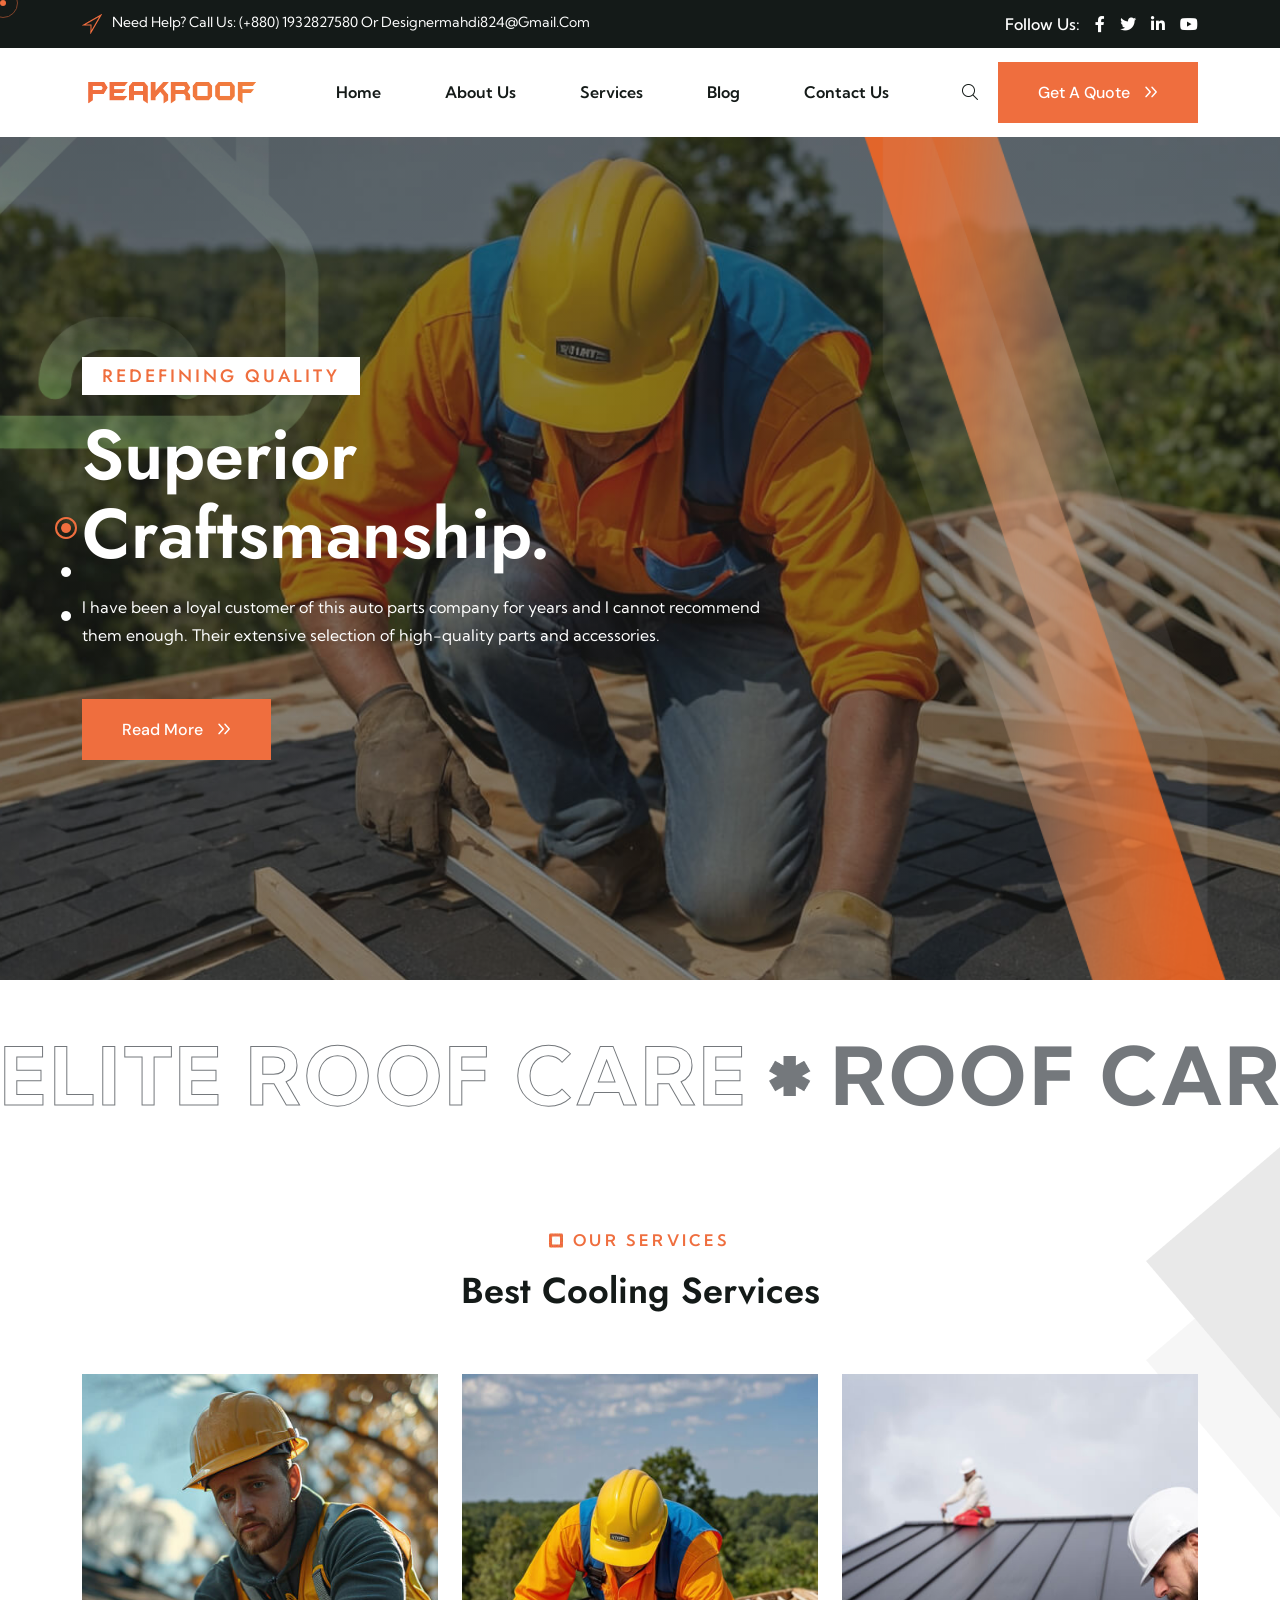
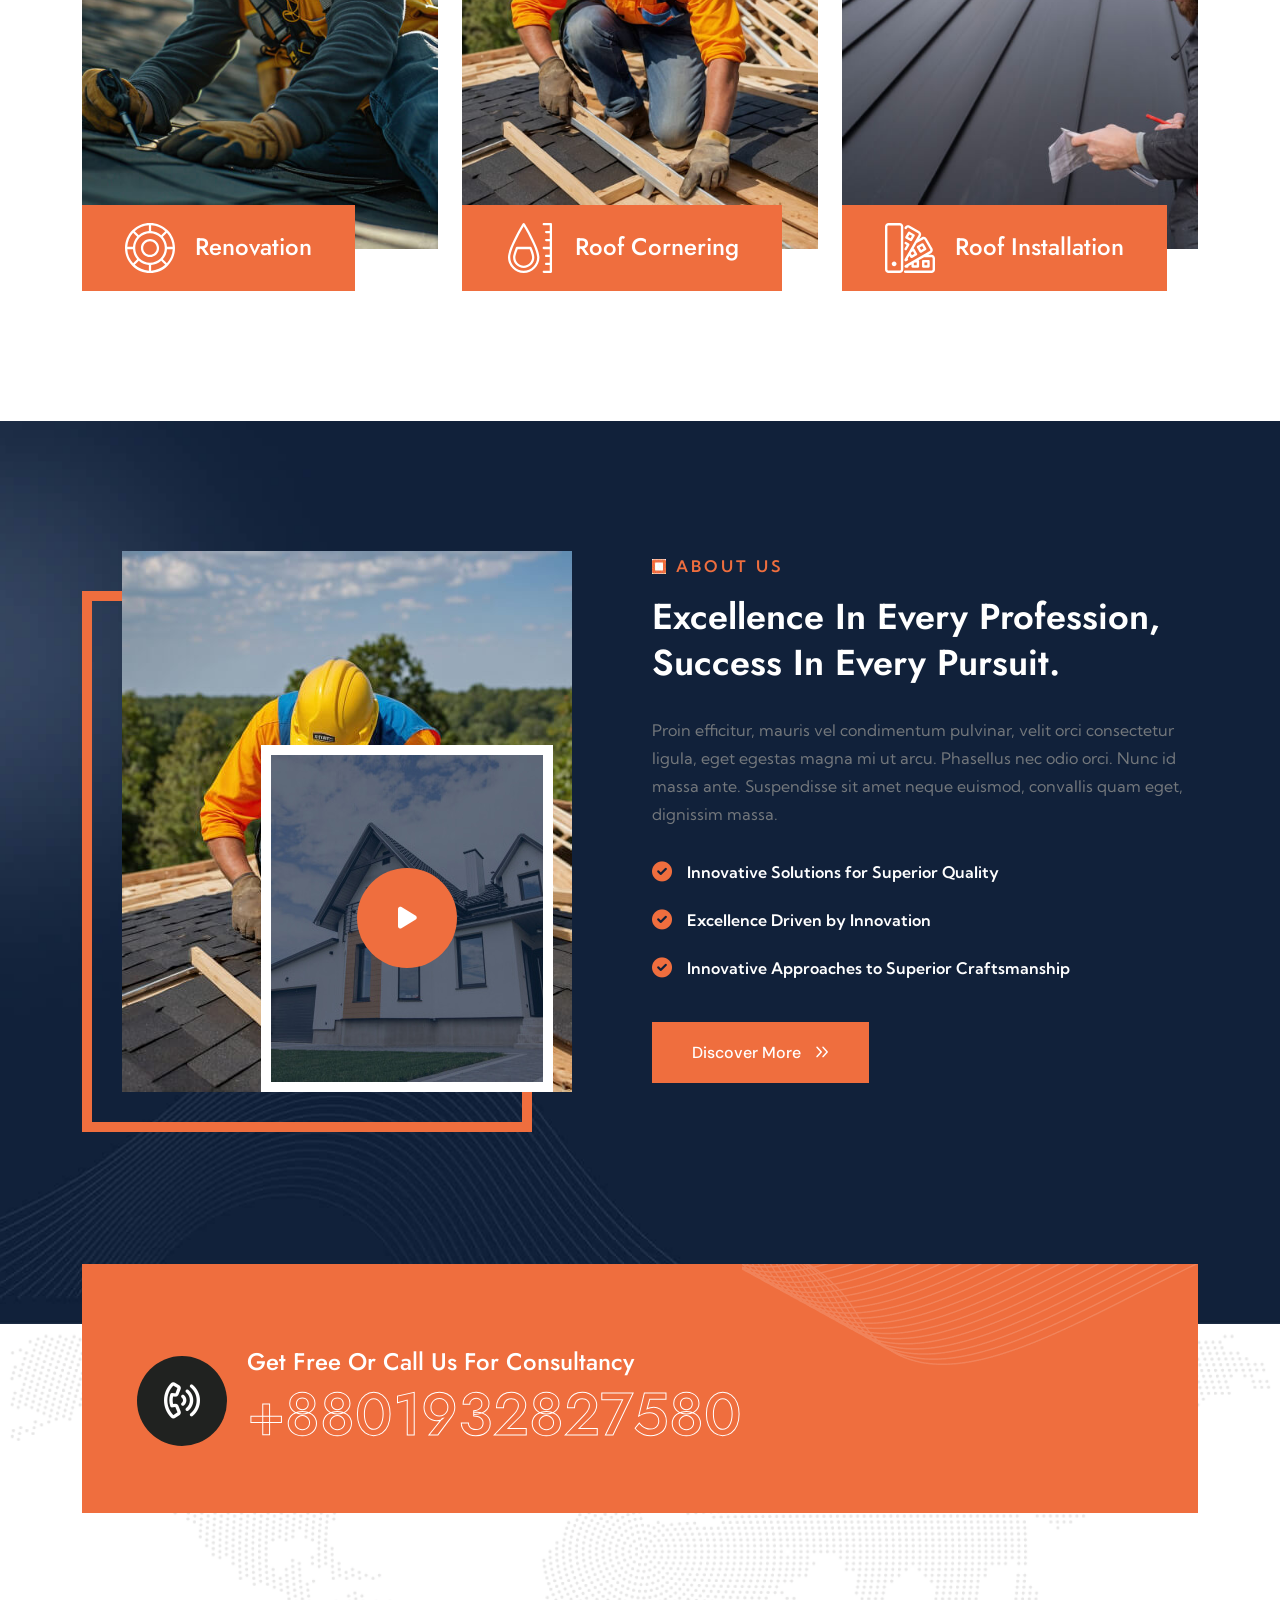
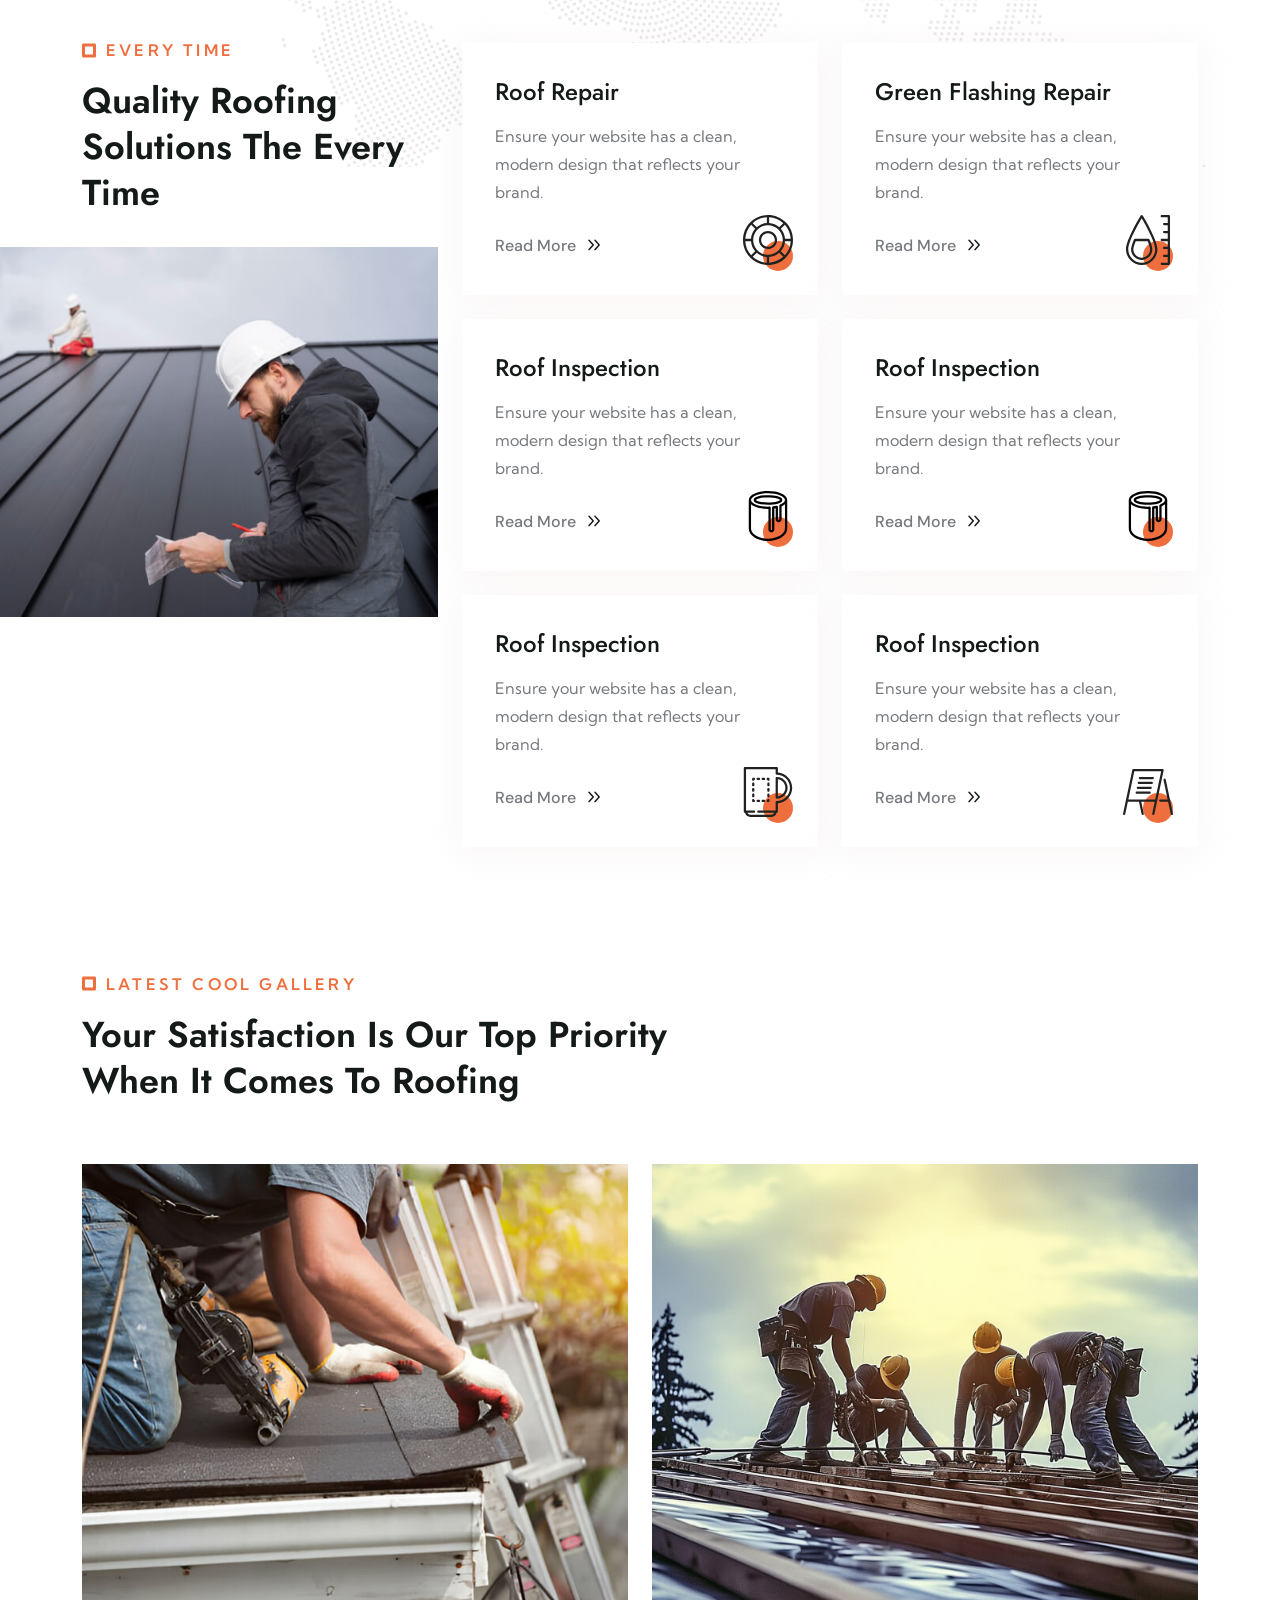
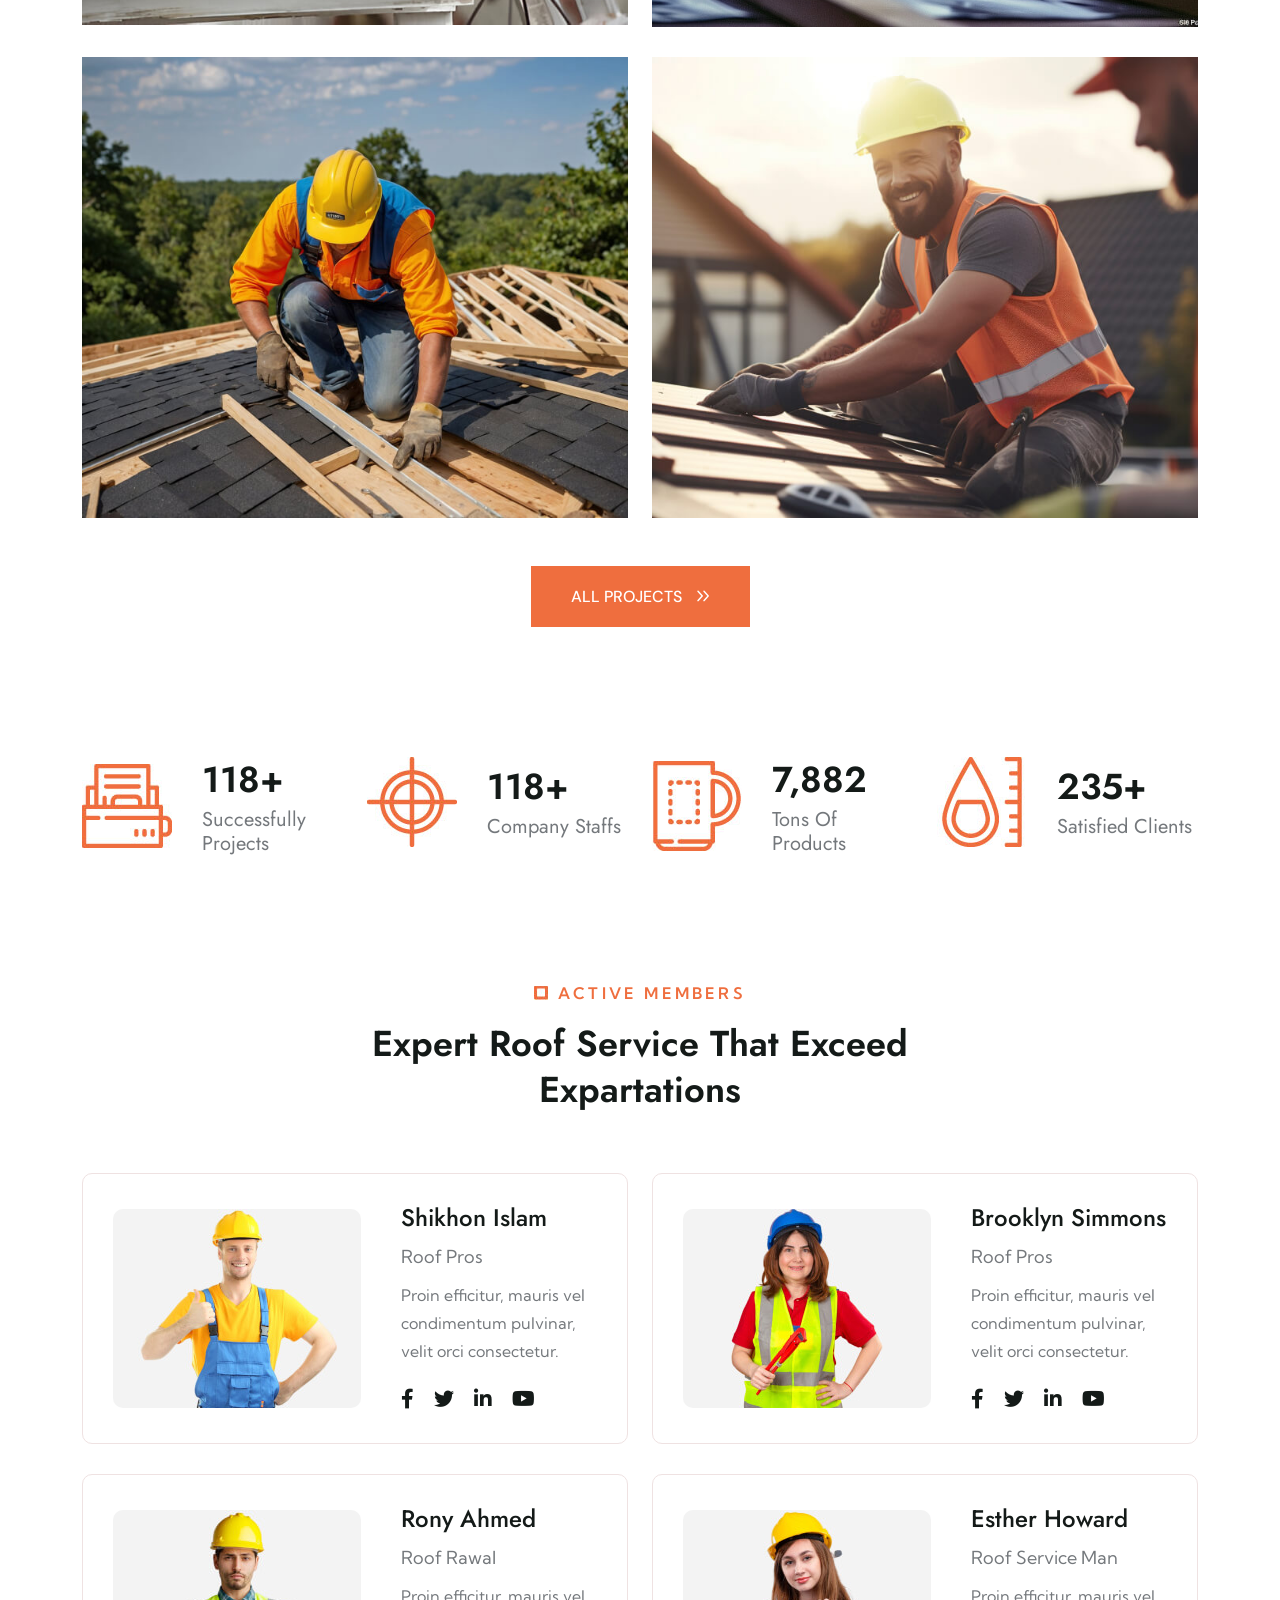
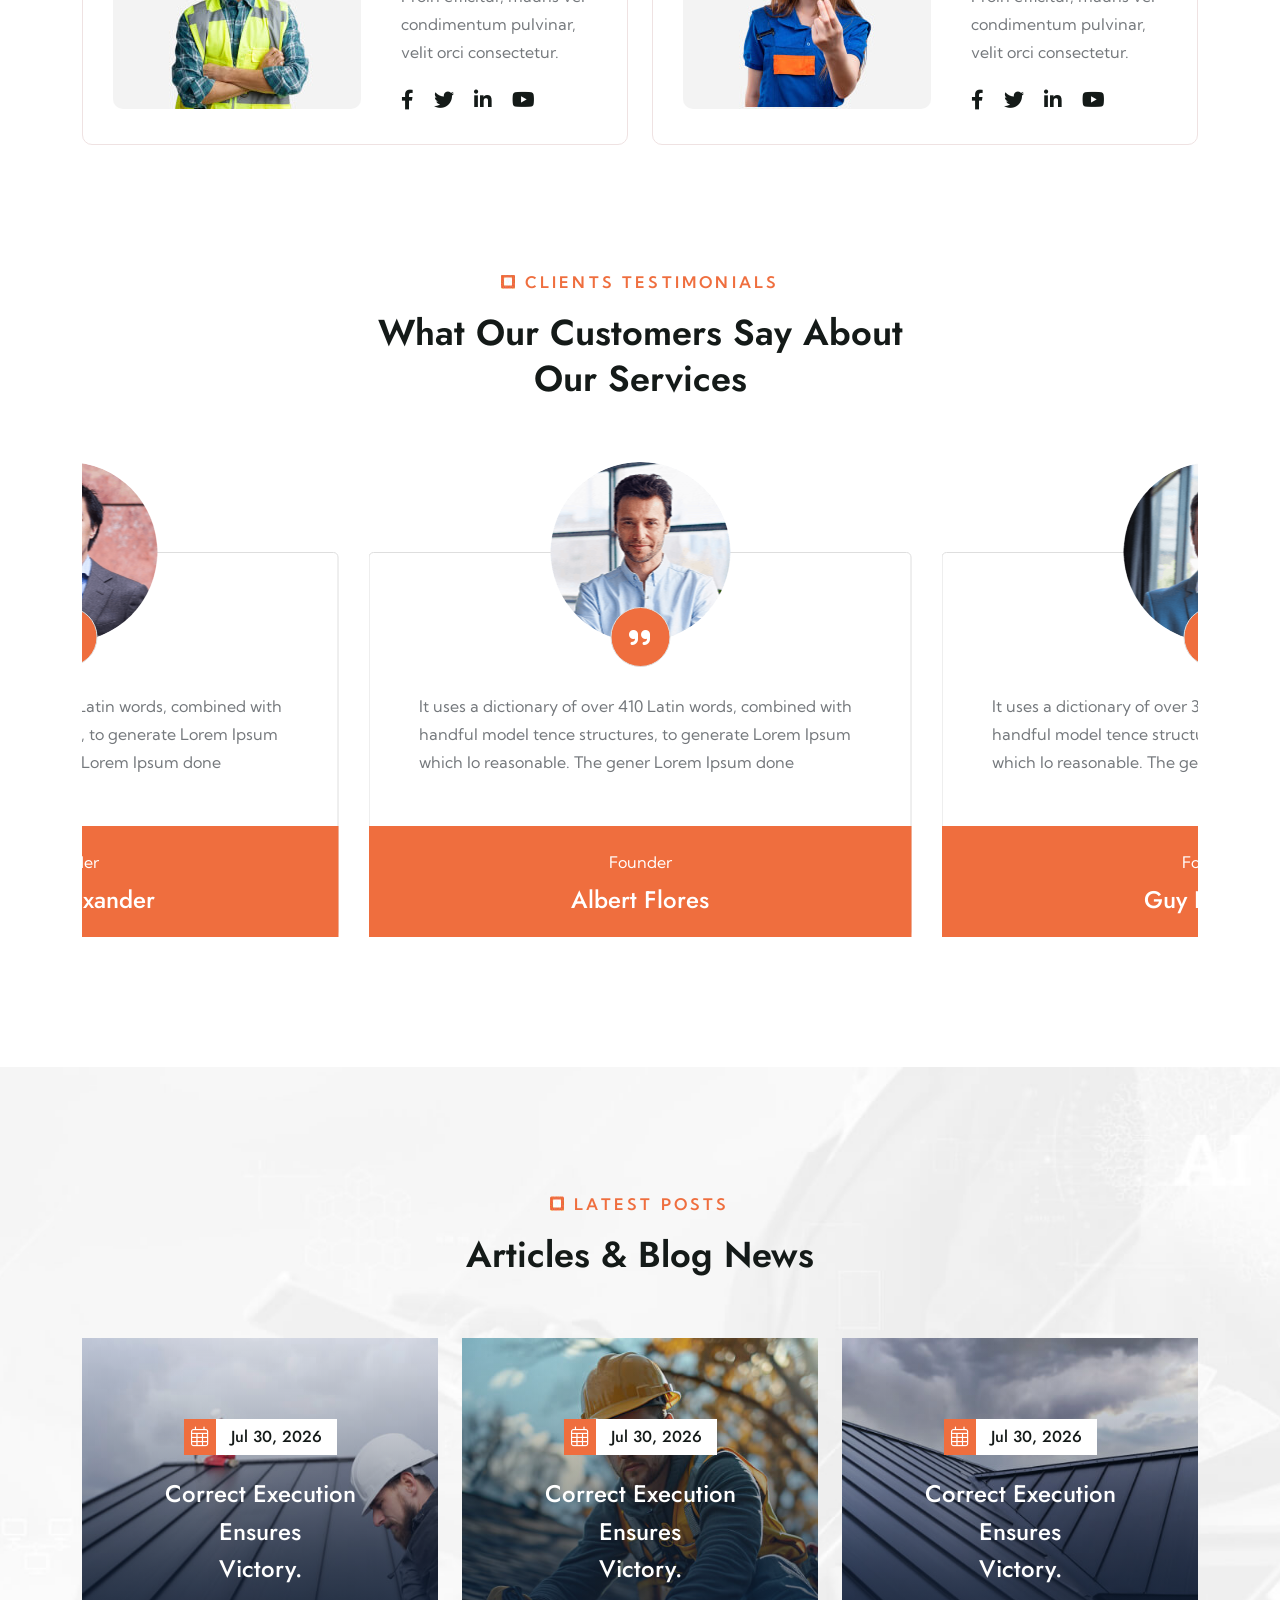
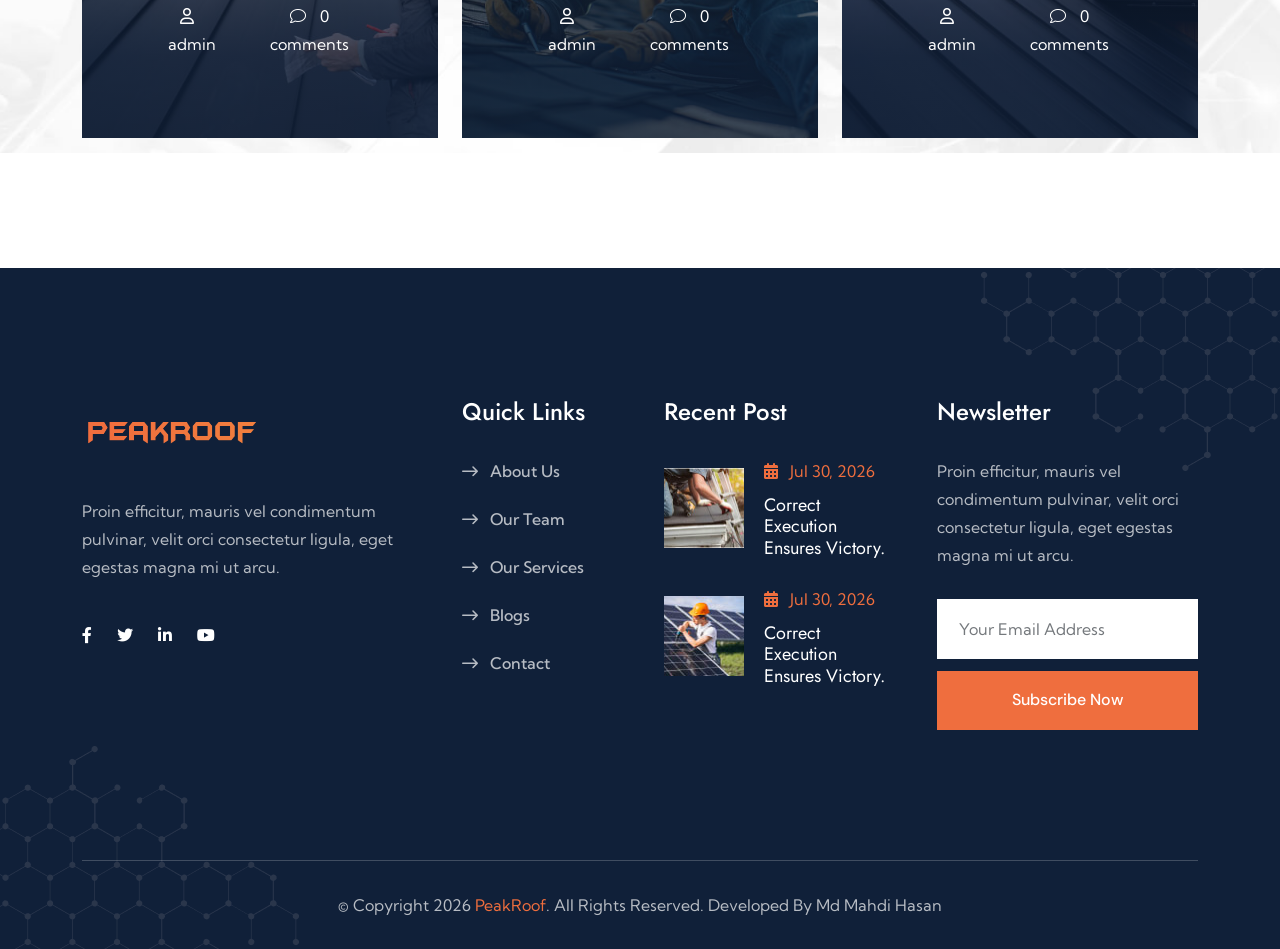
<file: index.html>
<!DOCTYPE html>
<html lang="en">
<!--<< Header Area >>-->

<head>
    <!-- ========== Meta Tags ========== -->
    <meta charset="UTF-8">
    <meta http-equiv="X-UA-Compatible" content="IE=edge">
    <meta name="viewport" content="width=device-width, initial-scale=1">
    <meta name="author" content="Md Mahdi Hasan">
    <meta name="description" content="PeakRoof - Professional Roofing and Construction Services Website Template">
    <!-- ======== Page title ============ -->
    <title>PeakRoof - Roofing & Construction Services</title>
    <!--<< Favcion >>-->
    <link rel="shortcut icon" href="assets/img/favicon.svg">
    <!--<< Bootstrap min.css >>-->
    <link rel="stylesheet" href="assets/css/bootstrap.min.css">
    <!--<< All Min Css >>-->
    <link rel="stylesheet" href="assets/css/all.min.css">
    <!--<< Animate.css >>-->
    <link rel="stylesheet" href="assets/css/animate.css">
    <!--<< Magnific Popup.css >>-->
    <link rel="stylesheet" href="assets/css/magnific-popup.css">
    <!--<< MeanMenu.css >>-->
    <link rel="stylesheet" href="assets/css/meanmenu.css">
    <!--<< Swiper Bundle.css >>-->
    <link rel="stylesheet" href="assets/css/swiper-bundle.min.css">
    <!--<< Nice Select.css >>-->
    <link rel="stylesheet" href="assets/css/nice-select.css">
    <!--<< Color.css >>-->
    <link rel="stylesheet" href="assets/css/color.css">
    <!--<< Main.css >>-->
    <link rel="stylesheet" href="assets/css/main.css">
</head>

<body>

    <!-- Preloader Start -->
    <div id="preloader" class="preloader">
        <div class="animation-preloader">
            <div class="spinner">
            </div>
            <div class="txt-loading">
                <span data-text-preloader="P" class="letters-loading">
                        P
                    </span>
                <span data-text-preloader="E" class="letters-loading">
                        E
                    </span>
                <span data-text-preloader="A" class="letters-loading">
                        A
                    </span>
                <span data-text-preloader="K" class="letters-loading">
                        K
                    </span>
                <span data-text-preloader="R" class="letters-loading">
                        R
                    </span>
                <span data-text-preloader="O" class="letters-loading">
                        O
                    </span>
                <span data-text-preloader="O" class="letters-loading">
                        O
                    </span>
                <span data-text-preloader="F" class="letters-loading">
                        F
                    </span>
            </div>
            <p class="text-center">Loading</p>
        </div>
        <div class="loader">
            <div class="row">
                <div class="col-3 loader-section section-left">
                    <div class="bg"></div>
                </div>
                <div class="col-3 loader-section section-left">
                    <div class="bg"></div>
                </div>
                <div class="col-3 loader-section section-right">
                    <div class="bg"></div>
                </div>
                <div class="col-3 loader-section section-right">
                    <div class="bg"></div>
                </div>
            </div>
        </div>
    </div>

    <!-- Back To Top Start -->
    <button id="back-top" class="back-to-top">
            <i class="fa-regular fa-arrow-up"></i>
        </button>

    <!--<< Mouse Cursor Start >>-->
    <div class="mouse-cursor cursor-outer"></div>
    <div class="mouse-cursor cursor-inner"></div>

    <!-- Offcanvas Area Start -->
    <div class="fix-area">
        <div class="offcanvas__info">
            <div class="offcanvas__wrapper">
                <div class="offcanvas__content">
                    <div class="offcanvas__top mb-5 d-flex justify-content-between align-items-center">
                        <div class="offcanvas__logo">
                            <a href='/'>
                                    <img src="assets/img/logo/black-logo.svg" alt="logo-img">
                                </a>
                        </div>
                        <div class="offcanvas__close">
                            <button>
                                <i class="fas fa-times"></i>
                                </button>
                        </div>
                    </div>
                    <p class="text d-none d-xl-block">
                        Nullam dignissim, ante scelerisque the is euismod fermentum odio sem semper the is erat, a feugiat leo urna eget eros. Duis Aenean a imperdiet risus.
                    </p>
                    <div class="mobile-menu fix mb-3"></div>
                    <div class="offcanvas__contact">
                        <h4>Contact Info</h4>
                        <ul>
                            <li class="d-flex align-items-center">
                                <div class="offcanvas__contact-icon">
                                    <i class="fal fa-map-marker-alt"></i>
                                </div>
                                <div class="offcanvas__contact-text">
                                    <a target="_blank" href="#">North Bishil, Mirpur-1, Dhaka-1216</a>
                                </div>
                            </li>
                            <li class="d-flex align-items-center">
                                <div class="offcanvas__contact-icon mr-15">
                                    <i class="fal fa-envelope"></i>
                                </div>
                                <div class="offcanvas__contact-text">
                                    <a href="mailto:designermahdi824@gmail.com"><span class="mailto:designermahdi824@gmail.com">designermahdi824@gmail.com</span></a>
                                </div>
                            </li>
                            <li class="d-flex align-items-center">
                                <div class="offcanvas__contact-icon mr-15">
                                    <i class="fal fa-clock"></i>
                                </div>
                                <div class="offcanvas__contact-text">
                                    <a target="_blank" href="#">Mon-friday, 09am -05pm</a>
                                </div>
                            </li>
                            <li class="d-flex align-items-center">
                                <div class="offcanvas__contact-icon mr-15">
                                    <i class="far fa-phone"></i>
                                </div>
                                <div class="offcanvas__contact-text">
                                    <a href="tel:+8801932827580">+8801932827580</a>
                                </div>
                            </li>
                        </ul>
                        <div class="header-button mt-4">
                            <a class='theme-btn text-center' href='/contact'>
                                    <span>get A Quote<i class="fa-solid fa-arrow-right-long"></i></span>
                                </a>
                        </div>
                        <div class="social-icon d-flex align-items-center">
                            <a href="#"><i class="fab fa-facebook-f"></i></a>
                            <a href="#"><i class="fab fa-twitter"></i></a>
                            <a href="#"><i class="fab fa-youtube"></i></a>
                            <a href="#"><i class="fab fa-linkedin-in"></i></a>
                        </div>
                    </div>
                </div>
            </div>
        </div>
    </div>
    <div class="offcanvas__overlay"></div>

    <!-- Header Top Section Start -->
    <div class="header-top-section fix">
        <div class="container">
            <div class="header-top-wrapper style-2">
                <h6><img src="assets/img/logo/location.png" alt="">Need help? Call us: <a href="tel:+8001234567890">(+880) 1932827580</a> or <a href="mailto:designermahdi824@gmail.com">designermahdi824@gmail.com</a></h6>
                <div class="top-right">
                    <div class="social-icon d-flex align-items-center">
                        <span>Follow Us:</span>
                        <a href="#"><i class="fab fa-facebook-f"></i></a>
                        <a href="#"><i class="fab fa-twitter"></i></a>
                        <a href="#"><i class="fa-brands fa-linkedin-in"></i></a>
                        <a href="#"><i class="fa-brands fa-youtube"></i></a>
                    </div>
                </div>
            </div>
        </div>
    </div>

    <!-- Header Section Start -->
    <header id="header-sticky" class="header-2">
        <div class="container">
            <div class="mega-menu-wrapper">
                <div class="header-main">
                    <div class="logo">
                        <a class='header-logo' href='/'>
                            <img style="width: 180px;" src="assets/img/logo/boom-logo.png" alt="logo-img">
                        </a>
                    </div>
                    <div class="header-left">
                        <div class="mean__menu-wrapper">
                            <div class="main-menu">
                                <nav id="mobile-menu">
                                    <ul>
                                        <li class="has-dropdown active menu-thumb">
                                            <a href='index.html'>Home</a></li>

                                        <li class="has-dropdown active d-xl-none">
                                            <a class='border-none' href='/team'>
                                            Home</a></li>

                                        <li><a href='about.html'>About Us</a></li>
                                        <li><a href='service.html'>Services</a></li>
                                        <li><a href='blog.html'>Blog</a></li>
                                        <li><a href='contact.html'>Contact Us</a></li>
                                    </ul>
                                </nav>
                            </div>
                        </div>
                    </div>
                    <div class="header-right d-flex justify-content-end align-items-center">
                        <a href="#0" class="search-trigger search-icon"><i class="fal fa-search"></i></a>
                        <div class="header-button">
                            <a class='theme-btn' href='/contact'>
                                <span>
                                    Get a quote
                                    <i class="fa-regular fa-angles-right"></i>
                                </span>
                                </a>
                        </div>
                        <div class="header__hamburger d-xl-none my-auto">
                            <div class="sidebar__toggle">
                                <img src="assets/img/logo/bar.png" alt="img">
                            </div>
                        </div>
                    </div>
                </div>
            </div>
        </div>
    </header>

    <!-- Search Area Start -->
    <div class="search-wrap">
        <div class="search-inner">
            <i class="fas fa-times search-close" id="search-close"></i>
            <div class="search-cell">
                <form method="get">
                    <div class="search-field-holder">
                        <input type="search" class="main-search-input" placeholder="Search...">
                    </div>
                </form>
            </div>
        </div>
    </div>

    <!-- Hero Section Start -->
    <section class="hero-section fix hero-2">
        <div class="swiper-dot-2">
            <div class="dot-2"></div>
        </div>
        <div class="swiper hero-slider">
            <div class="swiper-wrapper">
                <div class="swiper-slide">
                    <div class="slider-image bg-cover" style="background-image: url('assets/img/hero/hero-1.jpg');">
                        <div class="shape-1" data-animation="slideInUp" data-duration="3s" data-delay="2s">
                            <img src="assets/img/hero/shape-1.png" alt="img">
                        </div>
                        <div class="shape-2" data-animation="slideInRight" data-duration="3s" data-delay="2s">
                            <img src="assets/img/hero/shape-2.png" alt="img">
                        </div>
                        <div class="shape-3" data-animation="slideInRight" data-duration="3s" data-delay="2.3s">
                            <img src="assets/img/hero/shape-3.png" alt="img">
                        </div>
                    </div>
                    <div class="container">
                        <div class="row g-4 align-items-center">
                            <div class="col-lg-8">
                                <div class="hero-content">
                                    <h3 data-animation="slideInRight" data-duration="2s" data-delay=".3s">Redefining Quality</h3>
                                    <h1 data-animation="slideInRight" data-duration="2s" data-delay=".5s">
                                        Superior Craftsmanship.
                                    </h1>
                                    <p data-animation="slideInRight" data-duration="2s" data-delay=".9s">
                                        I have been a loyal customer of this auto parts company for years and I cannot recommend <br> them enough. Their extensive selection of high-quality parts and accessories.
                                    </p>
                                    <div class="hero-button">
                                        <a class='theme-btn' data-animation='slideInRight' data-delay='.9s' data-duration='2s' href='/about'>
                                                Read More <i class="fa-regular fa-angles-right"></i>
                                            </a>
                                    </div>
                                </div>
                            </div>
                        </div>
                    </div>
                </div>
                <div class="swiper-slide">
                    <div class="slider-image bg-cover" style="background-image: url('assets/img/hero/hero-2.jpg');">
                        <div class="shape-1" data-animation="slideInUp" data-duration="3s" data-delay="2s">
                            <img src="assets/img/hero/shape-1.png" alt="img">
                        </div>
                        <div class="shape-2" data-animation="slideInRight" data-duration="3s" data-delay="2s">
                            <img src="assets/img/hero/shape-2.png" alt="img">
                        </div>
                        <div class="shape-3" data-animation="slideInRight" data-duration="3s" data-delay="2.3s">
                            <img src="assets/img/hero/shape-3.png" alt="img">
                        </div>
                    </div>
                    <div class="container">
                        <div class="row g-4 align-items-center">
                            <div class="col-lg-8">
                                <div class="hero-content">
                                    <h3 data-animation="slideInRight" data-duration="2s" data-delay=".3s">Redefining Quality</h3>
                                    <h1 data-animation="slideInRight" data-duration="2s" data-delay=".5s">
                                        Superior Craftsmanship.
                                    </h1>
                                    <p data-animation="slideInRight" data-duration="2s" data-delay=".9s">
                                        I have been a loyal customer of this auto parts company for years and I cannot recommend <br> them enough. Their extensive selection of high-quality parts and accessories.
                                    </p>
                                    <div class="hero-button">
                                        <a class='theme-btn' data-animation='slideInRight' data-delay='.9s' data-duration='2s' href='/about'>
                                                Read More <i class="fa-regular fa-angles-right"></i>
                                            </a>
                                    </div>
                                </div>
                            </div>
                        </div>
                    </div>
                </div>
                <div class="swiper-slide">
                    <div class="slider-image bg-cover" style="background-image: url('assets/img/hero/hero-3.jpg');">
                        <div class="shape-1" data-animation="slideInUp" data-duration="3s" data-delay="2s">
                            <img src="assets/img/hero/shape-1.png" alt="img">
                        </div>
                        <div class="shape-2" data-animation="slideInRight" data-duration="3s" data-delay="2s">
                            <img src="assets/img/hero/shape-2.png" alt="img">
                        </div>
                        <div class="shape-3" data-animation="slideInRight" data-duration="3s" data-delay="2.3s">
                            <img src="assets/img/hero/shape-3.png" alt="img">
                        </div>
                    </div>
                    <div class="container">
                        <div class="row g-4 align-items-center">
                            <div class="col-lg-8">
                                <div class="hero-content">
                                    <h3 data-animation="slideInRight" data-duration="2s" data-delay=".3s">Redefining Quality</h3>
                                    <h1 data-animation="slideInRight" data-duration="2s" data-delay=".5s">
                                        Superior Craftsmanship.
                                    </h1>
                                    <p data-animation="slideInRight" data-duration="2s" data-delay=".9s">
                                        I have been a loyal customer of this auto parts company for years and I cannot recommend <br> them enough. Their extensive selection of high-quality parts and accessories.
                                    </p>
                                    <div class="hero-button">
                                        <a class='theme-btn' data-animation='slideInRight' data-delay='.9s' data-duration='2s' href='/about'>
                                                Read More <i class="fa-regular fa-angles-right"></i>
                                            </a>
                                    </div>
                                </div>
                            </div>
                        </div>
                    </div>
                </div>
            </div>
        </div>
    </section>

    <!-- Marque Section Start -->
    <div class="marquee-section mt-5">
        <div class="mycustom-marque style-2">
            <div class="scrolling-wrap">
                <div class="comm">
                    <div class="cmn-textslide textitalick text-custom-storke">ELITE ROOF CARE</div>
                    <div><img src="assets/img/Asterisk2.png" alt="img"></div>
                    <div class="cmn-textslide textitalick">ROOF CARE</div>
                    <div><img src="assets/img/Asterisk2.png" alt="img"></div>
                    <div class="cmn-textslide textitalick text-custom-storke">EXCELLENCE</div>
                    <div><img src="assets/img/Asterisk2.png" alt="img"></div>
                    <div class="cmn-textslide textitalick text-custom-storke">SUPERIOR</div>
                </div>
                <div class="comm">
                    <div class="cmn-textslide textitalick text-custom-storke">ELITE ROOF CARE</div>
                    <div><img src="assets/img/Asterisk2.png" alt="img"></div>
                    <div class="cmn-textslide textitalick">ROOF CARE</div>
                    <div><img src="assets/img/Asterisk2.png" alt="img"></div>
                    <div class="cmn-textslide textitalick text-custom-storke">EXCELLENCE</div>
                    <div><img src="assets/img/Asterisk2.png" alt="img"></div>
                    <div class="cmn-textslide textitalick text-custom-storke">SUPERIOR</div>
                </div>
                <div class="comm">
                    <div class="cmn-textslide textitalick text-custom-storke">ELITE ROOF CARE</div>
                    <div><img src="assets/img/Asterisk2.png" alt="img"></div>
                    <div class="cmn-textslide textitalick">ROOF CARE</div>
                    <div><img src="assets/img/Asterisk2.png" alt="img"></div>
                    <div class="cmn-textslide textitalick text-custom-storke">EXCELLENCE</div>
                    <div><img src="assets/img/Asterisk2.png" alt="img"></div>
                    <div class="cmn-textslide textitalick text-custom-storke">SUPERIOR</div>
                </div>
            </div>
        </div>
    </div>

    <!-- Service Section Start -->
    <section class="service-section-2 fix section-padding">
        <div class="arrow-shape">
            <img src="assets/img/arrow-shape.png" alt="img">
        </div>
        <div class="container">
            <div class="section-title text-center">
                <span class="justify-content-center wow fadeInUp"><img src="assets/img/icon/07.jpg" alt="img">our services</span>
                <h2 class="wow fadeInUp" data-wow-delay=".3s">Best Cooling Services</h2>
            </div>
            <div class="row g-4">
                <div class="col-xl-4 col-lg-6 col-md-6 wow fadeInUp" data-wow-delay=".3s">
                    <div class="service-card-items">
                        <div class="service-image">
                            <img src="assets/img/service/01.jpg" alt="img">
                            <div class="service-content">
                                <div class="icon">
                                    <img src="assets/img/icon/16.svg" alt="img">
                                </div>
                                <h3><a href='/service-details'>Renovation</a></h3>
                                <a class='arrow-icon' href='/service-details'>
                                        <i class="fa-regular fa-arrow-right-long"></i>
                                    </a>
                            </div>
                        </div>
                    </div>
                </div>
                <div class="col-xl-4 col-lg-6 col-md-6 wow fadeInUp" data-wow-delay=".5s">
                    <div class="service-card-items">
                        <div class="service-image">
                            <img src="assets/img/service/02.jpg" alt="img">
                            <div class="service-content">
                                <div class="icon">
                                    <img src="assets/img/icon/17.svg" alt="img">
                                </div>
                                <h3><a href='/service-details'>Roof Cornering</a></h3>
                                <a class='arrow-icon' href='/service-details'>
                                        <i class="fa-regular fa-arrow-right-long"></i>
                                    </a>
                            </div>
                        </div>
                    </div>
                </div>
                <div class="col-xl-4 col-lg-6 col-md-6 wow fadeInUp" data-wow-delay=".7s">
                    <div class="service-card-items">
                        <div class="service-image">
                            <img src="assets/img/service/03.jpg" alt="img">
                            <div class="service-content">
                                <div class="icon">
                                    <img src="assets/img/icon/18.svg" alt="img">
                                </div>
                                <h3><a href='/service-details'>Roof Installation</a></h3>
                                <a class='arrow-icon' href='/service-details'>
                                        <i class="fa-regular fa-arrow-right-long"></i>
                                    </a>
                            </div>
                        </div>
                    </div>
                </div>
            </div>
        </div>
    </section>

    <!-- About Section Start -->
    <section class="about-section fix section-padding bg-cover" style="background-image: url('assets/img/about/about-bg.jpg');">
        <div class="container">
            <div class="about-wrapper-2">
                <div class="row g-4 align-items-center">
                    <div class="col-lg-6">
                        <div class="about-image">
                            <img src="assets/img/about/03.jpg" alt="img" class="wow fadeInUp">
                            <div class="about-image-2 wow fadeInUp" data-wow-delay=".5s">
                                <img src="assets/img/about/04.jpg" alt="img">
                                <a href="https://www.youtube.com/watch?v=Cn4G2lZ_g2I" class="video-btn ripple video-popup">
                                        <i class="fa-solid fa-play"></i>
                                    </a>
                            </div>
                        </div>
                    </div>
                    <div class="col-lg-6">
                        <div class="about-content">
                            <div class="section-title">
                                <span class="wow fadeInUp"><img src="assets/img/icon/07.jpg" alt="img">About Us</span>
                                <h2 class="text-white wow fadeInUp" data-wow-delay=".3s">Excellence in every profession, <br> success in every pursuit.</h2>
                            </div>
                            <p class="mt-3 mt-md-0 wow fadeInUp" data-wow-delay=".5s">
                                Proin efficitur, mauris vel condimentum pulvinar, velit orci consectetur ligula, eget egestas magna mi ut arcu. Phasellus nec odio orci. Nunc id massa ante. Suspendisse sit amet neque euismod, convallis quam eget, dignissim massa.
                            </p>
                            <ul class="about-list wow fadeInUp" data-wow-delay=".3s">
                                <li>
                                    <i class="fa-solid fa-circle-check"></i> Innovative Solutions for Superior Quality
                                </li>
                                <li>
                                    <i class="fa-solid fa-circle-check"></i> Excellence Driven by Innovation
                                </li>
                                <li>
                                    <i class="fa-solid fa-circle-check"></i> Innovative Approaches to Superior Craftsmanship
                                </li>
                            </ul>
                            <a class='theme-btn wow fadeInUp' data-wow-delay='.5s' href='/about'>Discover More <i class="fa-regular fa-angles-right"></i></a>
                        </div>
                    </div>
                </div>
            </div>
        </div>
    </section>

    <!-- Contact Info Section Start -->
    <section class="contact-info-section">
        <div class="container">
            <div class="contact-info-wrapper">
                <div class="contact-img">
                    <img src="assets/img/contact-info-img.png" alt="img">
                </div>
                <div class="line-shape-2">
                    <img src="assets/img/line-shape-2.png" alt="img">
                </div>
                <div class="row g-4">
                    <div class="col-sm-6"></div>
                    <div class="col-xxl-6">
                        <div class="contact-info-items">
                            <div class="icon">
                                <i class="fa-sharp fa-regular fa-phone-volume"></i>
                            </div>
                            <div class="content">
                                <h3 class="wow fadeInUp">Get Free or call us for Consultancy</h3>
                                <h2 class="wow fadeInUp" data-wow-delay=".3s"><a href="tel:+012345678900">+8801932827580</a></h2>
                            </div>
                        </div>
                    </div>
                </div>
            </div>
        </div>
    </section>

    <!-- Service Section Start -->
    <section class="service-section-3 section-padding pb-0">
        <div class="service-bg-shape">
            <img src="assets/img/service/service-bg.png" alt="img">
        </div>
        <div class="container">
            <div class="service-wrapper-2">
                <div class="row g-4">
                    <div class="col-xl-4">
                        <div class="service-left-item">
                            <div class="section-title">
                                <span class="wow fadeInUp"><img src="assets/img/icon/07.jpg" alt="img">Every Time</span>
                                <h2 class="wow fadeInUp" data-wow-delay=".3s">Quality Roofing Solutions The Every Time</h2>
                            </div>
                            <div class="service-image mt-3 mt-md-0 wow fadeInUp" data-wow-delay=".5s">
                                <img src="assets/img/service/04.jpg" alt="img">
                            </div>
                        </div>
                    </div>
                    <div class="col-xl-8">
                        <div class="row g-4">
                            <div class="col-xxl-4 col-xl-6 col-lg-6 col-md-6 wow fadeInUp" data-wow-delay=".3s">
                                <div class="service-box-items style-2 mt-0">
                                    <div class="content">
                                        <h3><a href='/service-details'>Roof Repair</a></h3>
                                        <p>Ensure your website has a clean, modern design that reflects your brand.</p>
                                        <a href="service-details" class="link-btn">Read More <i class="fa-regular fa-angles-right"></i></a>
                                    </div>
                                    <div class="icon">
                                        <img src="assets/img/icon/01.svg" alt="img">
                                    </div>
                                </div>
                            </div>
                            <div class="col-xxl-4 col-xl-6 col-lg-6 col-md-6 wow fadeInUp" data-wow-delay=".5s">
                                <div class="service-box-items style-2 mt-0">
                                    <div class="content">
                                        <h3><a href='/service-details'>Green Flashing Repair</a></h3>
                                        <p>Ensure your website has a clean, modern design that reflects your brand.</p>
                                        <a href="service-details" class="link-btn">Read More <i class="fa-regular fa-angles-right"></i></a>
                                    </div>
                                    <div class="icon">
                                        <img src="assets/img/icon/02.svg" alt="img">
                                    </div>
                                </div>
                            </div>
                            <div class="col-xxl-4 col-xl-6 col-lg-6 col-md-6 wow fadeInUp" data-wow-delay=".7s">
                                <div class="service-box-items style-2 mt-0">
                                    <div class="content">
                                        <h3><a href='/service-details'>Roof Inspection</a></h3>
                                        <p>Ensure your website has a clean, modern design that reflects your brand.</p>
                                        <a href="service-details" class="link-btn">Read More <i class="fa-regular fa-angles-right"></i></a>
                                    </div>
                                    <div class="icon">
                                        <img src="assets/img/icon/04.svg" alt="img">
                                    </div>
                                </div>
                            </div>
                            <div class="col-xxl-4 col-xl-6 col-lg-6 col-md-6 wow fadeInUp" data-wow-delay=".3s">
                                <div class="service-box-items style-2 mt-0">
                                    <div class="content">
                                        <h3><a href='/service-details'>Roof Inspection</a></h3>
                                        <p>Ensure your website has a clean, modern design that reflects your brand.</p>
                                        <a href="service-details" class="link-btn">Read More <i class="fa-regular fa-angles-right"></i></a>
                                    </div>
                                    <div class="icon">
                                        <img src="assets/img/icon/04.svg" alt="img">
                                    </div>
                                </div>
                            </div>
                            <div class="col-xxl-4 col-xl-6 col-lg-6 col-md-6 wow fadeInUp" data-wow-delay=".5s">
                                <div class="service-box-items style-2 mt-0">
                                    <div class="content">
                                        <h3><a href='/service-details'>Roof Inspection</a></h3>
                                        <p>Ensure your website has a clean, modern design that reflects your brand.</p>
                                        <a href="service-details" class="link-btn">Read More <i class="fa-regular fa-angles-right"></i></a>
                                    </div>
                                    <div class="icon">
                                        <img src="assets/img/icon/19.svg" alt="img">
                                    </div>
                                </div>
                            </div>
                            <div class="col-xxl-4 col-xl-6 col-lg-6 col-md-6 wow fadeInUp" data-wow-delay=".7s">
                                <div class="service-box-items style-2 mt-0">
                                    <div class="content">
                                        <h3><a href='/service-details'>Roof Inspection</a></h3>
                                        <p>Ensure your website has a clean, modern design that reflects your brand.</p>
                                        <a href="service-details" class="link-btn">Read More <i class="fa-regular fa-angles-right"></i></a>
                                    </div>
                                    <div class="icon">
                                        <img src="assets/img/icon/20.svg" alt="img">
                                    </div>
                                </div>
                            </div>
                        </div>
                    </div>
                </div>
            </div>
        </div>
    </section>

    <!-- Project Section Start -->
    <section class="project-section fix section-padding">
        <div class="container">
            <div class="section-title">
                <span class="wow fadeInUp"><img src="assets/img/icon/07.jpg" alt="img">Latest Cool Gallery</span>
                <h2 class="wow fadeInUp" data-wow-delay=".3s">Your satisfaction is our top priority <br> when it comes to roofing</h2>
            </div>
            <div class="row">
                <div class="col-xl-6 col-lg-6 wow fadeInUp" data-wow-delay=".3s">
                    <div class="project-items">
                        <div class="project-image">
                            <img src="assets/img/project/05.jpg" alt="project-img">
                            <div class="project-content">
                                <h3>
                                    <a href='/project-details'>Modified Roofing</a>
                                </h3>
                                <a class='icon' href='/project-details'>
                                        <i class="fa-regular fa-arrow-right-long"></i>
                                    </a>
                            </div>
                        </div>
                    </div>
                </div>
                <div class="col-xl-6 col-lg-6 wow fadeInUp" data-wow-delay=".5s">
                    <div class="project-items">
                        <div class="project-image">
                            <img src="assets/img/project/06.jpg" alt="project-img">
                            <div class="project-content">
                                <h3>
                                    <a href='/project-details'>Modified Roofing</a>
                                </h3>
                                <a class='icon' href='/project-details'>
                                        <i class="fa-regular fa-arrow-right-long"></i>
                                    </a>
                            </div>
                        </div>
                    </div>
                </div>
                <div class="col-xl-6 col-lg-6 wow fadeInUp" data-wow-delay=".3s">
                    <div class="project-items">
                        <div class="project-image">
                            <img src="assets/img/project/07.jpg" alt="project-img">
                            <div class="project-content">
                                <h3>
                                    <a href='/project-details'>Modified Roofing</a>
                                </h3>
                                <a class='icon' href='/project-details'>
                                        <i class="fa-regular fa-arrow-right-long"></i>
                                    </a>
                            </div>
                        </div>
                    </div>
                </div>
                <div class="col-xl-6 col-lg-6 wow fadeInUp" data-wow-delay=".5s">
                    <div class="project-items">
                        <div class="project-image">
                            <img src="assets/img/project/08.jpg" alt="project-img">
                            <div class="project-content">
                                <h3>
                                    <a href='/project-details'>Modified Roofing</a>
                                </h3>
                                <a class='icon' href='/project-details'>
                                        <i class="fa-regular fa-arrow-right-long"></i>
                                    </a>
                            </div>
                        </div>
                    </div>
                </div>
            </div>
            <div class="project-button text-center mt-5 wow fadeInUp" data-wow-delay=".3s">
                <a class='theme-btn' href='/project'>
                        ALL PROJECTS
                        <i class="fa-regular fa-angles-right"></i>
                    </a>
            </div>
        </div>
    </section>

    <!-- Counter Section Start -->
    <section class="counter-section fix section-padding pt-0">
        <div class="container">
            <div class="row g-4">
                <div class="col-xl-3 col-lg-4 col-md-6 wow fadeInUp" data-wow-delay=".2s">
                    <div class="counter-items">
                        <div class="icon">
                            <img src="assets/img/icon/12.jpg" alt="img">
                        </div>
                        <div class="content">
                            <h2><span class="count">500</span>+</h2>
                            <h3>Successfully Projects</h3>
                        </div>
                    </div>
                </div>
                <div class="col-xl-3 col-lg-4 col-md-6 wow fadeInUp" data-wow-delay=".4s">
                    <div class="counter-items">
                        <div class="icon">
                            <img src="assets/img/icon/13.jpg" alt="img">
                        </div>
                        <div class="content">
                            <h2><span class="count">500</span>+</h2>
                            <h3> Company Staffs</h3>
                        </div>
                    </div>
                </div>
                <div class="col-xl-3 col-lg-4 col-md-6 wow fadeInUp" data-wow-delay=".6s">
                    <div class="counter-items">
                        <div class="icon">
                            <img src="assets/img/icon/14.jpg" alt="img">
                        </div>
                        <div class="content">
                            <h2><span class="count">3,3541</span></h2>
                            <h3>Tons of Products</h3>
                        </div>
                    </div>
                </div>
                <div class="col-xl-3 col-lg-4 col-md-6 wow fadeInUp" data-wow-delay=".8s">
                    <div class="counter-items">
                        <div class="icon">
                            <img src="assets/img/icon/15.jpg" alt="img">
                        </div>
                        <div class="content">
                            <h2><span class="count">1000</span>+</h2>
                            <h3>Satisfied Clients</h3>
                        </div>
                    </div>
                </div>
            </div>
        </div>
    </section>

    <!-- Team Section Start -->
    <section class="team-section fix section-padding pt-0">
        <div class="container">
            <div class="section-title text-center">
                <span class=" justify-content-center wow fadeInUp"><img src="assets/img/icon/07.jpg" alt="img">active MEMBERS </span>
                <h2 class="wow fadeInUp" data-wow-delay=".3s">Expert Roof Service That Exceed <br> Expartations </h2>
            </div>
            <div class="row">
                <div class="col-xl-6 wow fadeInUp" data-wow-delay=".3s">
                    <div class="team-box-items">
                        <div class="team-image">
                            <img src="assets/img/team/01.jpg" alt="img">
                        </div>
                        <div class="team-content">
                            <h3><a href='/team-details'>Shikhon Islam</a></h3>
                            <span>Roof Pros</span>
                            <p>Proin efficitur, mauris vel condimentum pulvinar, velit orci consectetur.</p>
                            <div class="social-icon d-flex align-items-center">
                                <a href="#"><i class="fab fa-facebook-f"></i></a>
                                <a href="#"><i class="fab fa-twitter"></i></a>
                                <a href="#"><i class="fa-brands fa-linkedin-in"></i></a>
                                <a href="#"><i class="fa-brands fa-youtube"></i></a>
                            </div>
                        </div>
                    </div>
                </div>
                <div class="col-xl-6 wow fadeInUp" data-wow-delay=".5s">
                    <div class="team-box-items">
                        <div class="team-image">
                            <img src="assets/img/team/02.jpg" alt="img">
                        </div>
                        <div class="team-content">
                            <h3><a href='/team-details'>Brooklyn Simmons</a></h3>
                            <span>Roof Pros</span>
                            <p>Proin efficitur, mauris vel condimentum pulvinar, velit orci consectetur.</p>
                            <div class="social-icon d-flex align-items-center">
                                <a href="#"><i class="fab fa-facebook-f"></i></a>
                                <a href="#"><i class="fab fa-twitter"></i></a>
                                <a href="#"><i class="fa-brands fa-linkedin-in"></i></a>
                                <a href="#"><i class="fa-brands fa-youtube"></i></a>
                            </div>
                        </div>
                    </div>
                </div>
                <div class="col-xl-6 wow fadeInUp" data-wow-delay=".3s">
                    <div class="team-box-items">
                        <div class="team-image">
                            <img src="assets/img/team/03.jpg" alt="img">
                        </div>
                        <div class="team-content">
                            <h3><a href='/team-details'>Rony Ahmed</a></h3>
                            <span>Roof Rawal</span>
                            <p>Proin efficitur, mauris vel condimentum pulvinar, velit orci consectetur.</p>
                            <div class="social-icon d-flex align-items-center">
                                <a href="#"><i class="fab fa-facebook-f"></i></a>
                                <a href="#"><i class="fab fa-twitter"></i></a>
                                <a href="#"><i class="fa-brands fa-linkedin-in"></i></a>
                                <a href="#"><i class="fa-brands fa-youtube"></i></a>
                            </div>
                        </div>
                    </div>
                </div>
                <div class="col-xl-6 wow fadeInUp" data-wow-delay=".5s">
                    <div class="team-box-items">
                        <div class="team-image">
                            <img src="assets/img/team/04.jpg" alt="img">
                        </div>
                        <div class="team-content">
                            <h3><a href='/team-details'>Esther Howard</a></h3>
                            <span>Roof  Service Man</span>
                            <p>Proin efficitur, mauris vel condimentum pulvinar, velit orci consectetur.</p>
                            <div class="social-icon d-flex align-items-center">
                                <a href="#"><i class="fab fa-facebook-f"></i></a>
                                <a href="#"><i class="fab fa-twitter"></i></a>
                                <a href="#"><i class="fa-brands fa-linkedin-in"></i></a>
                                <a href="#"><i class="fa-brands fa-youtube"></i></a>
                            </div>
                        </div>
                    </div>
                </div>
            </div>
        </div>
    </section>

    <!-- Testimonial Section Start -->
    <section class="testimonial-section fix section-padding pt-0">
        <div class="container">
            <div class="section-title text-center">
                <span class="justify-content-center wow fadeInUp"><img src="assets/img/icon/07.jpg" alt="img">Clients Testimonials</span>
                <h2 class="wow fadeInUp" data-wow-delay=".3s">What Our Customers Say About <br> Our Services</h2>
            </div>
            <div class="swiper testimonial-slider">
                <div class="swiper-wrapper">
                    <div class="swiper-slide">
                        <div class="testimonial-card-items">
                            <div class="client-img bg-cover" style="background-image: url('assets/img/testimonial/client-1.png');">
                                <div class="icon">
                                    <i class="fas fa-quote-right"></i>
                                </div>
                            </div>
                            <p>
                                It uses a dictionary of over 200 Latin words, combined with handful model tence structures, to generate Lorem Ipsum which lo reasonable. The gener Lorem Ipsum done
                            </p>
                            <div class="client-info">
                                <span>Founder</span>
                                <h3>Leslie Alexander</h3>
                            </div>
                        </div>
                    </div>
                    <div class="swiper-slide">
                        <div class="testimonial-card-items">
                            <div class="client-img bg-cover" style="background-image: url('assets/img/testimonial/client-2.png');">
                                <div class="icon">
                                    <i class="fas fa-quote-right"></i>
                                </div>
                            </div>
                            <p>
                                It uses a dictionary of over 410 Latin words, combined with handful model tence structures, to generate Lorem Ipsum which lo reasonable. The gener Lorem Ipsum done
                            </p>
                            <div class="client-info">
                                <span>Founder</span>
                                <h3>Albert Flores</h3>
                            </div>
                        </div>
                    </div>
                    <div class="swiper-slide">
                        <div class="testimonial-card-items">
                            <div class="client-img bg-cover" style="background-image: url('assets/img/testimonial/client-3.png');">
                                <div class="icon">
                                    <i class="fas fa-quote-right"></i>
                                </div>
                            </div>
                            <p>
                                It uses a dictionary of over 300 Latin words, combined with handful model tence structures, to generate Lorem Ipsum which lo reasonable. The gener Lorem Ipsum done
                            </p>
                            <div class="client-info">
                                <span>Founder</span>
                                <h3>Guy Hawkins</h3>
                            </div>
                        </div>
                    </div>
                </div>
            </div>
        </div>
    </section>

    <!-- News Section Start -->
    <section class="news-section section-padding fix bg-cover" style="background-image: url('assets/img/news/news-bg.jpg');">
        <div class="container">
            <div class="section-title text-center">
                <span class="justify-content-center wow fadeInUp"><img src="assets/img/icon/07.jpg" alt="img">Latest Posts</span>
                <h2 class="wow fadeInUp" data-wow-delay=".3s">Articles & Blog News</h2>
            </div>
            <div class="row">
                <div class="col-xl-4 col-lg-6 col-md-6 wow fadeInUp" data-wow-delay=".3s">
                    <div class="news-card-items">
                        <div class="news-image">
                            <img src="assets/img/news/01.jpg" alt="img">
                            <div class="news-content">
                                <div class="post-date">
                                    <i class="fa-light fa-calendar-days"></i> Jul 30, 2026
                                </div>
                                <h3><a href='/news-details'>Correct Execution Ensures <br> Victory.</a></h3>
                                <ul class="post-items">
                                    <li>
                                        <a href='/news-details'> <i class="fa-regular fa-user"></i>
                                             admin</a>
                                    </li>
                                    <li>
                                        <a href='/news-details'><i class="fa-light fa-comment"></i>
                                                 0 comments</a>
                                    </li>
                                </ul>
                            </div>
                        </div>
                    </div>
                </div>
                <div class="col-xl-4 col-lg-6 col-md-6 wow fadeInUp" data-wow-delay=".5s">
                    <div class="news-card-items">
                        <div class="news-image">
                            <img src="assets/img/news/02.jpg" alt="img">
                            <div class="news-content">
                                <div class="post-date">
                                    <i class="fa-light fa-calendar-days"></i> Jul 30, 2026
                                </div>
                                <h3><a href='/news-details'>Correct Execution Ensures <br> Victory.</a></h3>
                                <ul class="post-items">
                                    <li>
                                        <a href='/news-details'> <i class="fa-regular fa-user"></i>
                                             admin</a>
                                    </li>
                                    <li>
                                        <a href='/news-details'><i class="fa-light fa-comment"></i>
                                                 0 comments</a>
                                    </li>
                                </ul>
                            </div>
                        </div>
                    </div>
                </div>
                <div class="col-xl-4 col-lg-6 col-md-6 wow fadeInUp" data-wow-delay=".7s">
                    <div class="news-card-items">
                        <div class="news-image">
                            <img src="assets/img/news/03.jpg" alt="img">
                            <div class="news-content">
                                <div class="post-date">
                                    <i class="fa-light fa-calendar-days"></i> Jul 30, 2026
                                </div>
                                <h3><a href='/news-details'>Correct Execution Ensures <br> Victory.</a></h3>
                                <ul class="post-items">
                                    <li>
                                        <a href='/news-details'> <i class="fa-regular fa-user"></i>
                                             admin</a>
                                    </li>
                                    <li>
                                        <a href='/news-details'><i class="fa-light fa-comment"></i>
                                                 0 comments</a>
                                    </li>
                                </ul>
                            </div>
                        </div>
                    </div>
                </div>
            </div>
        </div>
    </section>

    <!-- Footer Section Start -->
    <footer class="footer-section fix section-bg">
        <div class="shape-1">
            <img src="assets/img/footer/shape-1.png" alt="img">
        </div>
        <div class="shape-2">
            <img src="assets/img/footer/shape-2.png" alt="img">
        </div>
        <div class="container">
            <div class="footer-widgets-wrapper style-2">
                <div class="row">
                    <div class="col-xl-4 col-sm-6 col-md-6 col-lg-4 wow fadeInUp" data-wow-delay=".2s">
                        <div class="single-footer-widget">
                            <div class="widget-head">
                                <a href='/'>
                                    <img style="width: 180px;" src="assets/img/logo/boom-logo.png" alt="logo-img">
                                </a>
                            </div>
                            <div class="footer-content">
                                <p>
                                    Proin efficitur, mauris vel condimentum <br> pulvinar, velit orci consectetur ligula, eget <br> egestas magna mi ut arcu.
                                </p>
                                <div class="social-icon d-flex align-items-center">
                                    <a href="#"><i class="fab fa-facebook-f"></i></a>
                                    <a href="#"><i class="fab fa-twitter"></i></a>
                                    <a href="#"><i class="fa-brands fa-linkedin-in"></i></a>
                                    <a href="#"><i class="fa-brands fa-youtube"></i></a>
                                </div>
                            </div>
                        </div>
                    </div>
                    <div class="col-xl-2 col-sm-6 col-md-6 col-lg-4 wow fadeInUp" data-wow-delay=".4s">
                        <div class="single-footer-widget">
                            <div class="widget-head">
                                <h3>Quick Links</h3>
                            </div>
                            <ul class="list-items">
                                <li>
                                    <a href='/about'>
                                        <i class="fa-regular fa-arrow-right-long"></i>
                                        About Us
                                    </a>
                                </li>
                                <li>
                                    <a href='/team'>
                                        <i class="fa-regular fa-arrow-right-long"></i>
                                        Our Team
                                    </a>
                                </li>
                                <li>
                                    <a href='/service'>
                                        <i class="fa-regular fa-arrow-right-long"></i>
                                        Our Services
                                    </a>
                                </li>
                                <li>
                                    <a href='/news'>
                                        <i class="fa-regular fa-arrow-right-long"></i>
                                        Blogs
                                    </a>
                                </li>
                                <li>
                                    <a href='/contact'>
                                        <i class="fa-regular fa-arrow-right-long"></i>
                                        Contact
                                    </a>
                                </li>
                            </ul>
                        </div>
                    </div>
                    <div class="col-xl-3 ps-lg-4 col-sm-6 col-md-6 col-lg-4 wow fadeInUp" data-wow-delay=".6s">
                        <div class="single-footer-widget">
                            <div class="widget-head">
                                <h3>Recent Post</h3>
                            </div>
                            <div class="recent-post-area">
                                <div class="recent-post-items">
                                    <div class="thumb">
                                        <a href='/news-details'><img src="assets/img/news/pp1.jpg" alt="post-img"></a>
                                    </div>
                                    <div class="content">
                                        <ul class="post-date">
                                            <li>
                                                <i class="fa-solid fa-calendar-days me-2"></i> Jul 30, 2026
                                            </li>
                                        </ul>
                                        <h6>
                                            <a href='/news-details'>
                                                Correct Execution Ensures Victory.
                                            </a>
                                        </h6>
                                    </div>
                                </div>
                                <div class="recent-post-items mb-0">
                                    <div class="thumb">
                                        <a href='/news-details'><img src="assets/img/news/pp2.jpg" alt="post-img"></a>
                                    </div>
                                    <div class="content">
                                        <ul class="post-date">
                                            <li>
                                                <i class="fa-solid fa-calendar-days me-2"></i> Jul 30, 2026
                                            </li>
                                        </ul>
                                        <h6>
                                            <a href='/news-details'>
                                                Correct Execution Ensures Victory.
                                            </a>
                                        </h6>
                                    </div>
                                </div>
                            </div>
                        </div>
                    </div>
                    <div class="col-xl-3 col-sm-6 col-md-6 col-lg-4 wow fadeInUp" data-wow-delay=".8s">
                        <div class="single-footer-widget">
                            <div class="widget-head">
                                <h3>Newsletter</h3>
                            </div>
                            <div class="footer-content">
                                <p>
                                    Proin efficitur, mauris vel condimentum pulvinar, velit orci consectetur ligula, eget egestas magna mi ut arcu.
                                </p>
                                <div class="footer-input">
                                    <input type="email" id="email" placeholder="Your email address">
                                    <button class="theme-btn" type="submit">
                                        Subscribe Now
                                    </button>
                                </div>
                            </div>
                        </div>
                    </div>
                </div>
            </div>
            <div class="footer-bottom">
                <div class="container">
                    <div class="footer-bottom-wrapper">
                        <p>
                            © Copyright 2026 <a href='/'>PeakRoof</a>. All rights Reserved. Developed by Md Mahdi Hasan
                        </p>
                    </div>
                </div>
            </div>
        </div>
    </footer>

    <!--<< All JS Plugins >>-->
    <script src="assets/js/jquery-3.7.1.min.js"></script>
    <!--<< Viewport Js >>-->
    <script src="assets/js/viewport.jquery.js"></script>
    <!--<< Bootstrap Js >>-->
    <script src="assets/js/bootstrap.bundle.min.js"></script>
    <!--<< Nice Select Js >>-->
    <script src="assets/js/jquery.nice-select.min.js"></script>
    <!--<< Waypoints Js >>-->
    <script src="assets/js/jquery.waypoints.js"></script>
    <!--<< Counterup Js >>-->
    <script src="assets/js/jquery.counterup.min.js"></script>
    <!--<< Swiper Slider Js >>-->
    <script src="assets/js/swiper-bundle.min.js"></script>
    <!--<< MeanMenu Js >>-->
    <script src="assets/js/jquery.meanmenu.min.js"></script>
    <!--<< Magnific Popup Js >>-->
    <script src="assets/js/jquery.magnific-popup.min.js"></script>
    <!--<< Wow Animation Js >>-->
    <script src="assets/js/wow.min.js"></script>
    <!--<< Main.js >>-->
    <script src="assets/js/main.js"></script>
</body>

</html>
</file>
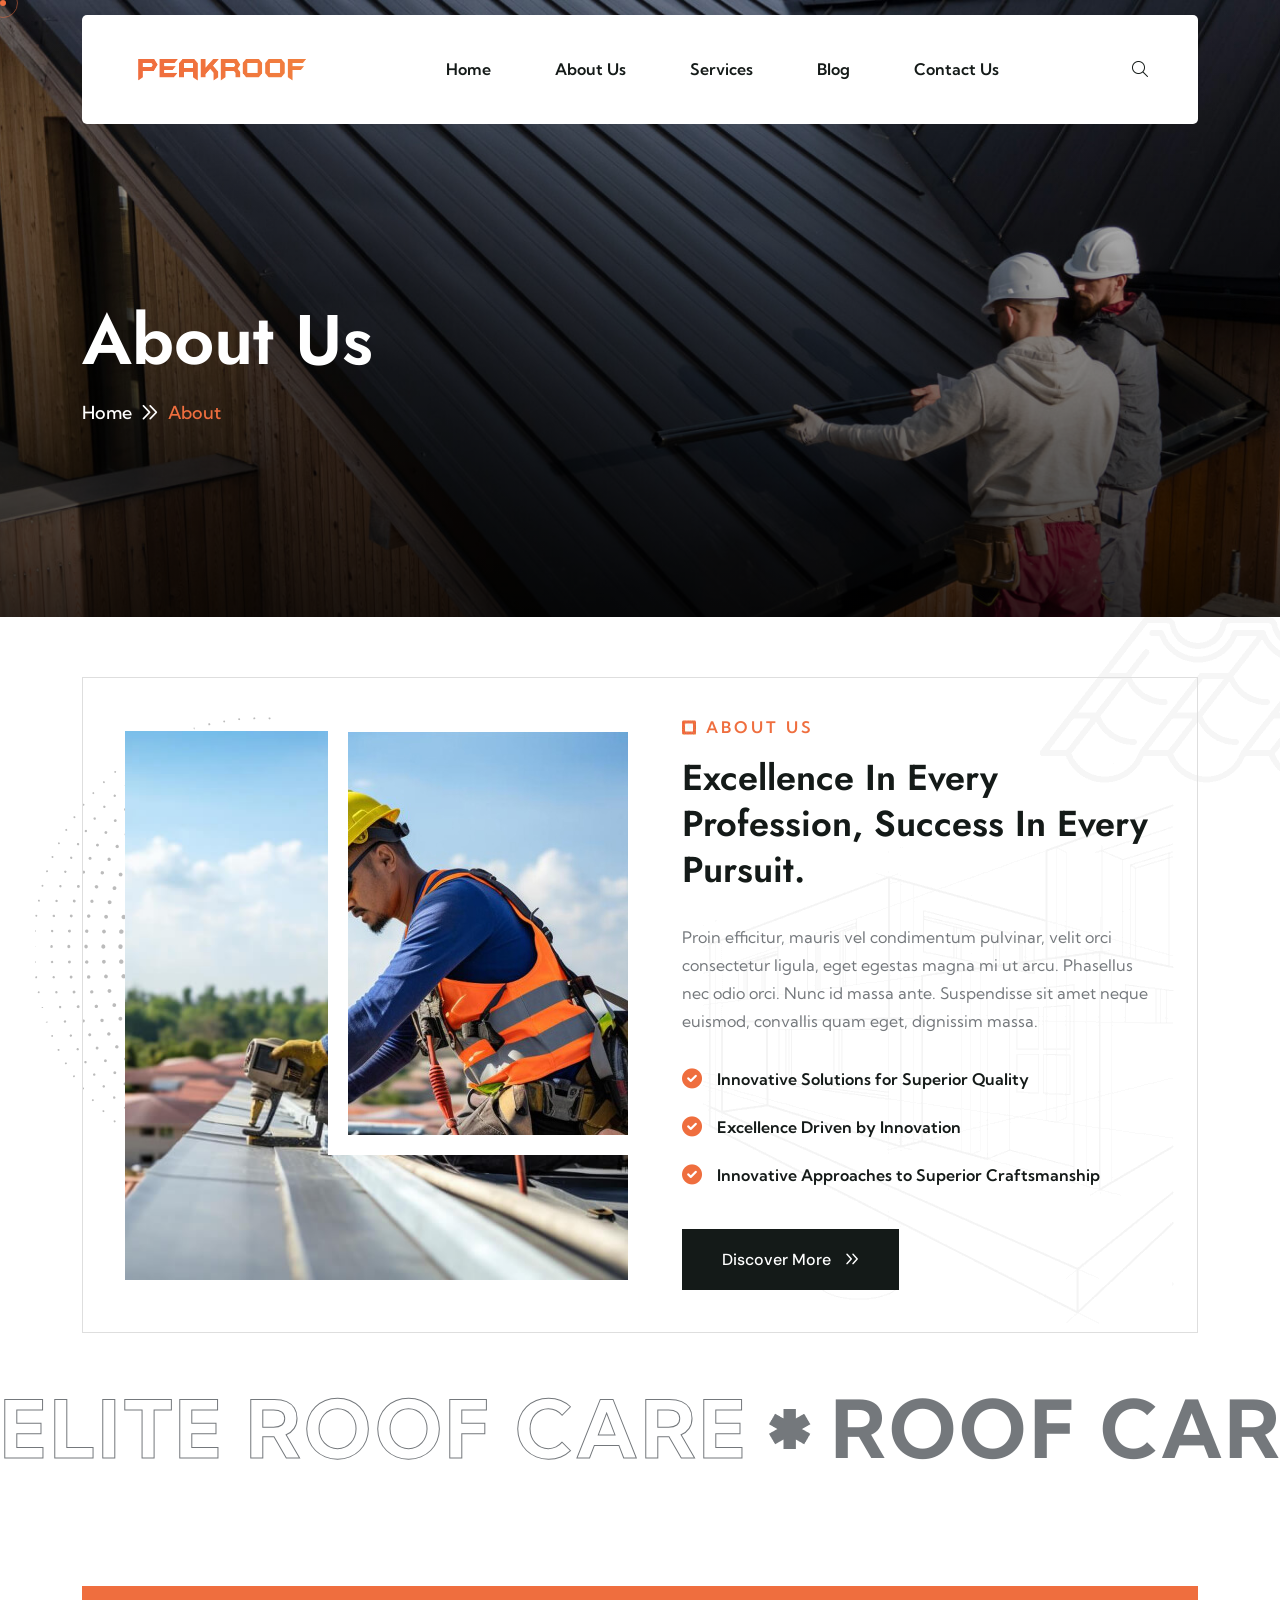
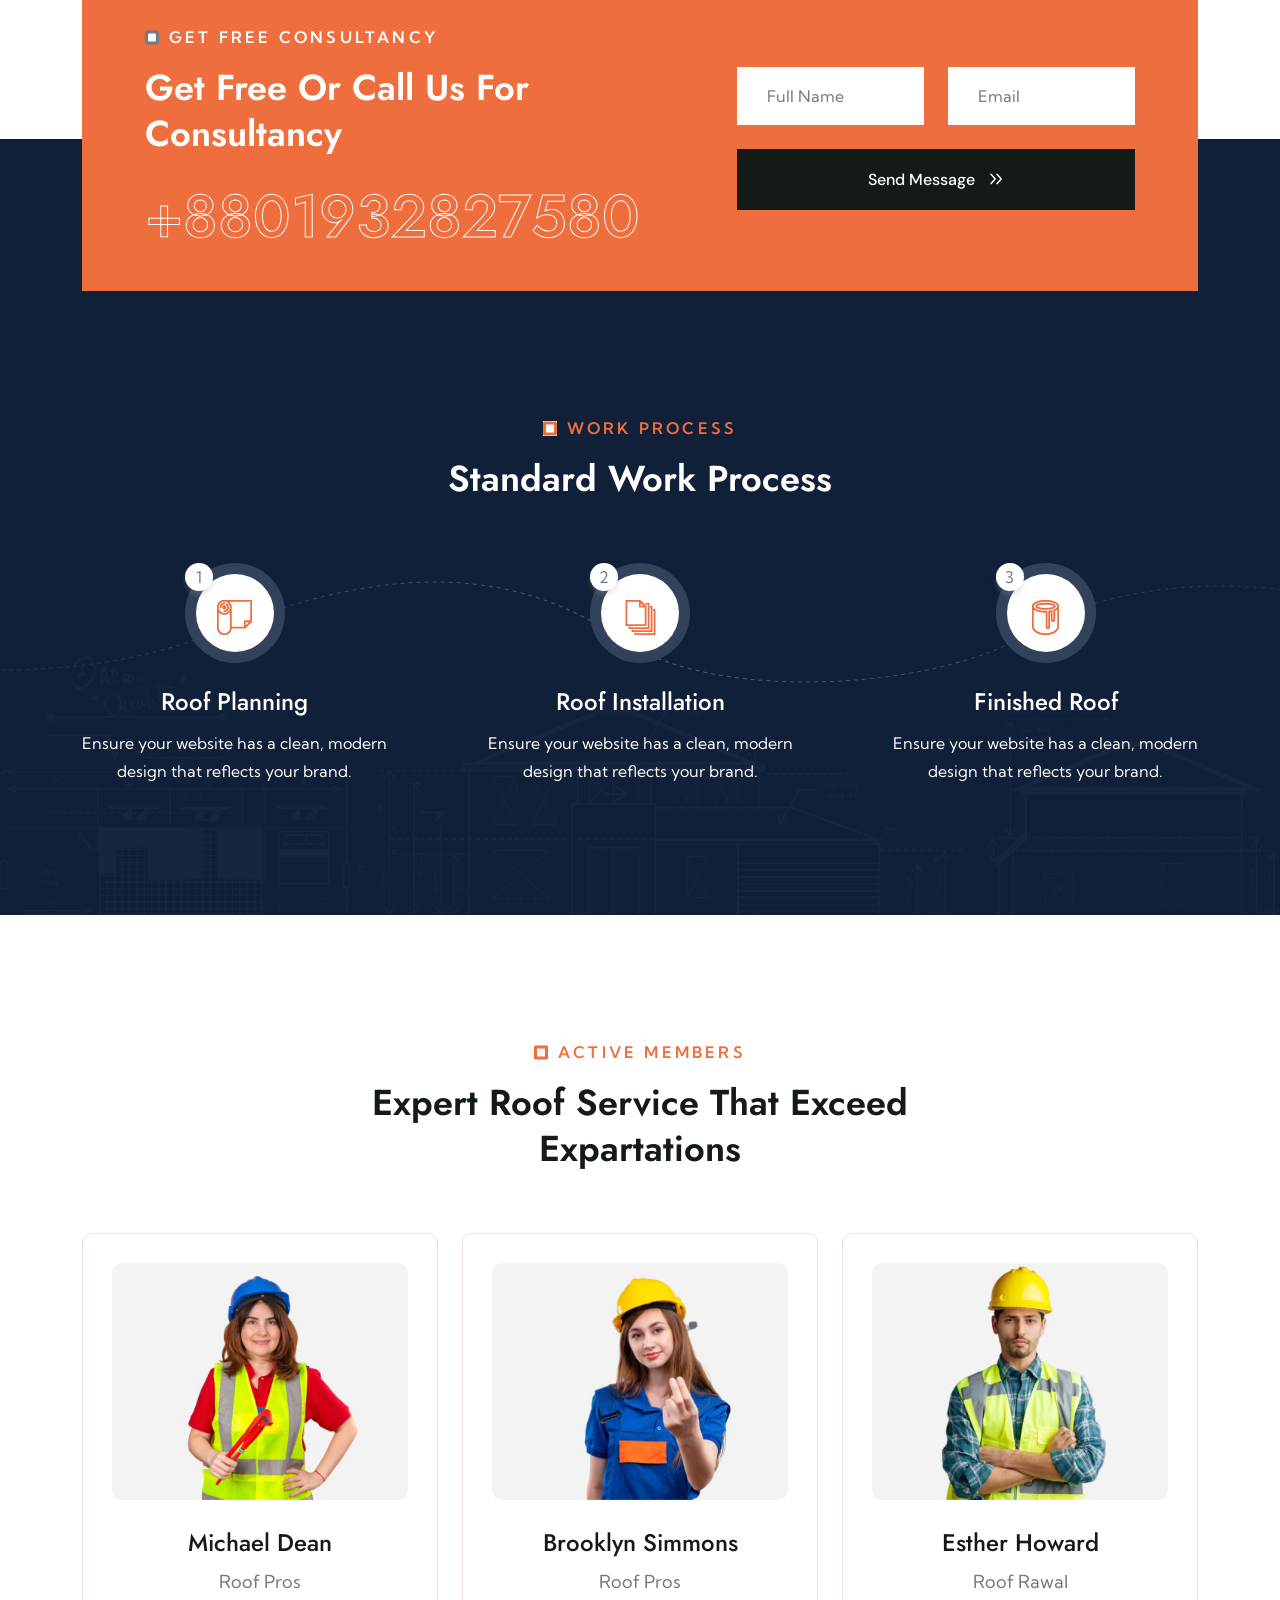
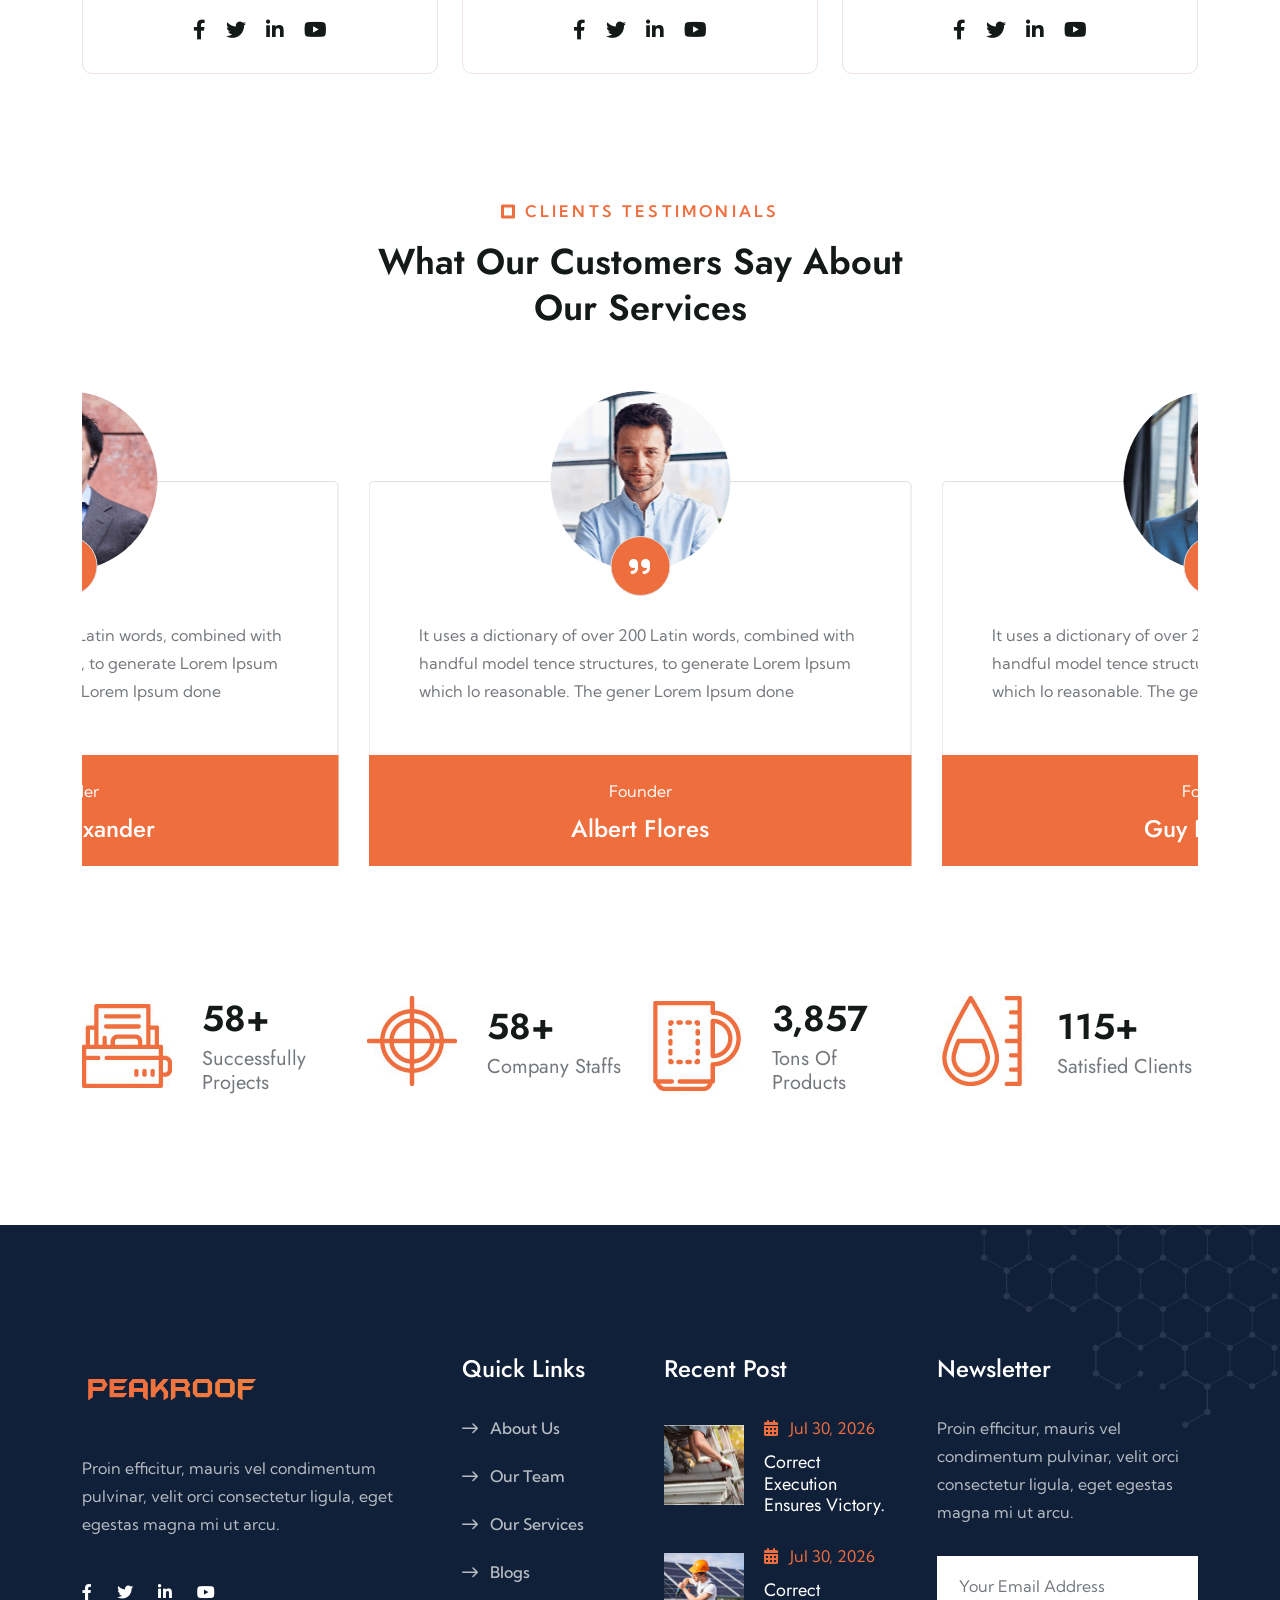
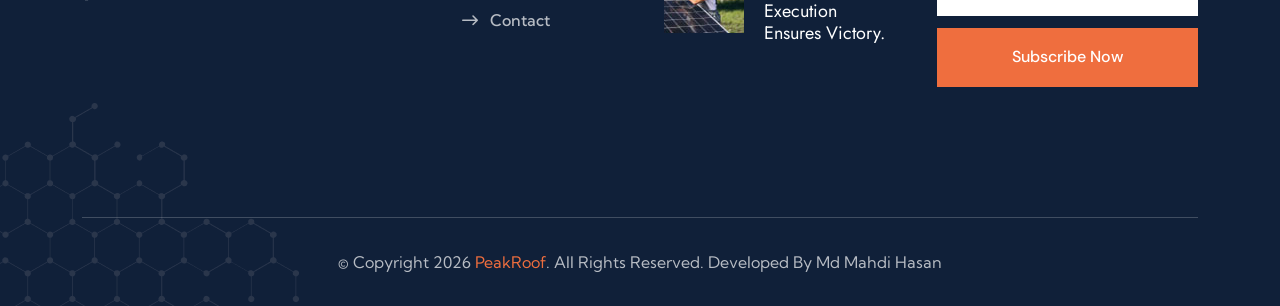
<file: about.html>
<!DOCTYPE html>
<html lang="en">
<!--<< Header Area >>-->

<head>
    <!-- ========== Meta Tags ========== -->
    <meta charset="UTF-8">
    <meta http-equiv="X-UA-Compatible" content="IE=edge">
    <meta name="viewport" content="width=device-width, initial-scale=1">
    <meta name="author" content="Md Mahdi Hasan">
    <meta name="description" content="PeakRoof - Professional Roofing and Construction Services Website Template">
    <!-- ======== Page title ============ -->
    <title>PeakRoof - Roofing & Construction Services</title>
    <!--<< Favcion >>-->
    <link rel="shortcut icon" href="assets/img/favicon.svg">
    <!--<< Bootstrap min.css >>-->
    <link rel="stylesheet" href="assets/css/bootstrap.min.css">
    <!--<< All Min Css >>-->
    <link rel="stylesheet" href="assets/css/all.min.css">
    <!--<< Animate.css >>-->
    <link rel="stylesheet" href="assets/css/animate.css">
    <!--<< Magnific Popup.css >>-->
    <link rel="stylesheet" href="assets/css/magnific-popup.css">
    <!--<< MeanMenu.css >>-->
    <link rel="stylesheet" href="assets/css/meanmenu.css">
    <!--<< Swiper Bundle.css >>-->
    <link rel="stylesheet" href="assets/css/swiper-bundle.min.css">
    <!--<< Nice Select.css >>-->
    <link rel="stylesheet" href="assets/css/nice-select.css">
    <!--<< Color.css >>-->
    <link rel="stylesheet" href="assets/css/color.css">
    <!--<< Main.css >>-->
    <link rel="stylesheet" href="assets/css/main.css">
</head>

<body>

    <!-- Preloader Start -->
    <div id="preloader" class="preloader">
        <div class="animation-preloader">
            <div class="spinner">
            </div>
            <div class="txt-loading">
                <span data-text-preloader="N" class="letters-loading">
                <span data-text-preloader="P" class="letters-loading">
                        P
                    </span>
                <span data-text-preloader="E" class="letters-loading">
                        E
                    </span>
                <span data-text-preloader="A" class="letters-loading">
                        A
                    </span>
                <span data-text-preloader="K" class="letters-loading">
                        K
                    </span>
                <span data-text-preloader="R" class="letters-loading">
                        R
                    </span>
                <span data-text-preloader="O" class="letters-loading">
                        O
                    </span>
                <span data-text-preloader="O" class="letters-loading">
                        O
                    </span>
                <span data-text-preloader="F" class="letters-loading">
                        F
                    </span>
            </div>
            <p class="text-center">Loading</p>
        </div>
        <div class="loader">
            <div class="row">
                <div class="col-3 loader-section section-left">
                    <div class="bg"></div>
                </div>
                <div class="col-3 loader-section section-left">
                    <div class="bg"></div>
                </div>
                <div class="col-3 loader-section section-right">
                    <div class="bg"></div>
                </div>
                <div class="col-3 loader-section section-right">
                    <div class="bg"></div>
                </div>
            </div>
        </div>
    </div>

    <!-- Back To Top Start -->
    <button id="back-top" class="back-to-top">
            <i class="fa-regular fa-arrow-up"></i>
        </button>

    <!--<< Mouse Cursor Start >>-->
    <div class="mouse-cursor cursor-outer"></div>
    <div class="mouse-cursor cursor-inner"></div>

    <!-- Offcanvas Area Start -->
    <div class="fix-area">
        <div class="offcanvas__info">
            <div class="offcanvas__wrapper">
                <div class="offcanvas__content">
                    <div class="offcanvas__top mb-5 d-flex justify-content-between align-items-center">
                        <div class="offcanvas__logo">
                            <a href='/'>
                                    <img src="assets/img/logo/black-logo.svg" alt="logo-img">
                                </a>
                        </div>
                        <div class="offcanvas__close">
                            <button>
                                <i class="fas fa-times"></i>
                                </button>
                        </div>
                    </div>
                    <p class="text d-none d-xl-block">
                        Nullam dignissim, ante scelerisque the is euismod fermentum odio sem semper the is erat, a feugiat leo urna eget eros. Duis Aenean a imperdiet risus.
                    </p>
                    <div class="mobile-menu fix mb-3"></div>
                    <div class="offcanvas__contact">
                        <h4>Contact Info</h4>
                        <ul>
                            <li class="d-flex align-items-center">
                                <div class="offcanvas__contact-icon">
                                    <i class="fal fa-map-marker-alt"></i>
                                </div>
                                <div class="offcanvas__contact-text">
                                    <a target="_blank" href="#">North Bishil, Mirpur-1, Dhaka-1216</a>
                                </div>
                            </li>
                            <li class="d-flex align-items-center">
                                <div class="offcanvas__contact-icon mr-15">
                                    <i class="fal fa-envelope"></i>
                                </div>
                                <div class="offcanvas__contact-text">
                                    <a href="mailto:designermahdi824@gmail.com"><span class="mailto:designermahdi824@gmail.com">designermahdi824@gmail.com</span></a>
                                </div>
                            </li>
                            <li class="d-flex align-items-center">
                                <div class="offcanvas__contact-icon mr-15">
                                    <i class="fal fa-clock"></i>
                                </div>
                                <div class="offcanvas__contact-text">
                                    <a target="_blank" href="#">Mon-friday, 09am -05pm</a>
                                </div>
                            </li>
                            <li class="d-flex align-items-center">
                                <div class="offcanvas__contact-icon mr-15">
                                    <i class="far fa-phone"></i>
                                </div>
                                <div class="offcanvas__contact-text">
                                    <a href="tel:+8801932827580">+8801932827580</a>
                                </div>
                            </li>
                        </ul>
                        <div class="header-button mt-4">
                            <a class='theme-btn text-center' href='/contact'>
                                    <span>get A Quote<i class="fa-solid fa-arrow-right-long"></i></span>
                                </a>
                        </div>
                        <div class="social-icon d-flex align-items-center">
                            <a href="#"><i class="fab fa-facebook-f"></i></a>
                            <a href="#"><i class="fab fa-twitter"></i></a>
                            <a href="#"><i class="fab fa-youtube"></i></a>
                            <a href="#"><i class="fab fa-linkedin-in"></i></a>
                        </div>
                    </div>
                </div>
            </div>
        </div>
    </div>
    <div class="offcanvas__overlay"></div>

    <!-- Header Section Start -->
    <header id="header-sticky" class="header-2 style-2">
        <div class="container">
            <div class="mega-menu-wrapper">
                <div class="header-main">
                    <div class="logo">
                        <a class='header-logo' href='/'>
                            <img style="width: 180px;" src="assets/img/logo/boom-logo.png" alt="logo-img">
                        </a>
                    </div>
                    <div class="header-left">
                        <div class="mean__menu-wrapper">
                            <div class="main-menu">
                                <nav id="mobile-menu">
                                    <ul>
                                        <li class="has-dropdown active menu-thumb">
                                            <a href='index.html'>Home</a></li>

                                        <li class="has-dropdown active d-xl-none">
                                            <a class='border-none' href='/team'>
                                            Home</a></li>

                                        <li><a href='about.html'>About Us</a></li>
                                        <li><a href='service.html'>Services</a></li>
                                        <li><a href='blog.html'> Blog</a></li>
                                        <li><a href='contact.html'>Contact Us</a></li>
                                    </ul>
                                </nav>
                            </div>
                        </div>
                    </div>
                    <div class="header-right d-flex justify-content-end align-items-center">
                        <a href="#0" class="search-trigger search-icon"><i class="fal fa-search"></i></a>
                        <div class="header-button">
                            <a class='theme-btn' href='/contact'>
                                <span>
                                    Get a quote
                                    <i class="fa-regular fa-angles-right"></i>
                                </span>
                                </a>
                        </div>
                        <div class="header__hamburger d-xl-none my-auto">
                            <div class="sidebar__toggle">
                                <img src="assets/img/logo/bar.png" alt="img">
                            </div>
                        </div>
                    </div>
                </div>
            </div>
        </div>
    </header>

    <!-- Search Area Start -->
    <div class="search-wrap">
        <div class="search-inner">
            <i class="fas fa-times search-close" id="search-close"></i>
            <div class="search-cell">
                <form method="get">
                    <div class="search-field-holder">
                        <input type="search" class="main-search-input" placeholder="Search...">
                    </div>
                </form>
            </div>
        </div>
    </div>

    <!-- Footer Section Start -->
    <div class="breadcrumb-wrapper bg-cover" style="background-image: url('assets/img/breadcrumb/about-breadcrumb.jpg');">
        <div class="container">
            <div class="page-heading">
                <h1 class="wow fadeInUp" data-wow-delay=".3s">About Us</h1>
                <ul class="breadcrumb-items wow fadeInUp" data-wow-delay=".5s">
                    <li>
                        <a href='/'>
                                Home
                            </a>
                    </li>
                    <li>
                        <i class="fa-regular fa-chevrons-right"></i>
                    </li>
                    <li>
                        About
                    </li>
                </ul>
            </div>
        </div>
    </div>

    <!-- About Section Start -->
    <section class="about-section fix section-padding pb-0">
        <div class="about-shape">
            <img src="assets/img/about/about-shape.png" alt="shape-img">
        </div>
        <div class="about-right-shape">
            <img src="assets/img/about/about-right.png" alt="shape-img">
        </div>
        <div class="container">
            <div class="about-wrapper">
                <div class="about-bg-shape">
                    <img src="assets/img/about/about-bg-shape.png" alt="img">
                </div>
                <div class="row g-4 align-items-center">
                    <div class="col-lg-6 wow fadeInUp" data-wow-delay=".3s">
                        <div class="about-image">
                            <img src="assets/img/about/07.jpg" alt="img">
                            <div class="about-image-2">
                                <img src="assets/img/about/08.jpg" alt="img">
                            </div>
                        </div>
                    </div>
                    <div class="col-lg-6">
                        <div class="about-content">
                            <div class="section-title">
                                <span class="wow fadeInUp"><img src="assets/img/icon/07.jpg" alt="img">About Us</span>
                                <h2 class="wow fadeInUp" data-wow-delay=".3s">Excellence in every profession, success in every pursuit.</h2>
                            </div>
                            <p class="mt-3 mt-md-0 wow fadeInUp" data-wow-delay=".5s">
                                 Proin efficitur, mauris vel condimentum pulvinar, velit orci consectetur ligula, eget egestas magna mi ut arcu. Phasellus nec odio orci. Nunc id massa ante. Suspendisse sit amet neque euismod, convallis quam eget, dignissim massa.
                            </p>
                            <ul class="about-list wow fadeInUp" data-wow-delay=".3s">
                                <li>
                                    <i class="fa-solid fa-circle-check"></i> Innovative Solutions for Superior Quality
                                </li>
                                <li>
                                    <i class="fa-solid fa-circle-check"></i> Excellence Driven by Innovation
                                </li>
                                <li>
                                    <i class="fa-solid fa-circle-check"></i> Innovative Approaches to Superior Craftsmanship
                                </li>
                            </ul>
                            <a class='theme-btn header-bg wow fadeInUp' data-wow-delay='.5s' href='/about'>Discover More <i class="fa-regular fa-angles-right"></i></a>
                        </div>
                    </div>
                </div>
            </div>
        </div>
    </section>

    <!-- Marque Section Start -->
    <div class="marquee-section mt-5">
        <div class="mycustom-marque style-2">
            <div class="scrolling-wrap">
                <div class="comm">
                    <div class="cmn-textslide textitalick text-custom-storke">ELITE ROOF CARE</div>
                    <div><img src="assets/img/Asterisk2.png" alt="img"></div>
                    <div class="cmn-textslide textitalick">ROOF CARE</div>
                    <div><img src="assets/img/Asterisk2.png" alt="img"></div>
                    <div class="cmn-textslide textitalick text-custom-storke">EXCELLENCE</div>
                    <div><img src="assets/img/Asterisk2.png" alt="img"></div>
                    <div class="cmn-textslide textitalick text-custom-storke">SUPERIOR</div>
                </div>
                <div class="comm">
                    <div class="cmn-textslide textitalick text-custom-storke">ELITE ROOF CARE</div>
                    <div><img src="assets/img/Asterisk2.png" alt="img"></div>
                    <div class="cmn-textslide textitalick">ROOF CARE</div>
                    <div><img src="assets/img/Asterisk2.png" alt="img"></div>
                    <div class="cmn-textslide textitalick text-custom-storke">EXCELLENCE</div>
                    <div><img src="assets/img/Asterisk2.png" alt="img"></div>
                    <div class="cmn-textslide textitalick text-custom-storke">SUPERIOR</div>
                </div>
                <div class="comm">
                    <div class="cmn-textslide textitalick text-custom-storke">ELITE ROOF CARE</div>
                    <div><img src="assets/img/Asterisk2.png" alt="img"></div>
                    <div class="cmn-textslide textitalick">ROOF CARE</div>
                    <div><img src="assets/img/Asterisk2.png" alt="img"></div>
                    <div class="cmn-textslide textitalick text-custom-storke">EXCELLENCE</div>
                    <div><img src="assets/img/Asterisk2.png" alt="img"></div>
                    <div class="cmn-textslide textitalick text-custom-storke">SUPERIOR</div>
                </div>
            </div>
        </div>
    </div>

    <!-- Cta Contact Section Start -->
    <section class="cta-contact-section style-2 fix section-padding">
        <div class="container">
            <div class="cta-contact-wrapper">
                <div class="row g-4 justify-content-between align-items-center">
                    <div class="col-xl-6 col-lg-6">
                        <div class="cta-contact-content">
                            <div class="section-title">
                                <span class="text-white wow fadeInUp"><img src="assets/img/icon/08.svg" alt="img">Get Free Consultancy </span>
                                <h2 class="text-white wow fadeInUp" data-wow-delay=".3s">Get Free Or Call Us For Consultancy</h2>
                            </div>
                            <h3 class="mt-3 mt-md-0 wow fadeInUp" data-wow-delay=".5s"><a href="tel:+012345678900">+8801932827580</a></h3>
                        </div>
                    </div>
                    <div class="col-xl-5 col-lg-6">
                        <div class="contact-into-items">
                            <form action="#" id="contact-form" method="POST">
                                <div class="row g-4">
                                    <div class="col-lg-6 wow fadeInUp" data-wow-delay=".3s">
                                        <div class="form-clt">
                                            <input type="text" name="name" id="name" placeholder="Full Name">
                                        </div>
                                    </div>
                                    <div class="col-lg-6 wow fadeInUp" data-wow-delay=".5s">
                                        <div class="form-clt">
                                            <input type="text" name="email" id="email12" placeholder="Email">
                                        </div>
                                    </div>
                                    <div class="col-lg-12 wow fadeInUp" data-wow-delay=".5s">
                                        <button type="submit" class="theme-btn">
                                                Send Message <i class="fa-regular fa-angles-right"></i>
                                            </button>
                                    </div>
                                </div>
                            </form>
                        </div>
                    </div>
                </div>
            </div>
        </div>
    </section>

    <!-- Work Process Section Start -->
    <section class="work-process-section fix section-bg">
        <div class="shape-image">
            <img src="assets/img/work-process-shape.png" alt="img">
        </div>
        <div class="container">
            <div class="section-title text-center">
                <span class="wow fadeInUp justify-content-center"><img src="assets/img/icon/07.jpg" alt="img">Work Process</span>
                <h2 class="text-white wow fadeInUp" data-wow-delay=".3s">Standard Work Process</h2>
            </div>
            <div class="work-process-wrapper section-padding pt-0">
                <div class="line-shape">
                    <img src="assets/img/line-shape.png" alt="shape-img">
                </div>
                <div class="work-process-items wow fadeInUp" data-wow-delay=".3s">
                    <div class="icon">
                        <img src="assets/img/icon/09.png" alt="img">
                        <div class="number">
                            1
                        </div>
                    </div>
                    <div class="content">
                        <h3>Roof Planning</h3>
                        <p>Ensure your website has a clean, modern <br> design that reflects your brand.</p>
                    </div>
                </div>
                <div class="work-process-items wow fadeInUp" data-wow-delay=".5s">
                    <div class="icon">
                        <img src="assets/img/icon/10.png" alt="img">
                        <div class="number">
                            2
                        </div>
                    </div>
                    <div class="content">
                        <h3>Roof Installation</h3>
                        <p>Ensure your website has a clean, modern <br> design that reflects your brand.</p>
                    </div>
                </div>
                <div class="work-process-items wow fadeInUp" data-wow-delay=".7s">
                    <div class="icon">
                        <img src="assets/img/icon/11.png" alt="img">
                        <div class="number">
                            3
                        </div>
                    </div>
                    <div class="content">
                        <h3>Finished Roof</h3>
                        <p>Ensure your website has a clean, modern <br> design that reflects your brand.</p>
                    </div>
                </div>
            </div>
        </div>
    </section>

    <!-- Team Section Start -->
    <section class="team-section fix section-padding">
        <div class="container">
            <div class="section-title text-center">
                <span class=" justify-content-center wow fadeInUp"><img src="assets/img/icon/07.jpg" alt="img">active mEMBERS </span>
                <h2 class="wow fadeInUp" data-wow-delay=".3s">Expert Roof Service That Exceed <br> Expartations </h2>
            </div>
            <div class="row">
                <div class="col-xl-4 col-lg-6 col-md-6 wow fadeInUp" data-wow-delay=".3s">
                    <div class="team-box-items-2">
                        <div class="team-image">
                            <img src="assets/img/team/05.jpg" alt="img">
                        </div>
                        <div class="team-content">
                            <h3><a href='/team-details'>Michael Dean</a></h3>
                            <span>Roof Pros</span>
                            <div class="social-icon d-flex align-items-center">
                                <a href="#"><i class="fab fa-facebook-f"></i></a>
                                <a href="#"><i class="fab fa-twitter"></i></a>
                                <a href="#"><i class="fa-brands fa-linkedin-in"></i></a>
                                <a href="#"><i class="fa-brands fa-youtube"></i></a>
                            </div>
                        </div>
                    </div>
                </div>
                <div class="col-xl-4 col-lg-6 col-md-6 wow fadeInUp" data-wow-delay=".5s">
                    <div class="team-box-items-2">
                        <div class="team-image">
                            <img src="assets/img/team/06.jpg" alt="img">
                        </div>
                        <div class="team-content">
                            <h3><a href='/team-details'>Brooklyn Simmons</a></h3>
                            <span>Roof Pros</span>
                            <div class="social-icon d-flex align-items-center">
                                <a href="#"><i class="fab fa-facebook-f"></i></a>
                                <a href="#"><i class="fab fa-twitter"></i></a>
                                <a href="#"><i class="fa-brands fa-linkedin-in"></i></a>
                                <a href="#"><i class="fa-brands fa-youtube"></i></a>
                            </div>
                        </div>
                    </div>
                </div>
                <div class="col-xl-4 col-lg-6 col-md-6 wow fadeInUp" data-wow-delay=".7s">
                    <div class="team-box-items-2">
                        <div class="team-image">
                            <img src="assets/img/team/07.jpg" alt="img">
                        </div>
                        <div class="team-content">
                            <h3><a href='/team-details'>Esther Howard</a></h3>
                            <span>Roof Rawal</span>
                            <div class="social-icon d-flex align-items-center">
                                <a href="#"><i class="fab fa-facebook-f"></i></a>
                                <a href="#"><i class="fab fa-twitter"></i></a>
                                <a href="#"><i class="fa-brands fa-linkedin-in"></i></a>
                                <a href="#"><i class="fa-brands fa-youtube"></i></a>
                            </div>
                        </div>
                    </div>
                </div>
            </div>
        </div>
    </section>

    <!-- Testimonial Section Start -->
    <section class="testimonial-section fix">
        <div class="container">
            <div class="section-title text-center">
                <span class="justify-content-center wow fadeInUp"><img src="assets/img/icon/07.jpg" alt="img">Clients Testimonials</span>
                <h2 class="wow fadeInUp" data-wow-delay=".3s">What Our Customers Say About <br> Our Services</h2>
            </div>
            <div class="swiper testimonial-slider">
                <div class="swiper-wrapper">
                    <div class="swiper-slide">
                        <div class="testimonial-card-items">
                            <div class="client-img bg-cover" style="background-image: url('assets/img/testimonial/client-1.png');">
                                <div class="icon">
                                    <i class="fas fa-quote-right"></i>
                                </div>
                            </div>
                            <p>
                                It uses a dictionary of over 200 Latin words, combined with handful model tence structures, to generate Lorem Ipsum which lo reasonable. The gener Lorem Ipsum done
                            </p>
                            <div class="client-info">
                                <span>Founder</span>
                                <h3>Leslie Alexander</h3>
                            </div>
                        </div>
                    </div>
                    <div class="swiper-slide">
                        <div class="testimonial-card-items">
                            <div class="client-img bg-cover" style="background-image: url('assets/img/testimonial/client-2.png');">
                                <div class="icon">
                                    <i class="fas fa-quote-right"></i>
                                </div>
                            </div>
                            <p>
                                It uses a dictionary of over 200 Latin words, combined with handful model tence structures, to generate Lorem Ipsum which lo reasonable. The gener Lorem Ipsum done
                            </p>
                            <div class="client-info">
                                <span>Founder</span>
                                <h3>Albert Flores</h3>
                            </div>
                        </div>
                    </div>
                    <div class="swiper-slide">
                        <div class="testimonial-card-items">
                            <div class="client-img bg-cover" style="background-image: url('assets/img/testimonial/client-3.png');">
                                <div class="icon">
                                    <i class="fas fa-quote-right"></i>
                                </div>
                            </div>
                            <p>
                                It uses a dictionary of over 200 Latin words, combined with handful model tence structures, to generate Lorem Ipsum which lo reasonable. The gener Lorem Ipsum done
                            </p>
                            <div class="client-info">
                                <span>Founder</span>
                                <h3>Guy Hawkins</h3>
                            </div>
                        </div>
                    </div>
                </div>
            </div>
        </div>
    </section>

    <!-- Counter Section Start -->
    <section class="counter-section fix section-padding">
        <div class="container">
            <div class="row g-4">
                <div class="col-xl-3 col-lg-4 col-md-6 wow fadeInUp" data-wow-delay=".2s">
                    <div class="counter-items">
                        <div class="icon">
                            <img src="assets/img/icon/12.jpg" alt="img">
                        </div>
                        <div class="content">
                            <h2><span class="count">500</span>+</h2>
                            <h3>Successfully Projects</h3>
                        </div>
                    </div>
                </div>
                <div class="col-xl-3 col-lg-4 col-md-6 wow fadeInUp" data-wow-delay=".4s">
                    <div class="counter-items">
                        <div class="icon">
                            <img src="assets/img/icon/13.jpg" alt="img">
                        </div>
                        <div class="content">
                            <h2><span class="count">500</span>+</h2>
                            <h3> Company Staffs</h3>
                        </div>
                    </div>
                </div>
                <div class="col-xl-3 col-lg-4 col-md-6 wow fadeInUp" data-wow-delay=".6s">
                    <div class="counter-items">
                        <div class="icon">
                            <img src="assets/img/icon/14.jpg" alt="img">
                        </div>
                        <div class="content">
                            <h2><span class="count">3,3541</span></h2>
                            <h3>Tons of Products</h3>
                        </div>
                    </div>
                </div>
                <div class="col-xl-3 col-lg-4 col-md-6 wow fadeInUp" data-wow-delay=".8s">
                    <div class="counter-items">
                        <div class="icon">
                            <img src="assets/img/icon/15.jpg" alt="img">
                        </div>
                        <div class="content">
                            <h2><span class="count">1000</span>+</h2>
                            <h3>Satisfied Clients</h3>
                        </div>
                    </div>
                </div>
            </div>
        </div>
    </section>

    <!-- Footer Section Start -->
    <footer class="footer-section fix section-bg">
        <div class="shape-1">
            <img src="assets/img/footer/shape-1.png" alt="img">
        </div>
        <div class="shape-2">
            <img src="assets/img/footer/shape-2.png" alt="img">
        </div>
        <div class="container">
            <div class="footer-widgets-wrapper style-2">
                <div class="row">
                    <div class="col-xl-4 col-sm-6 col-md-6 col-lg-4 wow fadeInUp" data-wow-delay=".2s">
                        <div class="single-footer-widget">
                            <div class="widget-head">
                                <a href='/'>
                                        <img style="width: 180px;" src="assets/img/logo/boom-logo.png" alt="logo-img">
                                    </a>
                            </div>
                            <div class="footer-content">
                                <p>
                                    Proin efficitur, mauris vel condimentum <br> pulvinar, velit orci consectetur ligula, eget <br> egestas magna mi ut arcu.
                                </p>
                                <div class="social-icon d-flex align-items-center">
                                    <a href="#"><i class="fab fa-facebook-f"></i></a>
                                    <a href="#"><i class="fab fa-twitter"></i></a>
                                    <a href="#"><i class="fa-brands fa-linkedin-in"></i></a>
                                    <a href="#"><i class="fa-brands fa-youtube"></i></a>
                                </div>
                            </div>
                        </div>
                    </div>
                    <div class="col-xl-2 col-sm-6 col-md-6 col-lg-4 wow fadeInUp" data-wow-delay=".4s">
                        <div class="single-footer-widget">
                            <div class="widget-head">
                                <h3>Quick Links</h3>
                            </div>
                            <ul class="list-items">
                                <li>
                                    <a href='/about'>
                                            <i class="fa-regular fa-arrow-right-long"></i>
                                            About Us
                                        </a>
                                </li>
                                <li>
                                    <a href='/team'>
                                            <i class="fa-regular fa-arrow-right-long"></i>
                                            Our Team
                                        </a>
                                </li>
                                <li>
                                    <a href='/service'>
                                            <i class="fa-regular fa-arrow-right-long"></i>
                                            Our Services
                                        </a>
                                </li>
                                <li>
                                    <a href='/news'>
                                            <i class="fa-regular fa-arrow-right-long"></i>
                                            Blogs
                                        </a>
                                </li>
                                <li>
                                    <a href='/contact'>
                                            <i class="fa-regular fa-arrow-right-long"></i>
                                            Contact
                                        </a>
                                </li>
                            </ul>
                        </div>
                    </div>
                    <div class="col-xl-3 ps-lg-4 col-sm-6 col-md-6 col-lg-4 wow fadeInUp" data-wow-delay=".6s">
                        <div class="single-footer-widget">
                            <div class="widget-head">
                                <h3>Recent Post</h3>
                            </div>
                            <div class="recent-post-area">
                                <div class="recent-post-items">
                                    <div class="thumb">
                                        <a href='/news-details'><img src="assets/img/news/pp1.jpg" alt="post-img"></a>
                                    </div>
                                    <div class="content">
                                        <ul class="post-date">
                                            <li>
                                                <i class="fa-solid fa-calendar-days me-2"></i> Jul 30, 2026
                                            </li>
                                        </ul>
                                        <h6>
                                            <a href='/news-details'>
                                                Correct Execution Ensures Victory.
                                            </a>
                                        </h6>
                                    </div>
                                </div>
                                <div class="recent-post-items mb-0">
                                    <div class="thumb">
                                        <a href='/news-details'><img src="assets/img/news/pp2.jpg" alt="post-img"></a>
                                    </div>
                                    <div class="content">
                                        <ul class="post-date">
                                            <li>
                                                <i class="fa-solid fa-calendar-days me-2"></i> Jul 30, 2026
                                            </li>
                                        </ul>
                                        <h6>
                                            <a href='/news-details'>
                                                Correct Execution Ensures Victory.
                                            </a>
                                        </h6>
                                    </div>
                                </div>
                            </div>
                        </div>
                    </div>
                    <div class="col-xl-3 col-sm-6 col-md-6 col-lg-4 wow fadeInUp" data-wow-delay=".8s">
                        <div class="single-footer-widget">
                            <div class="widget-head">
                                <h3>Newsletter</h3>
                            </div>
                            <div class="footer-content">
                                <p>
                                    Proin efficitur, mauris vel condimentum pulvinar, velit orci consectetur ligula, eget egestas magna mi ut arcu.
                                </p>
                                <form action="#" id="contact-form" method="POST" class="footer-input">
                                    <input type="email" id="email" placeholder="Your email address">
                                    <button class="theme-btn" type="submit">
                                            Subscribe Now
                                        </button>
                                </form>
                            </div>
                        </div>
                    </div>
                </div>
            </div>
            <div class="footer-bottom">
                <div class="container">
                    <div class="footer-bottom-wrapper">
                        <p>
                            © Copyright 2026 <a href='/'>PeakRoof</a>. All rights Reserved. Developed by Md Mahdi Hasan
                        </p>
                    </div>
                </div>
            </div>
        </div>
    </footer>

    <!--<< All JS Plugins >>-->
    <script src="assets/js/jquery-3.7.1.min.js"></script>
    <!--<< Viewport Js >>-->
    <script src="assets/js/viewport.jquery.js"></script>
    <!--<< Bootstrap Js >>-->
    <script src="assets/js/bootstrap.bundle.min.js"></script>
    <!--<< Nice Select Js >>-->
    <script src="assets/js/jquery.nice-select.min.js"></script>
    <!--<< Waypoints Js >>-->
    <script src="assets/js/jquery.waypoints.js"></script>
    <!--<< Counterup Js >>-->
    <script src="assets/js/jquery.counterup.min.js"></script>
    <!--<< Swiper Slider Js >>-->
    <script src="assets/js/swiper-bundle.min.js"></script>
    <!--<< MeanMenu Js >>-->
    <script src="assets/js/jquery.meanmenu.min.js"></script>
    <!--<< Magnific Popup Js >>-->
    <script src="assets/js/jquery.magnific-popup.min.js"></script>
    <!--<< Wow Animation Js >>-->
    <script src="assets/js/wow.min.js"></script>
    <!--<< Main.js >>-->
    <script src="assets/js/main.js"></script>
</body>

</html>
</file>
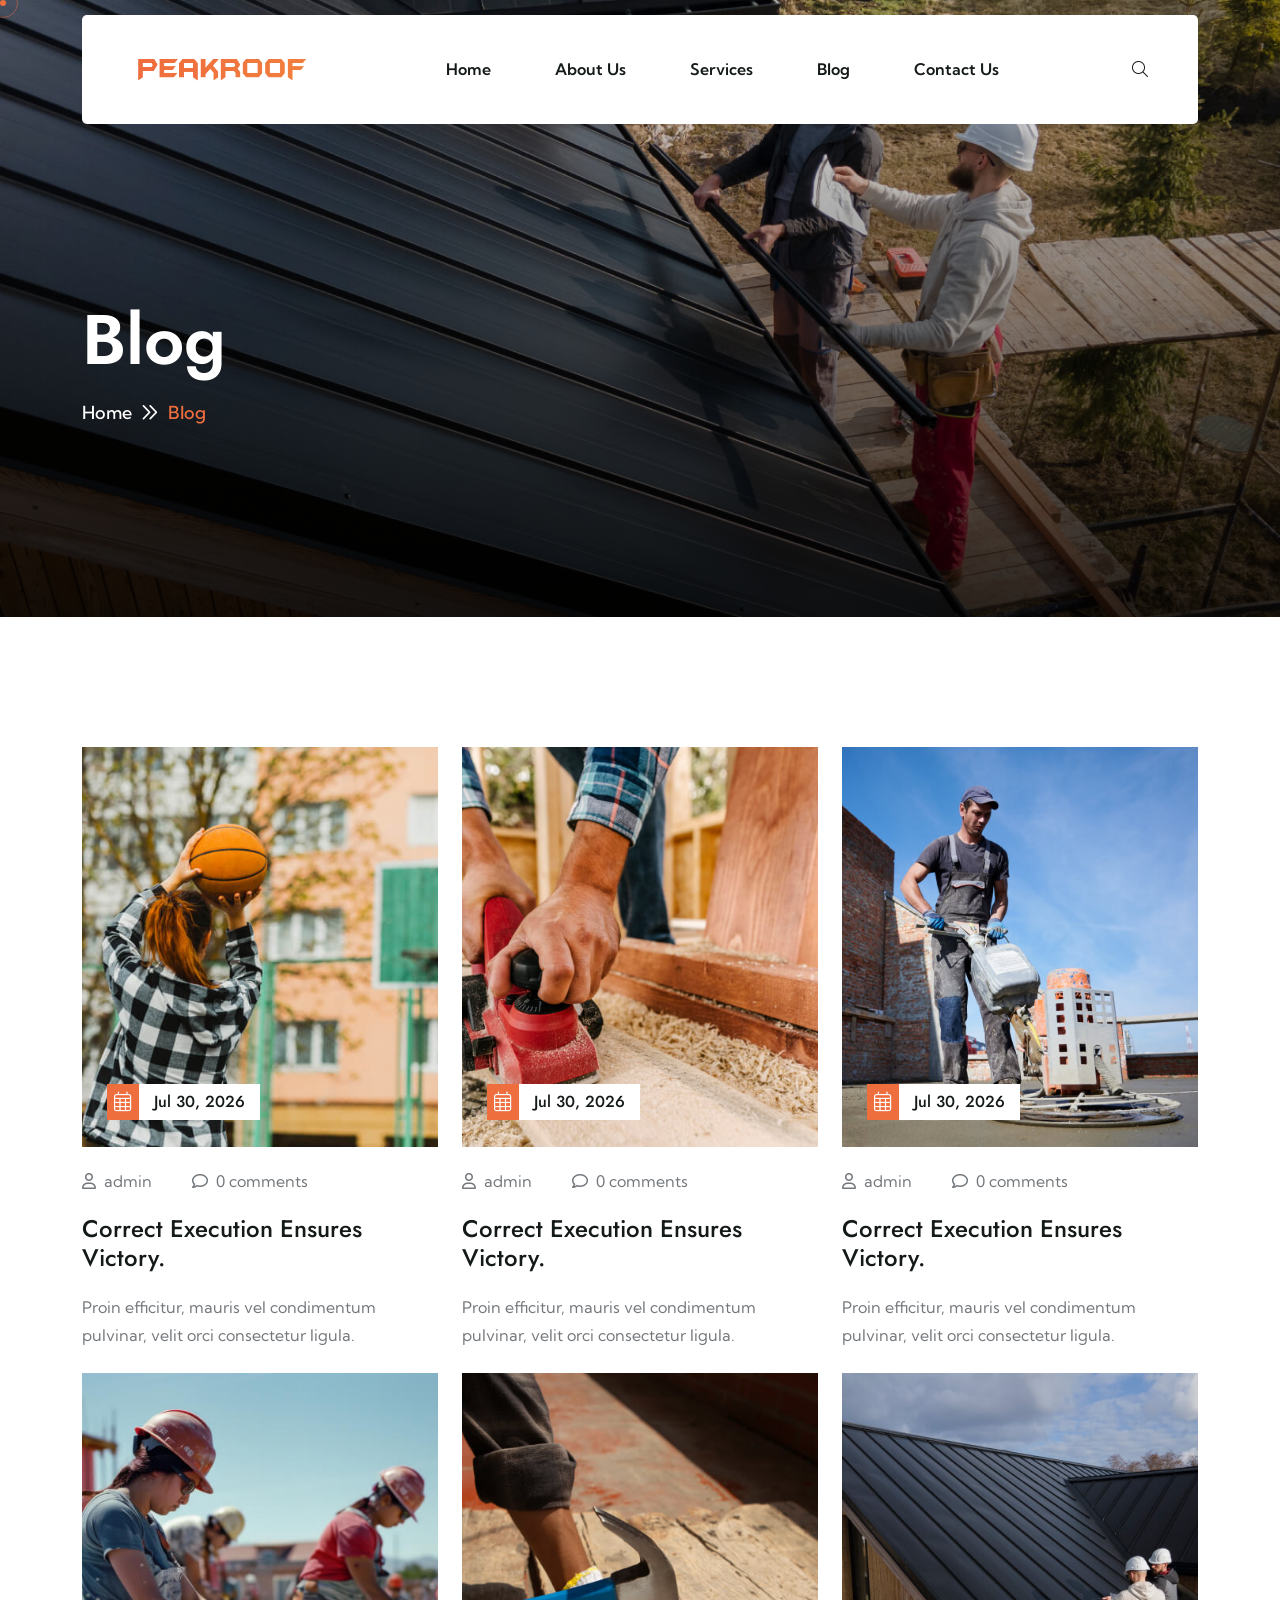
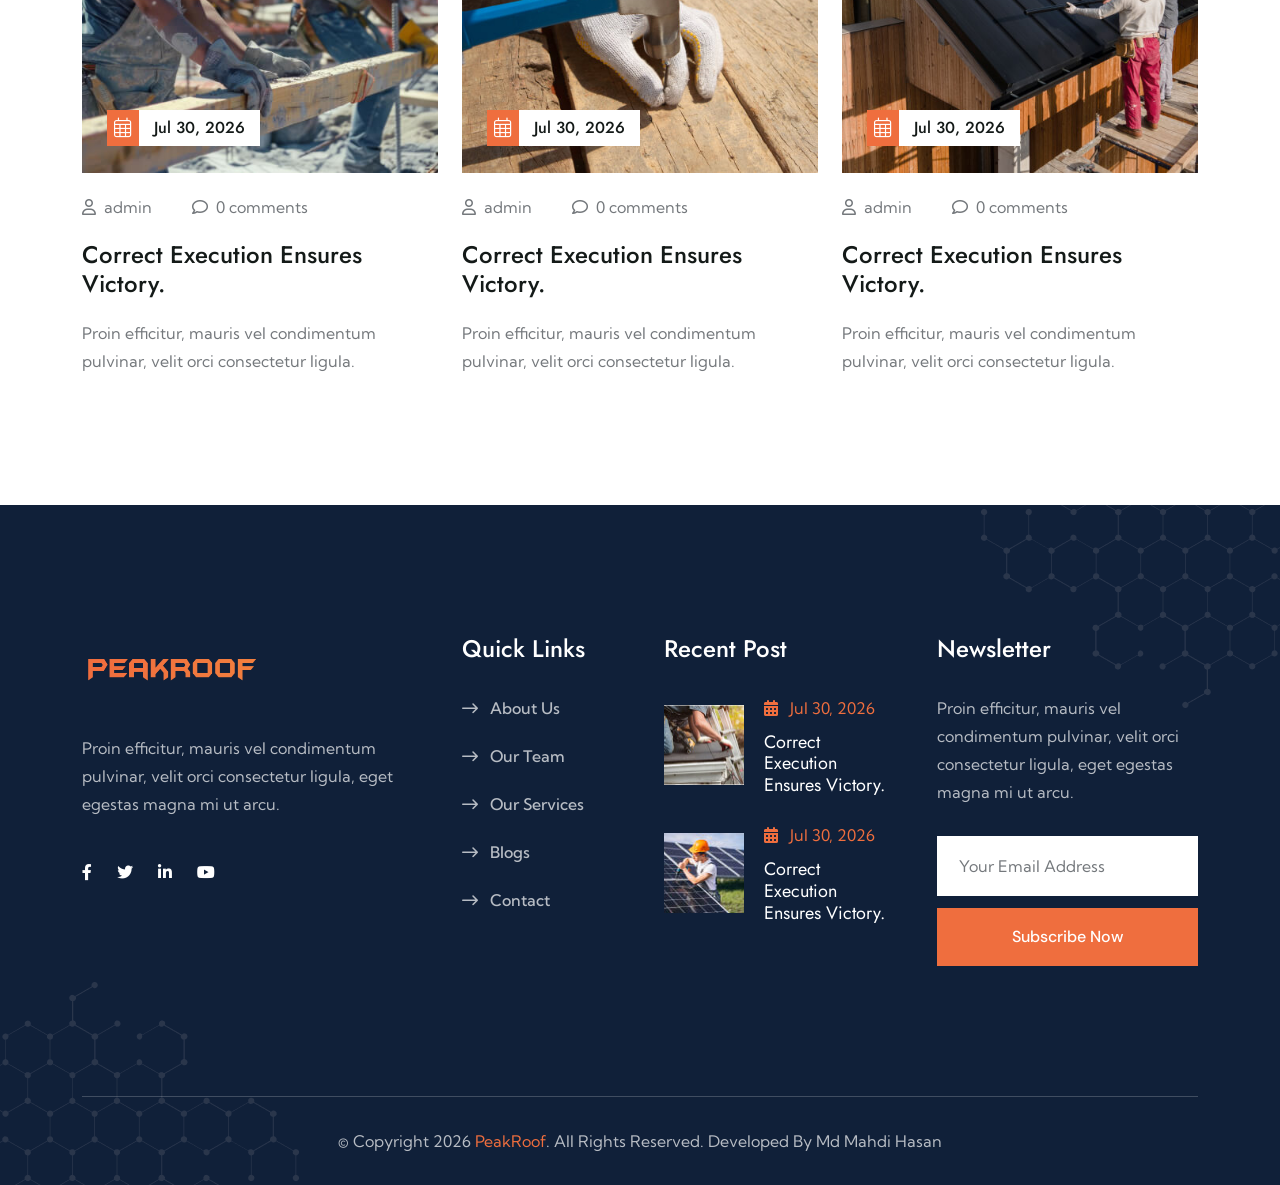
<file: blog.html>
<!DOCTYPE html>
<html lang="en">
<!--<< Header Area >>-->

<head>
    <!-- ========== Meta Tags ========== -->
    <meta charset="UTF-8">
    <meta http-equiv="X-UA-Compatible" content="IE=edge">
    <meta name="viewport" content="width=device-width, initial-scale=1">
    <meta name="author" content="Md Mahdi Hasan">
    <meta name="description" content="PeakRoof - Professional Roofing and Construction Services Website Template">
    <!-- ======== Page title ============ -->
    <title>PeakRoof - Roofing & Construction Services</title>
    <!--<< Favcion >>-->
    <link rel="shortcut icon" href="assets/img/favicon.svg">
    <!--<< Bootstrap min.css >>-->
    <link rel="stylesheet" href="assets/css/bootstrap.min.css">
    <!--<< All Min Css >>-->
    <link rel="stylesheet" href="assets/css/all.min.css">
    <!--<< Animate.css >>-->
    <link rel="stylesheet" href="assets/css/animate.css">
    <!--<< Magnific Popup.css >>-->
    <link rel="stylesheet" href="assets/css/magnific-popup.css">
    <!--<< MeanMenu.css >>-->
    <link rel="stylesheet" href="assets/css/meanmenu.css">
    <!--<< Swiper Bundle.css >>-->
    <link rel="stylesheet" href="assets/css/swiper-bundle.min.css">
    <!--<< Nice Select.css >>-->
    <link rel="stylesheet" href="assets/css/nice-select.css">
    <!--<< Color.css >>-->
    <link rel="stylesheet" href="assets/css/color.css">
    <!--<< Main.css >>-->
    <link rel="stylesheet" href="assets/css/main.css">
</head>

<body>

    <!-- Preloader Start -->
    <div id="preloader" class="preloader">
        <div class="animation-preloader">
            <div class="spinner">
            </div>
            <div class="txt-loading">
                <span data-text-preloader="P" class="letters-loading">
                        P
                    </span>
                <span data-text-preloader="E" class="letters-loading">
                        E
                    </span>
                <span data-text-preloader="A" class="letters-loading">
                        A
                    </span>
                <span data-text-preloader="K" class="letters-loading">
                        K
                    </span>
                <span data-text-preloader="R" class="letters-loading">
                        R
                    </span>
                <span data-text-preloader="O" class="letters-loading">
                        O
                    </span>
                <span data-text-preloader="O" class="letters-loading">
                        O
                    </span>
                <span data-text-preloader="F" class="letters-loading">
                        F
                    </span>
            </div>
            <p class="text-center">Loading</p>
        </div>
        <div class="loader">
            <div class="row">
                <div class="col-3 loader-section section-left">
                    <div class="bg"></div>
                </div>
                <div class="col-3 loader-section section-left">
                    <div class="bg"></div>
                </div>
                <div class="col-3 loader-section section-right">
                    <div class="bg"></div>
                </div>
                <div class="col-3 loader-section section-right">
                    <div class="bg"></div>
                </div>
            </div>
        </div>
    </div>

    <!-- Back To Top Start -->
    <button id="back-top" class="back-to-top">
            <i class="fa-regular fa-arrow-up"></i>
        </button>

    <!--<< Mouse Cursor Start >>-->
    <div class="mouse-cursor cursor-outer"></div>
    <div class="mouse-cursor cursor-inner"></div>

    <!-- Offcanvas Area Start -->
    <div class="fix-area">
        <div class="offcanvas__info">
            <div class="offcanvas__wrapper">
                <div class="offcanvas__content">
                    <div class="offcanvas__top mb-5 d-flex justify-content-between align-items-center">
                        <div class="offcanvas__logo">
                            <a href='/'>
                                    <img src="assets/img/logo/black-logo.svg" alt="logo-img">
                                </a>
                        </div>
                        <div class="offcanvas__close">
                            <button>
                                <i class="fas fa-times"></i>
                                </button>
                        </div>
                    </div>
                    <p class="text d-none d-xl-block">
                        Nullam dignissim, ante scelerisque the is euismod fermentum odio sem semper the is erat, a feugiat leo urna eget eros. Duis Aenean a imperdiet risus.
                    </p>
                    <div class="mobile-menu fix mb-3"></div>
                    <div class="offcanvas__contact">
                        <h4>Contact Info</h4>
                        <ul>
                            <li class="d-flex align-items-center">
                                <div class="offcanvas__contact-icon">
                                    <i class="fal fa-map-marker-alt"></i>
                                </div>
                                <div class="offcanvas__contact-text">
                                    <a target="_blank" href="#">North Bishil, Mirpur-1, Dhaka-1216</a>
                                </div>
                            </li>
                            <li class="d-flex align-items-center">
                                <div class="offcanvas__contact-icon mr-15">
                                    <i class="fal fa-envelope"></i>
                                </div>
                                <div class="offcanvas__contact-text">
                                    <a href="mailto:designermahdi824@gmail.com"><span class="mailto:designermahdi824@gmail.com">designermahdi824@gmail.com</span></a>
                                </div>
                            </li>
                            <li class="d-flex align-items-center">
                                <div class="offcanvas__contact-icon mr-15">
                                    <i class="fal fa-clock"></i>
                                </div>
                                <div class="offcanvas__contact-text">
                                    <a target="_blank" href="#">Mod-friday, 09am -05pm</a>
                                </div>
                            </li>
                            <li class="d-flex align-items-center">
                                <div class="offcanvas__contact-icon mr-15">
                                    <i class="far fa-phone"></i>
                                </div>
                                <div class="offcanvas__contact-text">
                                    <a href="tel:+8801932827580">+8801932827580</a>
                                </div>
                            </li>
                        </ul>
                        <div class="header-button mt-4">
                            <a class='theme-btn text-center' href='/contact'>
                                    <span>get A Quote<i class="fa-solid fa-arrow-right-long"></i></span>
                                </a>
                        </div>
                        <div class="social-icon d-flex align-items-center">
                            <a href="#"><i class="fab fa-facebook-f"></i></a>
                            <a href="#"><i class="fab fa-twitter"></i></a>
                            <a href="#"><i class="fab fa-youtube"></i></a>
                            <a href="#"><i class="fab fa-linkedin-in"></i></a>
                        </div>
                    </div>
                </div>
            </div>
        </div>
    </div>
    <div class="offcanvas__overlay"></div>

    <!-- Header Section Start -->
    <header id="header-sticky" class="header-2 style-2">
        <div class="container">
            <div class="mega-menu-wrapper">
                <div class="header-main">
                    <div class="logo">
                        <a class='header-logo' href='/'>
                            <img style="width: 180px;" src="assets/img/logo/boom-logo.png" alt="logo-img">
                        </a>
                    </div>
                    <div class="header-left">
                        <div class="mean__menu-wrapper">
                            <div class="main-menu">
                                <nav id="mobile-menu">
                                    <ul>
                                        <li class="has-dropdown active menu-thumb">
                                            <a href='index.html'>Home</a></li>

                                        <li class="has-dropdown active d-xl-none">
                                            <a class='border-none' href='/team'>
                                            Home</a></li>

                                        <li><a href='about.html'>About Us</a></li>
                                        <li><a href='service.html'>Services</a></li>
                                        <li><a href='blog.html'> Blog</a></li>
                                        <li><a href='contact.html'>Contact Us</a></li>
                                    </ul>
                                </nav>
                            </div>
                        </div>
                    </div>
                    <div class="header-right d-flex justify-content-end align-items-center">
                        <a href="#0" class="search-trigger search-icon"><i class="fal fa-search"></i></a>
                        <div class="header-button">
                            <a class='theme-btn' href='/contact'>
                                <span>
                                    Get a quote
                                    <i class="fa-regular fa-angles-right"></i>
                                </span>
                                </a>
                        </div>
                        <div class="header__hamburger d-xl-none my-auto">
                            <div class="sidebar__toggle">
                                <img src="assets/img/logo/bar.png" alt="img">
                            </div>
                        </div>
                    </div>
                </div>
            </div>
        </div>
    </header>

    <!-- Search Area Start -->
    <div class="search-wrap">
        <div class="search-inner">
            <i class="fas fa-times search-close" id="search-close"></i>
            <div class="search-cell">
                <form method="get">
                    <div class="search-field-holder">
                        <input type="search" class="main-search-input" placeholder="Search...">
                    </div>
                </form>
            </div>
        </div>
    </div>


    <!-- Bradcrumb Section Start -->
    <div class="breadcrumb-wrapper bg-cover" style="background-image: url('assets/img/breadcrumb/news-breadcrumb.jpg');">
        <div class="container">
            <div class="page-heading">
                <h1 class="wow fadeInUp" data-wow-delay=".3s">Blog</h1>
                <ul class="breadcrumb-items wow fadeInUp" data-wow-delay=".5s">
                    <li>
                        <a href='/'>
                                Home
                            </a>
                    </li>
                    <li>
                        <i class="fa-regular fa-chevrons-right"></i>
                    </li>
                    <li>
                        Blog
                    </li>
                </ul>
            </div>
        </div>
    </div>

    <!-- News Section Start -->
    <section class="news-section-3 section-padding fix">
        <div class="container">
            <div class="row g-4">
                <div class="col-xl-4 col-lg-6 col-md-6 wow fadeInUp" data-wow-delay=".3s">
                    <div class="news-box-item mt-0">
                        <div class="news-image">
                            <img src="assets/img/news/04.jpg" alt="img">
                            <div class="post-date">
                                <i class="fa-light fa-calendar-days"></i> Jul 30, 2026
                            </div>
                        </div>
                        <div class="news-content">
                            <ul class="news-list">
                                <li><i class="fa-regular fa-user"></i>admin</li>
                                <li><i class="fa-regular fa-comment"></i>0 comments</li>
                            </ul>
                            <h3><a href='/news-details'>Correct Execution Ensures Victory.</a></h3>
                            <p>Proin efficitur, mauris vel condimentum pulvinar, velit orci consectetur ligula.</p>
                        </div>
                    </div>
                </div>
                <div class="col-xl-4 col-lg-6 col-md-6 wow fadeInUp" data-wow-delay=".5s">
                    <div class="news-box-item mt-0">
                        <div class="news-image">
                            <img src="assets/img/news/05.jpg" alt="img">
                            <div class="post-date">
                                <i class="fa-light fa-calendar-days"></i> Jul 30, 2026
                            </div>
                        </div>
                        <div class="news-content">
                            <ul class="news-list">
                                <li><i class="fa-regular fa-user"></i>admin</li>
                                <li><i class="fa-regular fa-comment"></i>0 comments</li>
                            </ul>
                            <h3><a href='/news-details'>Correct Execution Ensures Victory.</a></h3>
                            <p>Proin efficitur, mauris vel condimentum pulvinar, velit orci consectetur ligula.</p>
                        </div>
                    </div>
                </div>
                <div class="col-xl-4 col-lg-6 col-md-6 wow fadeInUp" data-wow-delay=".7s">
                    <div class="news-box-item mt-0">
                        <div class="news-image">
                            <img src="assets/img/news/06.jpg" alt="img">
                            <div class="post-date">
                                <i class="fa-light fa-calendar-days"></i> Jul 30, 2026
                            </div>
                        </div>
                        <div class="news-content">
                            <ul class="news-list">
                                <li><i class="fa-regular fa-user"></i>admin</li>
                                <li><i class="fa-regular fa-comment"></i>0 comments</li>
                            </ul>
                            <h3><a href='/news-details'>Correct Execution Ensures Victory.</a></h3>
                            <p>Proin efficitur, mauris vel condimentum pulvinar, velit orci consectetur ligula.</p>
                        </div>
                    </div>
                </div>
                <div class="col-xl-4 col-lg-6 col-md-6 wow fadeInUp" data-wow-delay=".3s">
                    <div class="news-box-item mt-0">
                        <div class="news-image">
                            <img src="assets/img/news/10.jpg" alt="img">
                            <div class="post-date">
                                <i class="fa-light fa-calendar-days"></i> Jul 30, 2026
                            </div>
                        </div>
                        <div class="news-content">
                            <ul class="news-list">
                                <li><i class="fa-regular fa-user"></i>admin</li>
                                <li><i class="fa-regular fa-comment"></i>0 comments</li>
                            </ul>
                            <h3><a href='/news-details'>Correct Execution Ensures Victory.</a></h3>
                            <p>Proin efficitur, mauris vel condimentum pulvinar, velit orci consectetur ligula.</p>
                        </div>
                    </div>
                </div>
                <div class="col-xl-4 col-lg-6 col-md-6 wow fadeInUp" data-wow-delay=".5s">
                    <div class="news-box-item mt-0">
                        <div class="news-image">
                            <img src="assets/img/news/11.jpg" alt="img">
                            <div class="post-date">
                                <i class="fa-light fa-calendar-days"></i> Jul 30, 2026
                            </div>
                        </div>
                        <div class="news-content">
                            <ul class="news-list">
                                <li><i class="fa-regular fa-user"></i>admin</li>
                                <li><i class="fa-regular fa-comment"></i>0 comments</li>
                            </ul>
                            <h3><a href='/news-details'>Correct Execution Ensures Victory.</a></h3>
                            <p>Proin efficitur, mauris vel condimentum pulvinar, velit orci consectetur ligula.</p>
                        </div>
                    </div>
                </div>
                <div class="col-xl-4 col-lg-6 col-md-6 wow fadeInUp" data-wow-delay=".7s">
                    <div class="news-box-item mt-0">
                        <div class="news-image">
                            <img src="assets/img/news/12.jpg" alt="img">
                            <div class="post-date">
                                <i class="fa-light fa-calendar-days"></i> Jul 30, 2026
                            </div>
                        </div>
                        <div class="news-content">
                            <ul class="news-list">
                                <li><i class="fa-regular fa-user"></i>admin</li>
                                <li><i class="fa-regular fa-comment"></i>0 comments</li>
                            </ul>
                            <h3><a href='/news-details'>Correct Execution Ensures Victory.</a></h3>
                            <p>Proin efficitur, mauris vel condimentum pulvinar, velit orci consectetur ligula.</p>
                        </div>
                    </div>
                </div>
            </div>
        </div>
    </section>

    <!-- Footer Section Start -->
    <footer class="footer-section fix section-bg">
        <div class="shape-1">
            <img src="assets/img/footer/shape-1.png" alt="img">
        </div>
        <div class="shape-2">
            <img src="assets/img/footer/shape-2.png" alt="img">
        </div>
        <div class="container">
            <div class="footer-widgets-wrapper style-2">
                <div class="row">
                    <div class="col-xl-4 col-sm-6 col-md-6 col-lg-4 wow fadeInUp" data-wow-delay=".2s">
                        <div class="single-footer-widget">
                            <div class="widget-head">
                                <a href='/'>
                                        <img style="width: 180px;" src="assets/img/logo/boom-logo.png" alt="logo-img">
                                    </a>
                            </div>
                            <div class="footer-content">
                                <p>
                                    Proin efficitur, mauris vel condimentum <br> pulvinar, velit orci consectetur ligula, eget <br> egestas magna mi ut arcu.
                                </p>
                                <div class="social-icon d-flex align-items-center">
                                    <a href="#"><i class="fab fa-facebook-f"></i></a>
                                    <a href="#"><i class="fab fa-twitter"></i></a>
                                    <a href="#"><i class="fa-brands fa-linkedin-in"></i></a>
                                    <a href="#"><i class="fa-brands fa-youtube"></i></a>
                                </div>
                            </div>
                        </div>
                    </div>
                    <div class="col-xl-2 col-sm-6 col-md-6 col-lg-4 wow fadeInUp" data-wow-delay=".4s">
                        <div class="single-footer-widget">
                            <div class="widget-head">
                                <h3>Quick Links</h3>
                            </div>
                            <ul class="list-items">
                                <li>
                                    <a href='/about'>
                                            <i class="fa-regular fa-arrow-right-long"></i>
                                            About Us
                                        </a>
                                </li>
                                <li>
                                    <a href='/team'>
                                            <i class="fa-regular fa-arrow-right-long"></i>
                                            Our Team
                                        </a>
                                </li>
                                <li>
                                    <a href='/service'>
                                            <i class="fa-regular fa-arrow-right-long"></i>
                                            Our Services
                                        </a>
                                </li>
                                <li>
                                    <a href='/news'>
                                            <i class="fa-regular fa-arrow-right-long"></i>
                                            Blogs
                                        </a>
                                </li>
                                <li>
                                    <a href='/contact'>
                                            <i class="fa-regular fa-arrow-right-long"></i>
                                            Contact
                                        </a>
                                </li>
                            </ul>
                        </div>
                    </div>
                    <div class="col-xl-3 ps-lg-4 col-sm-6 col-md-6 col-lg-4 wow fadeInUp" data-wow-delay=".6s">
                        <div class="single-footer-widget">
                            <div class="widget-head">
                                <h3>Recent Post</h3>
                            </div>
                            <div class="recent-post-area">
                                <div class="recent-post-items">
                                    <div class="thumb">
                                        <a href='/news-details'><img src="assets/img/news/pp1.jpg" alt="post-img"></a>
                                    </div>
                                    <div class="content">
                                        <ul class="post-date">
                                            <li>
                                                <i class="fa-solid fa-calendar-days me-2"></i> Jul 30, 2026
                                            </li>
                                        </ul>
                                        <h6>
                                            <a href='/news-details'>
                                                Correct Execution Ensures Victory.
                                            </a>
                                        </h6>
                                    </div>
                                </div>
                                <div class="recent-post-items mb-0">
                                    <div class="thumb">
                                        <a href='/news-details'><img src="assets/img/news/pp2.jpg" alt="post-img"></a>
                                    </div>
                                    <div class="content">
                                        <ul class="post-date">
                                            <li>
                                                <i class="fa-solid fa-calendar-days me-2"></i> Jul 30, 2026
                                            </li>
                                        </ul>
                                        <h6>
                                            <a href='/news-details'>
                                                Correct Execution Ensures Victory.
                                            </a>
                                        </h6>
                                    </div>
                                </div>
                            </div>
                        </div>
                    </div>
                    <div class="col-xl-3 col-sm-6 col-md-6 col-lg-4 wow fadeInUp" data-wow-delay=".8s">
                        <div class="single-footer-widget">
                            <div class="widget-head">
                                <h3>Newsletter</h3>
                            </div>
                            <div class="footer-content">
                                <p>
                                    Proin efficitur, mauris vel condimentum pulvinar, velit orci consectetur ligula, eget egestas magna mi ut arcu.
                                </p>
                                <form action="#" id="contact-form" method="POST" class="footer-input">
                                    <input type="email" id="email" placeholder="Your email address">
                                    <button class="theme-btn" type="submit">
                                            Subscribe Now
                                        </button>
                                </form>
                            </div>
                        </div>
                    </div>
                </div>
            </div>
            <div class="footer-bottom">
                <div class="container">
                    <div class="footer-bottom-wrapper">
                        <p>
                            © Copyright 2026 <a href='/'>PeakRoof</a>. All rights Reserved. Developed by Md Mahdi Hasan
                        </p>
                    </div>
                </div>
            </div>
        </div>
    </footer>

    <!--<< All JS Plugins >>-->
    <script src="assets/js/jquery-3.7.1.min.js"></script>
    <!--<< Viewport Js >>-->
    <script src="assets/js/viewport.jquery.js"></script>
    <!--<< Bootstrap Js >>-->
    <script src="assets/js/bootstrap.bundle.min.js"></script>
    <!--<< Nice Select Js >>-->
    <script src="assets/js/jquery.nice-select.min.js"></script>
    <!--<< Waypoints Js >>-->
    <script src="assets/js/jquery.waypoints.js"></script>
    <!--<< Counterup Js >>-->
    <script src="assets/js/jquery.counterup.min.js"></script>
    <!--<< Swiper Slider Js >>-->
    <script src="assets/js/swiper-bundle.min.js"></script>
    <!--<< MeanMenu Js >>-->
    <script src="assets/js/jquery.meanmenu.min.js"></script>
    <!--<< Magnific Popup Js >>-->
    <script src="assets/js/jquery.magnific-popup.min.js"></script>
    <!--<< Wow Animation Js >>-->
    <script src="assets/js/wow.min.js"></script>
    <!--<< Main.js >>-->
    <script src="assets/js/main.js"></script>
</body>

</html>
</file>
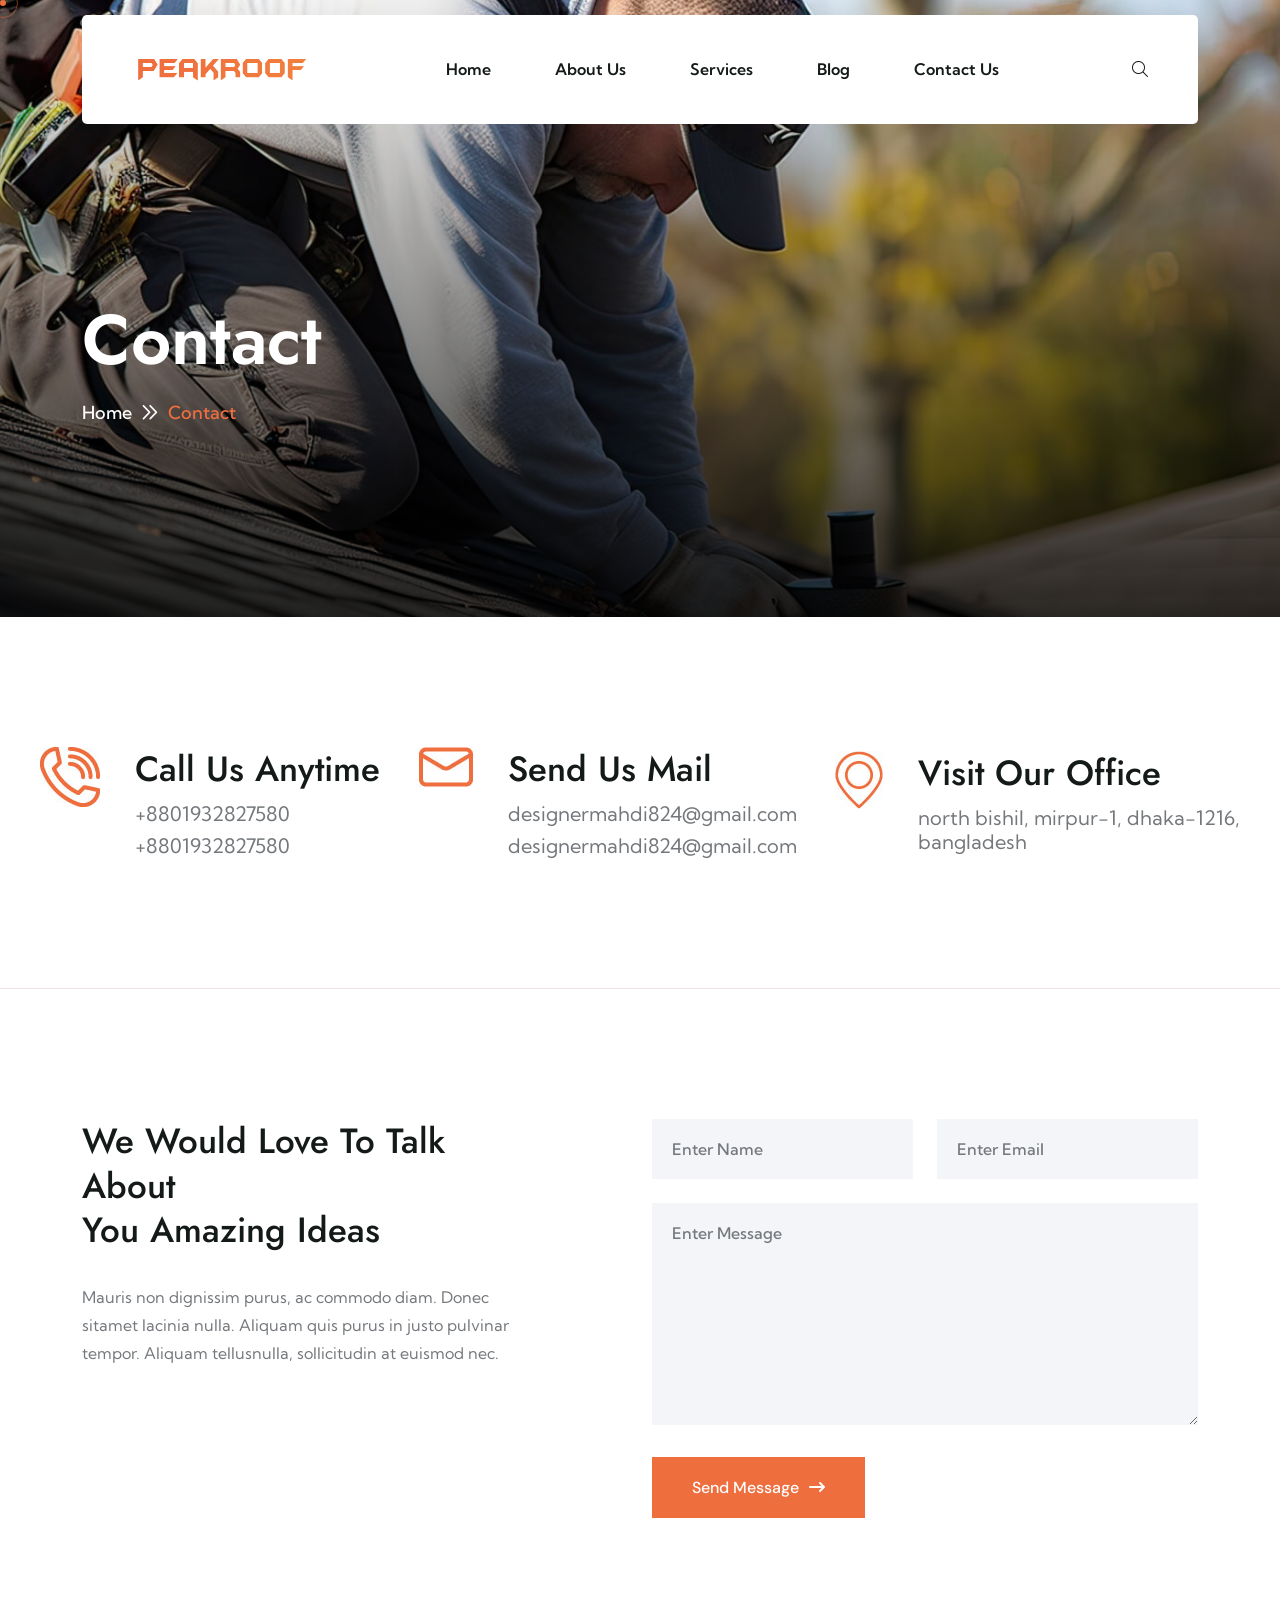
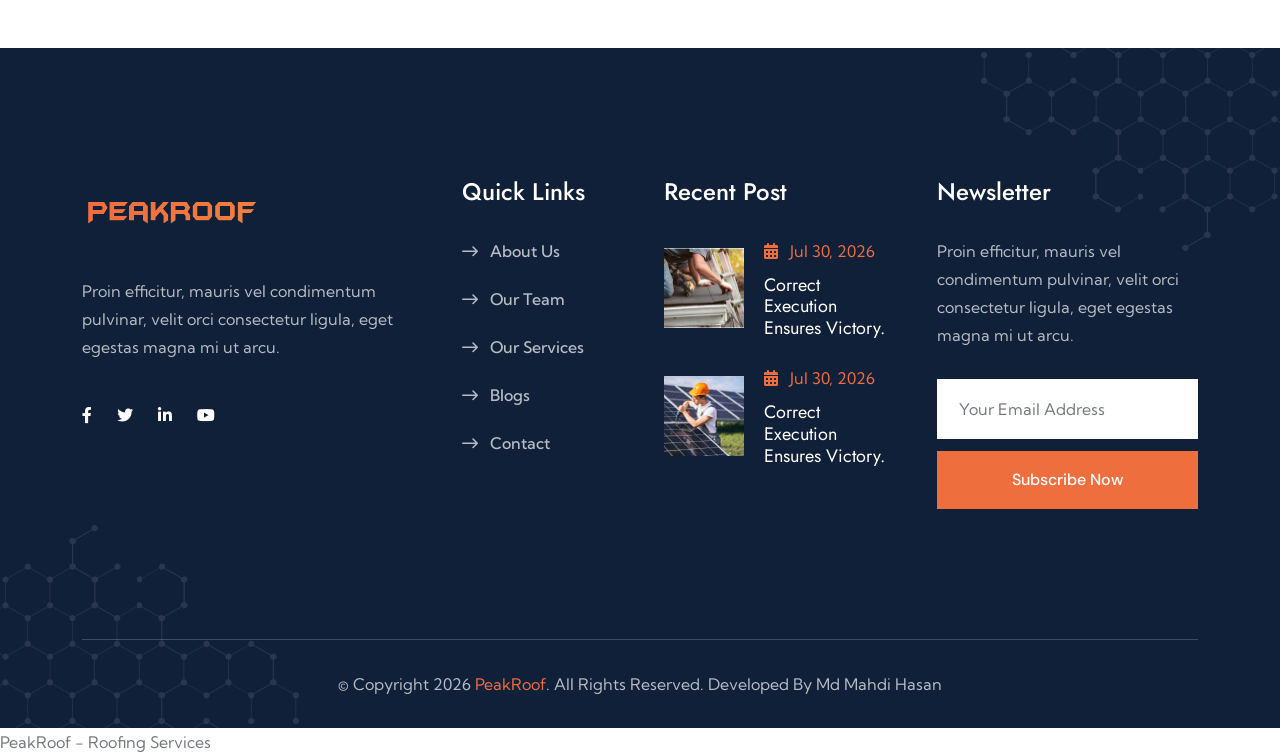
<file: contact.html>
<!DOCTYPE html>
<html lang="en">
<!--<< Header Area >>-->

<head>
    <!-- ========== Meta Tags ========== -->
    <meta charset="UTF-8">
    <meta http-equiv="X-UA-Compatible" content="IE=edge">
    <meta name="viewport" content="width=device-width, initial-scale=1">
    <meta name="author" content="Md Mahdi Hasan">
    <meta name="description" content="PeakRoof - Professional Roofing and Construction Services Website Template">
    <!-- ======== Page title ============ -->
    <title>PeakRoof - Roofing & Construction Services</title>
    <!--<< Favcion >>-->
    <link rel="shortcut icon" href="assets/img/favicon.svg">
    <!--<< Bootstrap min.css >>-->
    <link rel="stylesheet" href="assets/css/bootstrap.min.css">
    <!--<< All Min Css >>-->
    <link rel="stylesheet" href="assets/css/all.min.css">
    <!--<< Animate.css >>-->
    <link rel="stylesheet" href="assets/css/animate.css">
    <!--<< Magnific Popup.css >>-->
    <link rel="stylesheet" href="assets/css/magnific-popup.css">
    <!--<< MeanMenu.css >>-->
    <link rel="stylesheet" href="assets/css/meanmenu.css">
    <!--<< Swiper Bundle.css >>-->
    <link rel="stylesheet" href="assets/css/swiper-bundle.min.css">
    <!--<< Nice Select.css >>-->
    <link rel="stylesheet" href="assets/css/nice-select.css">
    <!--<< Color.css >>-->
    <link rel="stylesheet" href="assets/css/color.css">
    <!--<< Main.css >>-->
    <link rel="stylesheet" href="assets/css/main.css">
</head>

<body>

    <!-- Preloader Start -->
    <div id="preloader" class="preloader">
        <div class="animation-preloader">
            <div class="spinner">
            </div>
            <div class="txt-loading">
                <span data-text-preloader="P" class="letters-loading">
                        P
                    </span>
                <span data-text-preloader="E" class="letters-loading">
                        E
                    </span>
                <span data-text-preloader="A" class="letters-loading">
                        A
                    </span>
                <span data-text-preloader="K" class="letters-loading">
                        K
                    </span>
                <span data-text-preloader="R" class="letters-loading">
                        R
                    </span>
                <span data-text-preloader="O" class="letters-loading">
                        O
                    </span>
                <span data-text-preloader="O" class="letters-loading">
                        O
                    </span>
                <span data-text-preloader="F" class="letters-loading">
                        F
                    </span>
            </div>
            <p class="text-center">Loading</p>
        </div>
        <div class="loader">
            <div class="row">
                <div class="col-3 loader-section section-left">
                    <div class="bg"></div>
                </div>
                <div class="col-3 loader-section section-left">
                    <div class="bg"></div>
                </div>
                <div class="col-3 loader-section section-right">
                    <div class="bg"></div>
                </div>
                <div class="col-3 loader-section section-right">
                    <div class="bg"></div>
                </div>
            </div>
        </div>
    </div>

    <!-- Back To Top Start -->
    <button id="back-top" class="back-to-top">
            <i class="fa-regular fa-arrow-up"></i>
        </button>

    <!--<< Mouse Cursor Start >>-->
    <div class="mouse-cursor cursor-outer"></div>
    <div class="mouse-cursor cursor-inner"></div>

    <!-- Offcanvas Area Start -->
    <div class="fix-area">
        <div class="offcanvas__info">
            <div class="offcanvas__wrapper">
                <div class="offcanvas__content">
                    <div class="offcanvas__top mb-5 d-flex justify-content-between align-items-center">
                        <div class="offcanvas__logo">
                            <a href='/'>
                                    <img src="assets/img/logo/black-logo.svg" alt="logo-img">
                                </a>
                        </div>
                        <div class="offcanvas__close">
                            <button>
                                <i class="fas fa-times"></i>
                                </button>
                        </div>
                    </div>
                    <p class="text d-none d-xl-block">
                        Nullam dignissim, ante scelerisque the is euismod fermentum odio sem semper the is erat, a feugiat leo urna eget eros. Duis Aenean a imperdiet risus.
                    </p>
                    <div class="mobile-menu fix mb-3"></div>
                    <div class="offcanvas__contact">
                        <h4>Contact Info</h4>
                        <ul>
                            <li class="d-flex align-items-center">
                                <div class="offcanvas__contact-icon">
                                    <i class="fal fa-map-marker-alt"></i>
                                </div>
                                <div class="offcanvas__contact-text">
                                    <a target="_blank" href="#">North Bishil, Mirpur-1, Dhaka-1216</a>
                                </div>
                            </li>
                            <li class="d-flex align-items-center">
                                <div class="offcanvas__contact-icon mr-15">
                                    <i class="fal fa-envelope"></i>
                                </div>
                                <div class="offcanvas__contact-text">
                                    <a href="mailto:designermahdi824@gmail.com"><span class="mailto:designermahdi824@gmail.com">designermahdi824@gmail.com</span></a>
                                </div>
                            </li>
                            <li class="d-flex align-items-center">
                                <div class="offcanvas__contact-icon mr-15">
                                    <i class="fal fa-clock"></i>
                                </div>
                                <div class="offcanvas__contact-text">
                                    <a target="_blank" href="#">Mon-friday, 09am -05pm</a>
                                </div>
                            </li>
                            <li class="d-flex align-items-center">
                                <div class="offcanvas__contact-icon mr-15">
                                    <i class="far fa-phone"></i>
                                </div>
                                <div class="offcanvas__contact-text">
                                    <a href="tel:+8801932827580">+8801932827580</a>
                                </div>
                            </li>
                        </ul>
                        <div class="header-button mt-4">
                            <a class='theme-btn text-center' href='/contact'>
                                    <span>get A Quote<i class="fa-solid fa-arrow-right-long"></i></span>
                                </a>
                        </div>
                        <div class="social-icon d-flex align-items-center">
                            <a href="#"><i class="fab fa-facebook-f"></i></a>
                            <a href="#"><i class="fab fa-twitter"></i></a>
                            <a href="#"><i class="fab fa-youtube"></i></a>
                            <a href="#"><i class="fab fa-linkedin-in"></i></a>
                        </div>
                    </div>
                </div>
            </div>
        </div>
    </div>
    <div class="offcanvas__overlay"></div>

    <!-- Header Section Start -->
    <header id="header-sticky" class="header-2 style-2">
        <div class="container">
            <div class="mega-menu-wrapper">
                <div class="header-main">
                    <div class="logo">
                        <a class='header-logo' href='/'>
                            <img style="width: 180px;" src="assets/img/logo/boom-logo.png" alt="logo-img">
                        </a>
                    </div>
                    <div class="header-left">
                        <div class="mean__menu-wrapper">
                            <div class="main-menu">
                                <nav id="mobile-menu">
                                    <ul>
                                        <li class="has-dropdown active menu-thumb">
                                            <a href='index.html'>Home</a></li>

                                        <li class="has-dropdown active d-xl-none">
                                            <a class='border-none' href='/team'>
                                            Home</a></li>

                                        <li><a href='about.html'>About Us</a></li>
                                        <li><a href='service.html'>Services</a></li>
                                        <li><a href='blog.html'> Blog</a></li>
                                        <li><a href='contact.html'>Contact Us</a></li>
                                    </ul>
                                </nav>
                            </div>
                        </div>
                    </div>
                    <div class="header-right d-flex justify-content-end align-items-center">
                        <a href="#0" class="search-trigger search-icon"><i class="fal fa-search"></i></a>
                        <div class="header-button">
                            <a class='theme-btn' href='/contact'>
                                <span>
                                    Get a quote
                                    <i class="fa-regular fa-angles-right"></i>
                                </span>
                                </a>
                        </div>
                        <div class="header__hamburger d-xl-none my-auto">
                            <div class="sidebar__toggle">
                                <img src="assets/img/logo/bar.png" alt="img">
                            </div>
                        </div>
                    </div>
                </div>
            </div>
        </div>
    </header>

    <!-- Search Area Start -->
    <div class="search-wrap">
        <div class="search-inner">
            <i class="fas fa-times search-close" id="search-close"></i>
            <div class="search-cell">
                <form method="get">
                    <div class="search-field-holder">
                        <input type="search" class="main-search-input" placeholder="Search...">
                    </div>
                </form>
            </div>
        </div>
    </div>

    <!-- Bradcrumb Section Start -->
    <div class="breadcrumb-wrapper bg-cover" style="background-image: url('assets/img/breadcrumb/faq-breadcrumb.jpg');">
        <div class="container">
            <div class="page-heading">
                <h1 class="wow fadeInUp" data-wow-delay=".3s">Contact</h1>
                <ul class="breadcrumb-items wow fadeInUp" data-wow-delay=".5s">
                    <li>
                        <a href='/'>
                                Home
                            </a>
                    </li>
                    <li>
                        <i class="fa-regular fa-chevrons-right"></i>
                    </li>
                    <li>
                        Contact
                    </li>
                </ul>
            </div>
        </div>
    </div>

    <!-- Contact Info Section Start -->
    <section class="contact-info-section-22 fix section-padding">
        <div class="container-fluid">
            <div class="contact-info-wrapper-22">
                <div class="icon-items wow fadeInUp" data-wow-delay=".3s">
                    <div class="icon">
                        <img src="assets/img/icon/24.jpg" alt="img">
                    </div>
                    <div class="content">
                        <h2>Call Us Anytime</h2>
                        <h4 class="mb-2"><a href="tel:+8801932827580">+8801932827580</a></h4>
                        <h4><a href="tel:+8801932827580">+8801932827580</a></h4>
                    </div>
                </div>
                <div class="icon-items wow fadeInUp" data-wow-delay=".5s">
                    <div class="icon">
                        <img src="assets/img/icon/25.jpg" alt="img">
                    </div>
                    <div class="content">
                        <h2>Send Us Mail</h2>
                        <h4 class="mb-2"><a href="mailto:designermahdi824@gmail.com">designermahdi824@gmail.com</a></h4>
                        <h4><a href="mailto:designermahdi824@gmail.com">designermahdi824@gmail.com</a></h4>
                    </div>
                </div>
                <div class="icon-items wow fadeInUp" data-wow-delay=".7s">
                    <div class="icon">
                        <img src="assets/img/icon/26.jpg" alt="img">
                    </div>
                    <div class="content">
                        <h2>Visit Our Office</h2>
                        <h4>North Bishil, Mirpur-1, Dhaka-1216, <br> Bangladesh</h4>
                    </div>
                </div>
            </div>
        </div>
    </section>

    <!-- Contact Section Start -->
    <div class="contact-section-22 section-padding">
        <div class="container">
            <div class="contact-wrapper-11">
                <div class="row g-4 justify-content-between">
                    <div class="col-lg-5">
                        <div class="contact-content">
                            <h2 class="wow fadeInUp" data-wow-delay=".3s">
                                We would love to talk about <br> you amazing ideas
                            </h2>
                            <p class="wow fadeInUp" data-wow-delay=".5s">
                                Mauris non dignissim purus, ac commodo diam. Donec sitamet lacinia nulla. Aliquam quis purus in justo pulvinar tempor. Aliquam tellusnulla, sollicitudin at euismod nec.
                            </p>
                        </div>
                    </div>
                    <div class="col-lg-6">
                        <div class="contact-form-area">
                            <form action="contact.php" id="contact-form" method="POST">
                                <div class="row g-4">
                                    <div class="col-lg-6 wow fadeInUp" data-wow-delay=".3s">
                                        <div class="form-clt">
                                            <input type="text" name="name" id="name" placeholder="Enter Name">
                                        </div>
                                    </div>
                                    <div class="col-lg-6 wow fadeInUp" data-wow-delay=".5s">
                                        <div class="form-clt">
                                            <input type="text" name="email" id="email21" placeholder="Enter Email">
                                        </div>
                                    </div>
                                    <div class="col-lg-12 wow fadeInUp" data-wow-delay=".3s">
                                        <div class="form-clt">
                                            <textarea name="message" id="message" placeholder="Enter Message"></textarea>
                                        </div>
                                    </div>
                                    <div class="col-lg-6 wow fadeInUp" data-wow-delay=".5s">
                                        <button type="submit" class="theme-btn ">
                                                Send Message<i class="fa-solid fa-arrow-right-long"></i>
                                            </button>
                                    </div>
                                </div>
                            </form>
                        </div>
                    </div>
                </div>
            </div>
        </div>
    </div>

    <!-- Footer Section Start -->
    <footer class="footer-section fix section-bg">
        <div class="shape-1">
            <img src="assets/img/footer/shape-1.png" alt="img">
        </div>
        <div class="shape-2">
            <img src="assets/img/footer/shape-2.png" alt="img">
        </div>
        <div class="container">
            <div class="footer-widgets-wrapper style-2">
                <div class="row">
                    <div class="col-xl-4 col-sm-6 col-md-6 col-lg-4 wow fadeInUp" data-wow-delay=".2s">
                        <div class="single-footer-widget">
                            <div class="widget-head">
                                <a href='/'>
                                        <img style="width: 180px;" src="assets/img/logo/boom-logo.png" alt="logo-img">
                                    </a>
                            </div>
                            <div class="footer-content">
                                <p>
                                    Proin efficitur, mauris vel condimentum <br> pulvinar, velit orci consectetur ligula, eget <br> egestas magna mi ut arcu.
                                </p>
                                <div class="social-icon d-flex align-items-center">
                                    <a href="#"><i class="fab fa-facebook-f"></i></a>
                                    <a href="#"><i class="fab fa-twitter"></i></a>
                                    <a href="#"><i class="fa-brands fa-linkedin-in"></i></a>
                                    <a href="#"><i class="fa-brands fa-youtube"></i></a>
                                </div>
                            </div>
                        </div>
                    </div>
                    <div class="col-xl-2 col-sm-6 col-md-6 col-lg-4 wow fadeInUp" data-wow-delay=".4s">
                        <div class="single-footer-widget">
                            <div class="widget-head">
                                <h3>Quick Links</h3>
                            </div>
                            <ul class="list-items">
                                <li>
                                    <a href='/about'>
                                            <i class="fa-regular fa-arrow-right-long"></i>
                                            About Us
                                        </a>
                                </li>
                                <li>
                                    <a href='/team'>
                                            <i class="fa-regular fa-arrow-right-long"></i>
                                            Our Team
                                        </a>
                                </li>
                                <li>
                                    <a href='/service'>
                                            <i class="fa-regular fa-arrow-right-long"></i>
                                            Our Services
                                        </a>
                                </li>
                                <li>
                                    <a href='/news'>
                                            <i class="fa-regular fa-arrow-right-long"></i>
                                            Blogs
                                        </a>
                                </li>
                                <li>
                                    <a href='/contact'>
                                            <i class="fa-regular fa-arrow-right-long"></i>
                                            Contact
                                        </a>
                                </li>
                            </ul>
                        </div>
                    </div>
                    <div class="col-xl-3 ps-lg-4 col-sm-6 col-md-6 col-lg-4 wow fadeInUp" data-wow-delay=".6s">
                        <div class="single-footer-widget">
                            <div class="widget-head">
                                <h3>Recent Post</h3>
                            </div>
                            <div class="recent-post-area">
                                <div class="recent-post-items">
                                    <div class="thumb">
                                        <a href='/news-details'><img src="assets/img/news/pp1.jpg" alt="post-img"></a>
                                    </div>
                                    <div class="content">
                                        <ul class="post-date">
                                            <li>
                                                <i class="fa-solid fa-calendar-days me-2"></i> Jul 30, 2026
                                            </li>
                                        </ul>
                                        <h6>
                                            <a href='/news-details'>
                                                Correct Execution Ensures Victory.
                                            </a>
                                        </h6>
                                    </div>
                                </div>
                                <div class="recent-post-items mb-0">
                                    <div class="thumb">
                                        <a href='/news-details'><img src="assets/img/news/pp2.jpg" alt="post-img"></a>
                                    </div>
                                    <div class="content">
                                        <ul class="post-date">
                                            <li>
                                                <i class="fa-solid fa-calendar-days me-2"></i> Jul 30, 2026
                                            </li>
                                        </ul>
                                        <h6>
                                            <a href='/news-details'>
                                                Correct Execution Ensures Victory.
                                            </a>
                                        </h6>
                                    </div>
                                </div>
                            </div>
                        </div>
                    </div>
                    <div class="col-xl-3 col-sm-6 col-md-6 col-lg-4 wow fadeInUp" data-wow-delay=".8s">
                        <div class="single-footer-widget">
                            <div class="widget-head">
                                <h3>Newsletter</h3>
                            </div>
                            <div class="footer-content">
                                <p>
                                    Proin efficitur, mauris vel condimentum pulvinar, velit orci consectetur ligula, eget egestas magna mi ut arcu.
                                </p>
                                <form action="#" id="contact-form" method="POST" class="footer-input">
                                    <input type="email" id="email" placeholder="Your email address">
                                    <button class="theme-btn" type="submit">
                                            Subscribe Now
                                        </button>
                                </form>
                            </div>
                        </div>
                    </div>
                </div>
            </div>
            <div class="footer-bottom">
                <div class="container">
                    <div class="footer-bottom-wrapper">
                        <p>
                            © Copyright 2026 <a href='/'>PeakRoof</a>. All rights Reserved. Developed by Md Mahdi Hasan
                        </p>
                    </div>
                </div>
            </div>
        </div>
    </footer>PeakRoof - Roofing Services

    <!--<< All JS Plugins >>-->
    <script src="assets/js/jquery-3.7.1.min.js"></script>
    <!--<< Viewport Js >>-->
    <script src="assets/js/viewport.jquery.js"></script>
    <!--<< Bootstrap Js >>-->
    <script src="assets/js/bootstrap.bundle.min.js"></script>
    <!--<< Nice Select Js >>-->
    <script src="assets/js/jquery.nice-select.min.js"></script>
    <!--<< Waypoints Js >>-->
    <script src="assets/js/jquery.waypoints.js"></script>
    <!--<< Counterup Js >>-->
    <script src="assets/js/jquery.counterup.min.js"></script>
    <!--<< Swiper Slider Js >>-->
    <script src="assets/js/swiper-bundle.min.js"></script>
    <!--<< MeanMenu Js >>-->
    <script src="assets/js/jquery.meanmenu.min.js"></script>
    <!--<< Magnific Popup Js >>-->
    <script src="assets/js/jquery.magnific-popup.min.js"></script>
    <!--<< Wow Animation Js >>-->
    <script src="assets/js/wow.min.js"></script>
    <!--<< Ajax Js >>-->
    <script src="assets/js/ajax-mail.js"></script>
    <!--<< Main.js >>-->
    <script src="assets/js/main.js"></script>
</body>

</html>
</file>
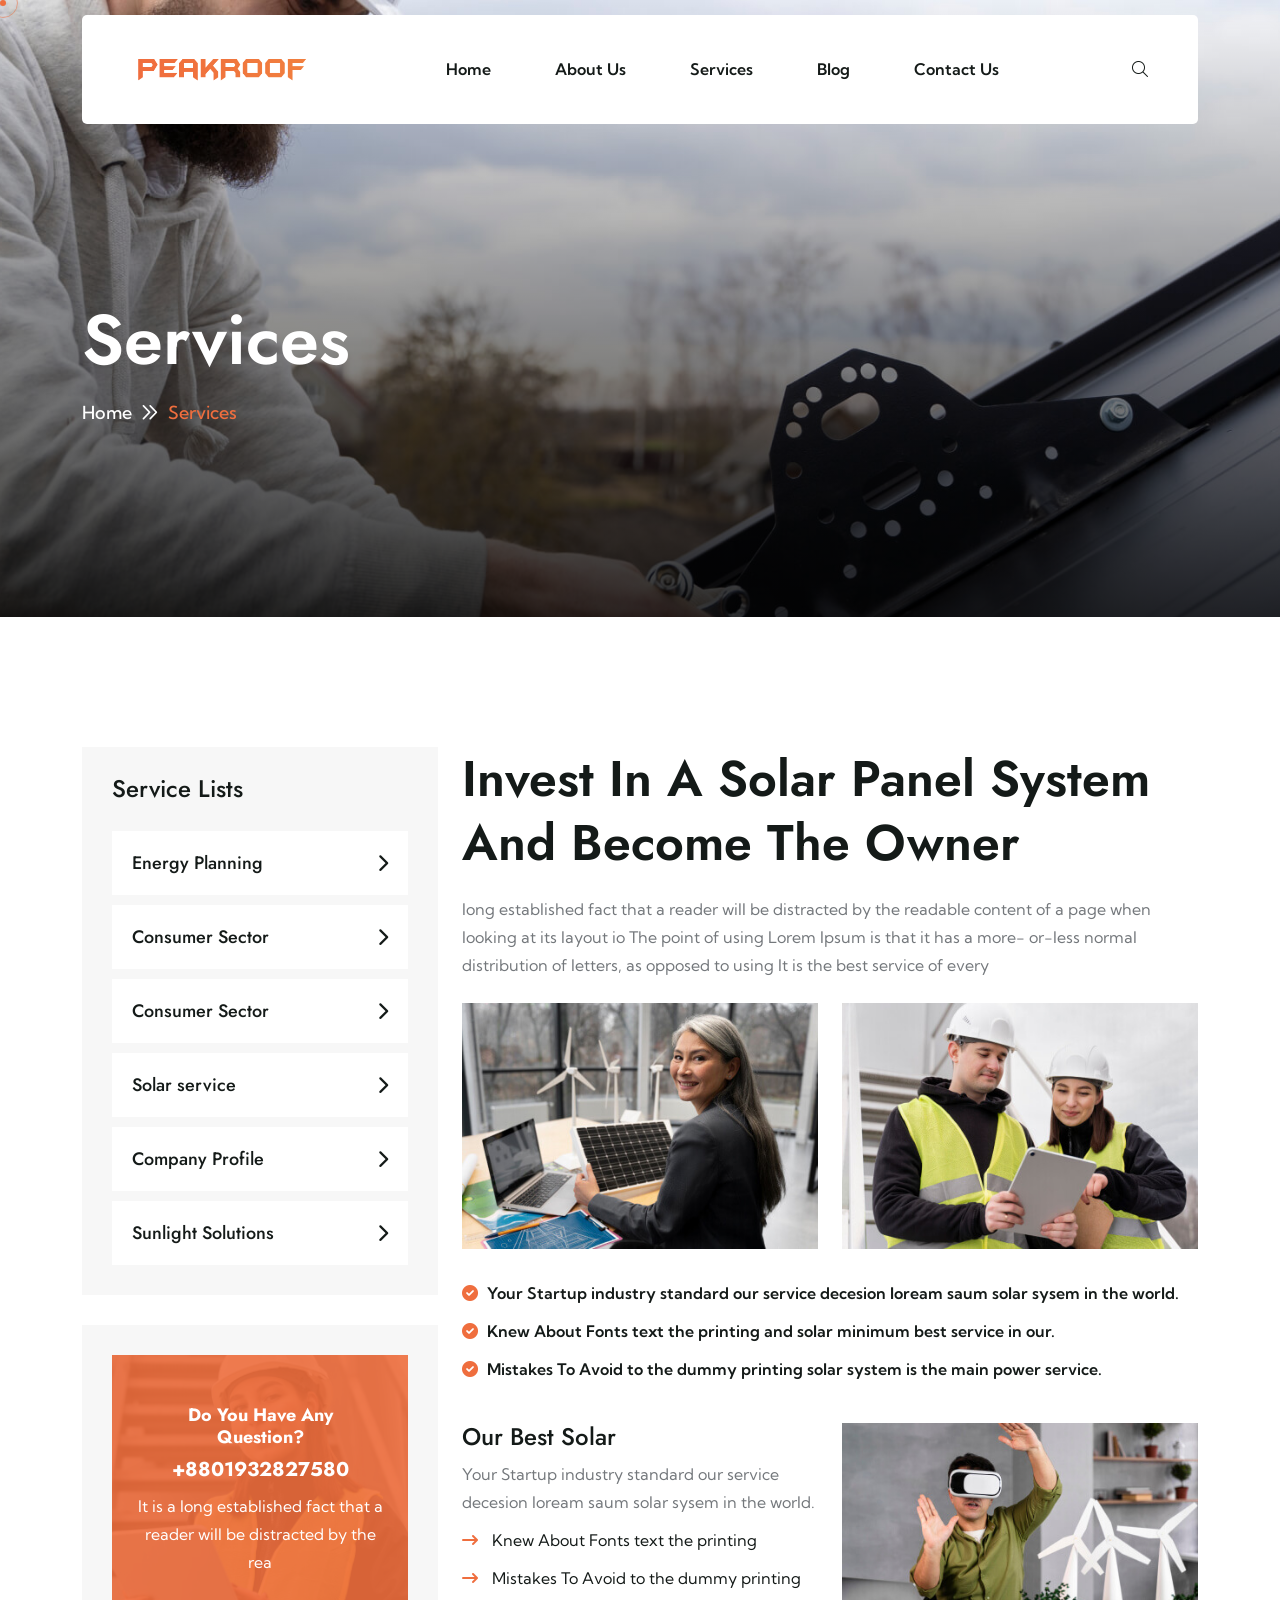
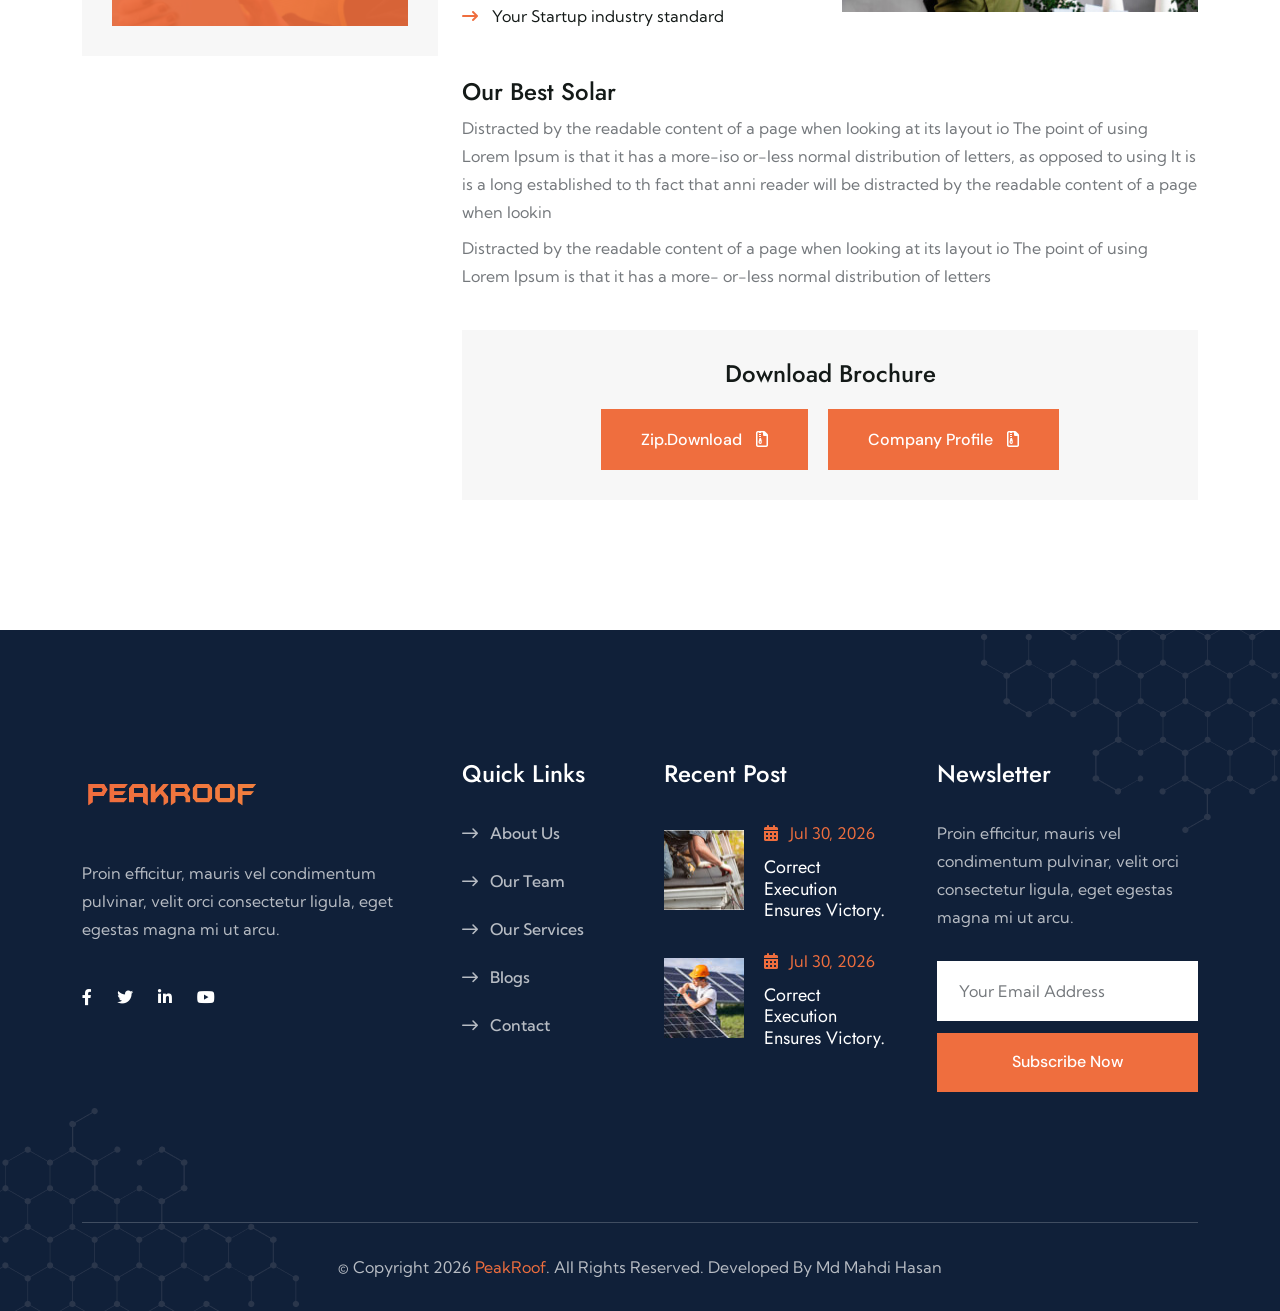
<file: service.html>
<!DOCTYPE html>
<html lang="en">
<!--<< Header Area >>-->

<head>
    <!-- ========== Meta Tags ========== -->
    <meta charset="UTF-8">
    <meta http-equiv="X-UA-Compatible" content="IE=edge">
    <meta name="viewport" content="width=device-width, initial-scale=1">
    <meta name="author" content="Md Mahdi Hasan">
    <meta name="description" content="PeakRoof - Professional Roofing and Construction Services Website Template">
    <!-- ======== Page title ============ -->
    <title>PeakRoof - Roofing & Construction Services</title>
    <!--<< Favcion >>-->
    <link rel="shortcut icon" href="assets/img/favicon.svg">
    <!--<< Bootstrap min.css >>-->
    <link rel="stylesheet" href="assets/css/bootstrap.min.css">
    <!--<< All Min Css >>-->
    <link rel="stylesheet" href="assets/css/all.min.css">
    <!--<< Animate.css >>-->
    <link rel="stylesheet" href="assets/css/animate.css">
    <!--<< Magnific Popup.css >>-->
    <link rel="stylesheet" href="assets/css/magnific-popup.css">
    <!--<< MeanMenu.css >>-->
    <link rel="stylesheet" href="assets/css/meanmenu.css">
    <!--<< Swiper Bundle.css >>-->
    <link rel="stylesheet" href="assets/css/swiper-bundle.min.css">
    <!--<< Nice Select.css >>-->
    <link rel="stylesheet" href="assets/css/nice-select.css">
    <!--<< Color.css >>-->
    <link rel="stylesheet" href="assets/css/color.css">
    <!--<< Main.css >>-->
    <link rel="stylesheet" href="assets/css/main.css">
</head>

<body>

    <!-- Preloader Start -->
    <div id="preloader" class="preloader">
        <div class="animation-preloader">
            <div class="spinner">
            </div>
            <div class="txt-loading">
                <span data-text-preloader="P" class="letters-loading">
                        P
                    </span>
                <span data-text-preloader="E" class="letters-loading">
                        E
                    </span>
                <span data-text-preloader="A" class="letters-loading">
                        A
                    </span>
                <span data-text-preloader="K" class="letters-loading">
                        K
                    </span>
                <span data-text-preloader="R" class="letters-loading">
                        R
                    </span>
                <span data-text-preloader="O" class="letters-loading">
                        O
                    </span>
                <span data-text-preloader="O" class="letters-loading">
                        O
                    </span>
                <span data-text-preloader="F" class="letters-loading">
                        F
                    </span>
            </div>
            <p class="text-center">Loading</p>
        </div>
        <div class="loader">
            <div class="row">
                <div class="col-3 loader-section section-left">
                    <div class="bg"></div>
                </div>
                <div class="col-3 loader-section section-left">
                    <div class="bg"></div>
                </div>
                <div class="col-3 loader-section section-right">
                    <div class="bg"></div>
                </div>
                <div class="col-3 loader-section section-right">
                    <div class="bg"></div>
                </div>
            </div>
        </div>
    </div>

    <!-- Back To Top Start -->
    <button id="back-top" class="back-to-top">
            <i class="fa-regular fa-arrow-up"></i>
        </button>

    <!--<< Mouse Cursor Start >>-->
    <div class="mouse-cursor cursor-outer"></div>
    <div class="mouse-cursor cursor-inner"></div>

    <!-- Offcanvas Area Start -->
    <div class="fix-area">
        <div class="offcanvas__info">
            <div class="offcanvas__wrapper">
                <div class="offcanvas__content">
                    <div class="offcanvas__top mb-5 d-flex justify-content-between align-items-center">
                        <div class="offcanvas__logo">
                            <a href='/'>
                                    <img src="assets/img/logo/black-logo.svg" alt="logo-img">
                                </a>
                        </div>
                        <div class="offcanvas__close">
                            <button>
                                <i class="fas fa-times"></i>
                                </button>
                        </div>
                    </div>
                    <p class="text d-none d-xl-block">
                        Nullam dignissim, ante scelerisque the is euismod fermentum odio sem semper the is erat, a feugiat leo urna eget eros. Duis Aenean a imperdiet risus.
                    </p>
                    <div class="mobile-menu fix mb-3"></div>
                    <div class="offcanvas__contact">
                        <h4>Contact Info</h4>
                        <ul>
                            <li class="d-flex align-items-center">
                                <div class="offcanvas__contact-icon">
                                    <i class="fal fa-map-marker-alt"></i>
                                </div>
                                <div class="offcanvas__contact-text">
                                    <a target="_blank" href="#">North Bishil, Mirpur-1, Dhaka-1216</a>
                                </div>
                            </li>
                            <li class="d-flex align-items-center">
                                <div class="offcanvas__contact-icon mr-15">
                                    <i class="fal fa-envelope"></i>
                                </div>
                                <div class="offcanvas__contact-text">
                                    <a href="mailto:designermahdi824@gmail.com"><span class="mailto:designermahdi824@gmail.com">designermahdi824@gmail.com</span></a>
                                </div>
                            </li>
                            <li class="d-flex align-items-center">
                                <div class="offcanvas__contact-icon mr-15">
                                    <i class="fal fa-clock"></i>
                                </div>
                                <div class="offcanvas__contact-text">
                                    <a target="_blank" href="#">Mon-friday, 09am -05pm</a>
                                </div>
                            </li>
                            <li class="d-flex align-items-center">
                                <div class="offcanvas__contact-icon mr-15">
                                    <i class="far fa-phone"></i>
                                </div>
                                <div class="offcanvas__contact-text">
                                    <a href="tel:+8801932827580">+8801932827580</a>
                                </div>
                            </li>
                        </ul>
                        <div class="header-button mt-4">
                            <a class='theme-btn text-center' href='/contact'>
                                    <span>get A Quote<i class="fa-solid fa-arrow-right-long"></i></span>
                                </a>
                        </div>
                        <div class="social-icon d-flex align-items-center">
                            <a href="#"><i class="fab fa-facebook-f"></i></a>
                            <a href="#"><i class="fab fa-twitter"></i></a>
                            <a href="#"><i class="fab fa-youtube"></i></a>
                            <a href="#"><i class="fab fa-linkedin-in"></i></a>
                        </div>
                    </div>
                </div>
            </div>
        </div>
    </div>
    <div class="offcanvas__overlay"></div>

    <!-- Header Section Start -->
    <header id="header-sticky" class="header-2 style-2">
        <div class="container">
            <div class="mega-menu-wrapper">
                <div class="header-main">
                    <div class="logo">
                        <a class='header-logo' href='/'>
                            <img style="width: 180px;" src="assets/img/logo/boom-logo.png" alt="logo-img">
                        </a>
                    </div>
                    <div class="header-left">
                        <div class="mean__menu-wrapper">
                            <div class="main-menu">
                                <nav id="mobile-menu">
                                    <ul>
                                        <li class="has-dropdown active menu-thumb">
                                            <a href='index.html'>Home</a></li>

                                        <li class="has-dropdown active d-xl-none">
                                            <a class='border-none' href='/team'>
                                            Home</a></li>

                                        <li><a href='about.html'>About Us</a></li>
                                        <li><a href='service.html'>Services</a></li>
                                        <li><a href='blog.html'> Blog</a></li>
                                        <li><a href='contact.html'>Contact Us</a></li>
                                    </ul>
                                </nav>
                            </div>
                        </div>
                    </div>
                    <div class="header-right d-flex justify-content-end align-items-center">
                        <a href="#0" class="search-trigger search-icon"><i class="fal fa-search"></i></a>
                        <div class="header-button">
                            <a class='theme-btn' href='/contact'>
                                <span>
                                    Get a quote
                                    <i class="fa-regular fa-angles-right"></i>
                                </span>
                                </a>
                        </div>
                        <div class="header__hamburger d-xl-none my-auto">
                            <div class="sidebar__toggle">
                                <img src="assets/img/logo/bar.png" alt="img">
                            </div>
                        </div>
                    </div>
                </div>
            </div>
        </div>
    </header>

    <!-- Search Area Start -->
    <div class="search-wrap">
        <div class="search-inner">
            <i class="fas fa-times search-close" id="search-close"></i>
            <div class="search-cell">
                <form method="get">
                    <div class="search-field-holder">
                        <input type="search" class="main-search-input" placeholder="Search...">
                    </div>
                </form>
            </div>
        </div>
    </div>


    <!-- Bradcrumb Section Start -->
    <div class="breadcrumb-wrapper bg-cover" style="background-image: url('assets/img/breadcrumb/project-breadcrumb.jpg');">
        <div class="container">
            <div class="page-heading">
                <h1 class="wow fadeInUp" data-wow-delay=".3s">Services</h1>
                <ul class="breadcrumb-items wow fadeInUp" data-wow-delay=".5s">
                    <li>
                        <a href='/'>
                                Home
                            </a>
                    </li>
                    <li>
                        <i class="fa-regular fa-chevrons-right"></i>
                    </li>
                    <li>
                        Services
                    </li>
                </ul>
            </div>
        </div>
    </div>

    <!-- Service Details Section Start -->
    <section class="service-details fix section-padding">
        <div class="container">
            <div class="service-details-wrapper">
                <div class="row g-4">
                    <div class="col-12 col-lg-4 order-2 order-md-1">
                        <div class="service-details-sidebar">
                            <div class="sidebar-widget">
                                <h3>Service lists</h3>
                                <ul>
                                    <li><a href='/service-details'>Energy Planning <i class="fas fa-chevron-right"></i></a></li>
                                    <li><a href='/service-details'>Consumer Sector <i class="fas fa-chevron-right"></i></a></li>
                                    <li><a href='/service-details'>Consumer Sector <i class="fas fa-chevron-right"></i></a></li>
                                    <li><a href='/service-details'>Solar service <i class="fas fa-chevron-right"></i></a></li>
                                    <li><a href='/service-details'>Company Profile <i class="fas fa-chevron-right"></i></a></li>
                                    <li><a href='/service-details'>Sunlight Solutions <i class="fas fa-chevron-right"></i></a></li>
                                </ul>
                            </div>
                            <div class="sidebar-widget mb-0">
                                <div class="contact-bg text-center bg-cover" style="background-image: url('assets/img/service/contact-bg.jpg');">
                                    <h5>Do You Have any <br> question?</h5>
                                    <h4><a href="tel:+8801932827580">+8801932827580</a></h4>
                                    <p>It is a long established fact that a reader will be distracted by the rea</p>
                                </div>
                            </div>
                        </div>
                    </div>
                    <div class="col-12 col-lg-8 order-1 order-md-2">
                        <div class="service-details-content">
                            <h2> Invest in a solar panel system and become the owner</h2>
                            <p class="mb-4">long established fact that a reader will be distracted by the readable content of a page when looking at its layout io The point of using Lorem Ipsum is that it has a more- or-less normal distribution of letters, as opposed
                                to using It is the best service of every</p>
                            <div class="row g-4">
                                <div class="col-lg-6">
                                    <div class="details-thumb">
                                        <img src="assets/img/service/details-1.jpg" alt="img">
                                    </div>
                                </div>
                                <div class="col-lg-6">
                                    <div class="details-thumb">
                                        <img src="assets/img/service/details-2.jpg" alt="img">
                                    </div>
                                </div>
                            </div>
                            <ul class="list">
                                <li>
                                    <i class="fas fa-check-circle"></i> Your Startup industry standard our service decesion loream saum solar sysem in the world.
                                </li>
                                <li>
                                    <i class="fas fa-check-circle"></i> Knew About Fonts text the printing and solar minimum best service in our.
                                </li>
                                <li>
                                    <i class="fas fa-check-circle"></i> Mistakes To Avoid to the dummy printing solar system is the main power service.
                                </li>
                            </ul>
                            <div class="row g-4">
                                <div class="col-lg-6">
                                    <div class="details-content">
                                        <h3 class="mb-2">Our Best solar</h3>
                                        <p>Your Startup industry standard our service decesion loream saum solar sysem in the world.</p>
                                        <ul class="list-2">
                                            <li>
                                                <i class="fas fa-long-arrow-right"></i> Knew About Fonts text the printing
                                            </li>
                                            <li>
                                                <i class="fas fa-long-arrow-right"></i> Mistakes To Avoid to the dummy printing
                                            </li>
                                            <li>
                                                <i class="fas fa-long-arrow-right"></i> Your Startup industry standard
                                            </li>
                                        </ul>
                                    </div>
                                </div>
                                <div class="col-lg-6">
                                    <div class="details-thumb">
                                        <img src="assets/img/service/details-3.jpg" alt="img">
                                    </div>
                                </div>
                            </div>
                            <div class="details-content mt-5">
                                <h3 class="mb-2">Our Best solar</h3>
                                <p>
                                    Distracted by the readable content of a page when looking at its layout io The point of using Lorem Ipsum is that it has a more-iso or-less normal distribution of letters, as opposed to using It is is a long established to th fact that anni reader will
                                    be distracted by the readable content of a page when lookin
                                </p>
                                <p class="mt-2">Distracted by the readable content of a page when looking at its layout io The point of using Lorem Ipsum is that it has a more- or-less normal distribution of letters</p>
                            </div>
                            <div class="download-file">
                                <h3>Download Brochure</h3>
                                <div class="download-button">
                                    <a class='theme-btn' href='/service-details'>Zip.Download <i class="far fa-file-archive"></i></a>
                                    <a class='theme-btn' href='/service-details'>Company Profile <i class="far fa-file-archive"></i></a>
                                </div>
                            </div>
                        </div>
                    </div>
                </div>
            </div>
        </div>
    </section>

    <!-- Footer Section Start -->
    <footer class="footer-section fix section-bg">
        <div class="shape-1">
            <img src="assets/img/footer/shape-1.png" alt="img">
        </div>
        <div class="shape-2">
            <img src="assets/img/footer/shape-2.png" alt="img">
        </div>
        <div class="container">
            <div class="footer-widgets-wrapper style-2">
                <div class="row">
                    <div class="col-xl-4 col-sm-6 col-md-6 col-lg-4 wow fadeInUp" data-wow-delay=".2s">
                        <div class="single-footer-widget">
                            <div class="widget-head">
                                <a href='/'>
                                        <img style="width: 180px;" src="assets/img/logo/boom-logo.png" alt="logo-img">
                                    </a>
                            </div>
                            <div class="footer-content">
                                <p>
                                    Proin efficitur, mauris vel condimentum <br> pulvinar, velit orci consectetur ligula, eget <br> egestas magna mi ut arcu.
                                </p>
                                <div class="social-icon d-flex align-items-center">
                                    <a href="#"><i class="fab fa-facebook-f"></i></a>
                                    <a href="#"><i class="fab fa-twitter"></i></a>
                                    <a href="#"><i class="fa-brands fa-linkedin-in"></i></a>
                                    <a href="#"><i class="fa-brands fa-youtube"></i></a>
                                </div>
                            </div>
                        </div>
                    </div>
                    <div class="col-xl-2 col-sm-6 col-md-6 col-lg-4 wow fadeInUp" data-wow-delay=".4s">
                        <div class="single-footer-widget">
                            <div class="widget-head">
                                <h3>Quick Links</h3>
                            </div>
                            <ul class="list-items">
                                <li>
                                    <a href='/about'>
                                            <i class="fa-regular fa-arrow-right-long"></i>
                                            About Us
                                        </a>
                                </li>
                                <li>
                                    <a href='/team'>
                                            <i class="fa-regular fa-arrow-right-long"></i>
                                            Our Team
                                        </a>
                                </li>
                                <li>
                                    <a href='/service'>
                                            <i class="fa-regular fa-arrow-right-long"></i>
                                            Our Services
                                        </a>
                                </li>
                                <li>
                                    <a href='/news'>
                                            <i class="fa-regular fa-arrow-right-long"></i>
                                            Blogs
                                        </a>
                                </li>
                                <li>
                                    <a href='/contact'>
                                            <i class="fa-regular fa-arrow-right-long"></i>
                                            Contact
                                        </a>
                                </li>
                            </ul>
                        </div>
                    </div>
                    <div class="col-xl-3 ps-lg-4 col-sm-6 col-md-6 col-lg-4 wow fadeInUp" data-wow-delay=".6s">
                        <div class="single-footer-widget">
                            <div class="widget-head">
                                <h3>Recent Post</h3>
                            </div>
                            <div class="recent-post-area">
                                <div class="recent-post-items">
                                    <div class="thumb">
                                        <a href='/news-details'><img src="assets/img/news/pp1.jpg" alt="post-img"></a>
                                    </div>
                                    <div class="content">
                                        <ul class="post-date">
                                            <li>
                                                <i class="fa-solid fa-calendar-days me-2"></i> Jul 30, 2026
                                            </li>
                                        </ul>
                                        <h6>
                                            <a href='/news-details'>
                                                Correct Execution Ensures Victory.
                                            </a>
                                        </h6>
                                    </div>
                                </div>
                                <div class="recent-post-items mb-0">
                                    <div class="thumb">
                                        <a href='/news-details'><img src="assets/img/news/pp2.jpg" alt="post-img"></a>
                                    </div>
                                    <div class="content">
                                        <ul class="post-date">
                                            <li>
                                                <i class="fa-solid fa-calendar-days me-2"></i> Jul 30, 2026
                                            </li>
                                        </ul>
                                        <h6>
                                            <a href='/news-details'>
                                                Correct Execution Ensures Victory.
                                            </a>
                                        </h6>
                                    </div>
                                </div>
                            </div>
                        </div>
                    </div>
                    <div class="col-xl-3 col-sm-6 col-md-6 col-lg-4 wow fadeInUp" data-wow-delay=".8s">
                        <div class="single-footer-widget">
                            <div class="widget-head">
                                <h3>Newsletter</h3>
                            </div>
                            <div class="footer-content">
                                <p>
                                    Proin efficitur, mauris vel condimentum pulvinar, velit orci consectetur ligula, eget egestas magna mi ut arcu.
                                </p>
                                <form action="#" id="contact-form" method="POST" class="footer-input">
                                    <input type="email" id="email" placeholder="Your email address">
                                    <button class="theme-btn" type="submit">
                                            Subscribe Now
                                        </button>
                                </form>
                            </div>
                        </div>
                    </div>
                </div>
            </div>
            <div class="footer-bottom">
                <div class="container">
                    <div class="footer-bottom-wrapper">
                        <p>
                            © Copyright 2026 <a href='/'>PeakRoof</a>. All rights Reserved. Developed by Md Mahdi Hasan
                        </p>
                    </div>
                </div>
            </div>
        </div>
    </footer>

    <!--<< All JS Plugins >>-->
    <script src="assets/js/jquery-3.7.1.min.js"></script>
    <!--<< Viewport Js >>-->
    <script src="assets/js/viewport.jquery.js"></script>
    <!--<< Bootstrap Js >>-->
    <script src="assets/js/bootstrap.bundle.min.js"></script>
    <!--<< Nice Select Js >>-->
    <script src="assets/js/jquery.nice-select.min.js"></script>
    <!--<< Waypoints Js >>-->
    <script src="assets/js/jquery.waypoints.js"></script>
    <!--<< Counterup Js >>-->
    <script src="assets/js/jquery.counterup.min.js"></script>
    <!--<< Swiper Slider Js >>-->
    <script src="assets/js/swiper-bundle.min.js"></script>
    <!--<< MeanMenu Js >>-->
    <script src="assets/js/jquery.meanmenu.min.js"></script>
    <!--<< Magnific Popup Js >>-->
    <script src="assets/js/jquery.magnific-popup.min.js"></script>
    <!--<< Wow Animation Js >>-->
    <script src="assets/js/wow.min.js"></script>
    <!--<< Main.js >>-->
    <script src="assets/js/main.js"></script>
</body>

</html>
</file>
<file: assets/css/nice-select.css>
.nice-select {
    -webkit-tap-highlight-color: transparent;
    background-color: transparent;
    border-radius: 5px;
    border: solid 1px #3f3877;
    box-sizing: border-box;
    clear: both;
    cursor: pointer;
    display: block;
    font-family: inherit;
    font-size: 18px;
    font-weight: normal;
    outline: none;
    padding: 14px 35px 14px 15px;
    position: relative;
    text-align: left !important;
    -webkit-transition: all 0.2s ease-in-out;
    transition: all 0.2s ease-in-out;
    -webkit-user-select: none;
    -moz-user-select: none;
    -ms-user-select: none;
    user-select: none;
    white-space: nowrap;
    width: 160px;
}

.nice-select:hover {
    border-color: #3f3877;
}

.nice-select:active,
.nice-select.open,
.nice-select:focus {
    border-color: #3f3877;
}

.nice-select:after {
    border-bottom: 2px solid #7b7c98;
    border-right: 2px solid #7b7c98;
    content: '';
    display: block;
    height: 12px;
    margin-top: -6px;
    pointer-events: none;
    position: absolute;
    right: 14px;
    top: 50%;
    -webkit-transform-origin: 66% 66%;
    -ms-transform-origin: 66% 66%;
    transform-origin: 66% 66%;
    -webkit-transform: rotate(45deg);
    -ms-transform: rotate(45deg);
    transform: rotate(45deg);
    -webkit-transition: all 0.15s ease-in-out;
    transition: all 0.15s ease-in-out;
    width: 12px;
}

.nice-select.open:after {
    -webkit-transform: rotate(-135deg);
    -ms-transform: rotate(-135deg);
    transform: rotate(-135deg);
}

.nice-select.open .list {
    opacity: 1;
    display: block;
    pointer-events: auto;
    -webkit-transform: scale(1) translateY(0);
    -ms-transform: scale(1) translateY(0);
    transform: scale(1) translateY(0);
}

.nice-select.disabled {
    border-color: #3f3877;
    color: #3f3877;
    pointer-events: none;
}

.nice-select.disabled:after {
    border-color: #3f3877;
}

.nice-select.wide {
    width: 100%;
}

.nice-select.wide .list {
    left: 0 !important;
    right: 0 !important;
}

.nice-select.right {
    float: right;
}

.nice-select.right .list {
    left: auto;
    right: 0;
}

.nice-select.small {
    font-size: 12px;
    height: 36px;
    line-height: 34px;
}

.nice-select.small:after {
    height: 4px;
    width: 4px;
}

.nice-select.small .option {
    line-height: 34px;
    min-height: 34px;
}

.nice-select .list {
    background-color: #150145;
    border-radius: 5px;
    box-sizing: border-box;
    margin-top: 4px;
    opacity: 0;
    width: 160px;
    display: none;
    overflow: hidden;
    padding: 0;
    pointer-events: none;
    position: absolute;
    right: 0;
    -webkit-transform-origin: 50% 0;
    -ms-transform-origin: 50% 0;
    transform-origin: 50% 0;
    -webkit-transform: scale(0.75) translateY(-21px);
    -ms-transform: scale(0.75) translateY(-21px);
    transform: scale(0.75) translateY(-21px);
    -webkit-transition: all 0.2s cubic-bezier(0.5, 0, 0, 1.25), opacity 0.15s ease-out;
    transition: all 0.2s cubic-bezier(0.5, 0, 0, 1.25), opacity 0.15s ease-out;
    z-index: 9;
    margin-bottom: 4px;
}

.nice-select .list li:not(:last-child) {
    margin-right: 0 !important;
}

.nice-select .option {
    cursor: pointer;
    font-weight: 400;
    line-height: 40px;
    list-style: none;
    min-height: 40px;
    outline: none;
    z-index: 9999999;
    padding: 0px 10px;
    border: 1px solid #121254;
    text-align: left;
    -webkit-transition: all 0.2s;
    transition: all 0.2s;
}

.nice-select .option:hover,
.nice-select .option.focus,
.nice-select .option.selected.focus {
    background-color: #101046;
}

.nice-select .option.selected {
    font-weight: bold;
}

.nice-select .option.disabled {
    background-color: transparent;
    color: #999;
    cursor: default;
}

.no-csspointerevents .nice-select .list {
    display: none;
}

.no-csspointerevents .nice-select.open .list {
    display: block;
}
</file>
<file: assets/css/color.css>
No Content: https://nexava.netlify.app/assets/css/color.css
</file>
<file: assets/css/main.css>
/*
Theme Name: PeakRoof
Author: Md Mahdi Hasan
Author URI:https://www.linkedin.com/in/md-mahdi-hasan-803547207/
Description: PeakRoof - Roofing Services Html Template 
Version: 1.1.0
*/

/*CSS Table Of Content Ends Here*/

@import url("https://fonts.googleapis.com/css2?family=Jost:ital,wght@0,100..900;1,100..900&display=swap");
@import url("https://fonts.googleapis.com/css2?family=Kumbh+Sans:wght@100..900&display=swap");
@import url("https://fonts.googleapis.com/css2?family=DM+Sans:ital,opsz,wght@0,9..40,100..1000;1,9..40,100..1000&family=Outfit:wght@100..900&display=swap");
:root {
    --body: #fff;
    --black: #000;
    --white: #fff;
    --theme: #EF6E3E;
    --theme2: #EF6E3E;
    --header: #141A18;
    --text: #74787C;
    --border: #DEDEDE;
    --border-2: #D4DCED;
    --bg: #102039;
    --box-shadow: 0px 4px 30px 0px rgba(233, 212, 212, 0.25);
}

.theme-btn {
    display: inline-block;
    vertical-align: middle;
    -webkit-appearance: none;
    border: none;
    outline: none !important;
    background-color: var(--theme);
    color: var(--white);
    font-size: 16px;
    font-weight: 500;
    padding: 22px 40px;
    transition: 0.5s ease-in-out;
    text-transform: capitalize;
    position: relative;
    z-index: 2;
    overflow: hidden;
    text-align: center;
    font-family: "DM Sans", sans-serif;
    line-height: 1;
}

.theme-btn::after {
    content: "";
    background-color: var(--header);
    position: absolute;
    top: 0;
    width: 100%;
    left: 0;
    right: 0;
    bottom: 0;
    clip-path: circle(0% at 50% 50%);
    transition: all cubic-bezier(0, 0.96, 0.58, 1.1) 0.8s;
    z-index: -1;
}

.theme-btn i {
    margin-left: 10px;
}

.theme-btn.header-bg {
    background-color: var(--header);
}

.theme-btn.header-bg::after {
    background-color: var(--theme);
}

.theme-btn.header-bg:hover {
    background-color: var(--theme);
}

.theme-btn:hover {
    background-color: var(--header);
    color: var(--white);
}

.theme-btn:hover::after {
    clip-path: circle(100% at 50% 50%);
    transition: all cubic-bezier(0, 0.96, 0.58, 1.1) 4s;
}

@media (max-width: 767px) {
    .theme-btn {
        padding: 20px 32px;
    }
}

@media (max-width: 575px) {
    .theme-btn {
        padding: 18px 30px;
        font-size: 14px;
    }
}

.link-btn {
    font-family: "DM Sans";
    text-transform: capitalize;
    font-size: 16px;
    font-weight: 500;
    color: var(--text);
    display: inline-block;
}

.link-btn i {
    color: var(--header);
    padding-left: 7px;
    transition: all 0.4s ease-in-out;
}

.link-btn:hover {
    color: var(--theme);
}

.link-btn:hover i {
    color: var(--theme);
}

/* --------------------------------------------
    Template Default Fonts & Fonts Styles
 ---------------------------------------------- */

body {
    font-family: "Kumbh Sans", sans-serif;
    font-size: 16px;
    font-weight: 400;
    line-height: 28px;
    color: var(--text);
    background-color: var(--white);
    padding: 0;
    margin: 0;
    overflow-x: hidden;
}

ul {
    padding: 0;
    margin: 0;
    list-style: none;
}

button {
    border: none;
    background-color: transparent;
    padding: 0;
}

input:focus {
    color: var(--white);
    outline: none;
}

input {
    color: var(--white);
}

h1,
h2,
h3,
h4,
h5,
h6 {
    font-family: "Jost", sans-serif;
    margin: 0px;
    padding: 0;
    color: var(--header);
    text-transform: capitalize;
    transition: all 0.4s ease-in-out;
}

h1 {
    font-size: 80px;
    font-weight: 600;
    line-height: 113%;
}

h2 {
    font-size: 36px;
    line-height: 128%;
    font-weight: 600;
}

@media (max-width: 1199px) {
    h2 {
        font-size: 42px;
    }
}

@media (max-width: 767px) {
    h2 {
        font-size: 36px;
    }
}

@media (max-width: 575px) {
    h2 {
        font-size: 28px;
    }
}

h3 {
    font-size: 24px;
    font-weight: 500;
}

@media (max-width: 575px) {
    h3 {
        font-size: 20px;
    }
}

h4 {
    font-size: 20px;
    font-weight: 700;
}

h5 {
    font-size: 18px;
    font-weight: 700;
}

h6 {
    font-size: 16px;
    font-weight: 700;
}

a {
    text-decoration: none;
    outline: none !important;
    cursor: pointer;
    color: var(--header);
    transition: all 0.4s ease-in-out;
}

p {
    margin: 0px;
    transition: all 0.4s ease-in-out;
}

span {
    margin: 0px;
    transition: all 0.4s ease-in-out;
}

.about-wrapper {
    border: 1px solid var(--border);
    padding: 42px;
    position: relative;
    z-index: 9;
}

@media (max-width: 1899px) {
    .about-wrapper {
        margin-top: -50px;
    }
}

@media (max-width: 1600px) {
    .about-wrapper {
        margin-top: -60px;
    }
}

@media (max-width: 1399px) {
    .about-wrapper {
        margin-top: -70px;
    }
}

@media (max-width: 1199px) {
    .about-wrapper {
        margin-top: -65px;
    }
}

@media (max-width: 991px) {
    .about-wrapper {
        margin-top: -55px;
    }
}

.about-wrapper::before {
    position: absolute;
    top: 0;
    left: 50%;
    transform: translateX(-50%);
    bottom: 0;
    height: 100%;
    content: "";
    border-right: 1px solid var(--border);
    left: 49%;
}

@media (max-width: 1399px) {
    .about-wrapper::before {
        display: none;
    }
}

.about-wrapper .about-bg-shape {
    position: absolute;
    bottom: 0;
    right: 0;
    z-index: -1;
}

.about-wrapper .about-image {
    max-width: 564px;
    position: relative;
}

.about-wrapper .about-image img {
    width: 100%;
    height: 100%;
}

.about-wrapper .about-image .about-image-2 {
    position: absolute;
    top: 0;
    right: 0;
    border-left: 20px solid var(--white);
    border-bottom: 20px solid var(--white);
}

@media (max-width: 767px) {
    .about-wrapper .about-image .about-image-2 {
        max-width: 230px;
    }
}

@media (max-width: 575px) {
    .about-wrapper .about-image .about-image-2 {
        max-width: 150px;
    }
}

.about-wrapper .about-content {
    margin-left: 30px;
}

@media (max-width: 1199px) {
    .about-wrapper .about-content {
        margin-left: 0;
    }
}

.about-wrapper .about-content p {
    max-width: 564px;
}

.about-wrapper .about-content .about-list {
    margin-top: 30px;
    margin-bottom: 40px;
}

.about-wrapper .about-content .about-list li {
    font-size: 16px;
    font-weight: 600;
    color: var(--header);
    display: flex;
    align-items: center;
    gap: 15px;
}

.about-wrapper .about-content .about-list li:not(:last-child) {
    margin-bottom: 20px;
}

.about-wrapper .about-content .about-list li i {
    color: var(--theme);
    font-size: 20px;
}

.about-section {
    position: relative;
}

.about-section .about-shape {
    position: absolute;
    top: 14%;
    left: 35px;
}

@media (max-width: 1199px) {
    .about-section .about-shape {
        display: none;
    }
}

.about-section .about-right-shape {
    position: absolute;
    top: 0;
    right: 0;
}

.about-wrapper-2 {
    margin-bottom: 102px;
}

@media (max-width: 1199px) {
    .about-wrapper-2 {
        margin-bottom: 60px;
    }
}

.about-wrapper-2 .about-image {
    position: relative;
    padding-left: 40px;
    z-index: 2;
}

@media (max-width: 1199px) {
    .about-wrapper-2 .about-image {
        padding-left: 0;
    }
    .about-wrapper-2 .about-image img {
        width: 100%;
        height: 100%;
    }
}

.about-wrapper-2 .about-image .about-image-2 {
    border: 10px solid var(--white);
    position: absolute;
    bottom: 0;
    right: 75px;
}

@media (max-width: 1199px) {
    .about-wrapper-2 .about-image .about-image-2 {
        right: 0;
    }
}

@media (max-width: 470px) {
    .about-wrapper-2 .about-image .about-image-2 {
        width: 200px;
    }
}

.about-wrapper-2 .about-image .about-image-2 .video-btn {
    display: inline-block;
    width: 100px;
    height: 100px;
    line-height: 100px;
    text-align: center;
    border-radius: 50%;
    background-color: var(--theme);
    color: var(--white);
    font-size: 25px;
    position: absolute;
    top: 50%;
    left: 50%;
    transform: translate(-50%, -50%);
}

@media (max-width: 575px) {
    .about-wrapper-2 .about-image .about-image-2 .video-btn {
        width: 70px;
        height: 70px;
        line-height: 70px;
        font-size: 18px;
    }
}

.about-wrapper-2 .about-image .about-image-2 .video-btn.ripple::before,
.about-wrapper-2 .about-image .about-image-2 .video-btn.ripple::after {
    width: 100px;
    height: 100px;
    box-shadow: 0 0 0 0 rgba(96, 172, 69, 0.5);
}

@media (max-width: 575px) {
    .about-wrapper-2 .about-image .about-image-2 .video-btn.ripple::before,
    .about-wrapper-2 .about-image .about-image-2 .video-btn.ripple::after {
        width: 70px;
        height: 70px;
    }
}

.about-wrapper-2 .about-image::before {
    position: absolute;
    top: 40px;
    left: 0;
    width: 450px;
    height: 541px;
    content: "";
    border: 10px solid var(--theme);
    z-index: -1;
}

@media (max-width: 1199px) {
    .about-wrapper-2 .about-image::before {
        display: none;
    }
}

.about-wrapper-2 .about-content p {
    max-width: 570px;
}

.about-wrapper-2 .about-content .about-list {
    margin-top: 30px;
    margin-bottom: 40px;
}

.about-wrapper-2 .about-content .about-list li {
    font-size: 16px;
    font-weight: 600;
    color: var(--white);
    display: flex;
    align-items: center;
    gap: 15px;
}

.about-wrapper-2 .about-content .about-list li:not(:last-child) {
    margin-bottom: 20px;
}

.about-wrapper-2 .about-content .about-list li i {
    color: var(--theme);
    font-size: 20px;
}

.about-wrapper-3 {
    margin-bottom: 45px;
}

@media (max-width: 991px) {
    .about-wrapper-3 {
        margin-bottom: 0;
    }
}

.about-wrapper-3 .about-image {
    position: relative;
    z-index: 2;
}

@media (max-width: 1199px) {
    .about-wrapper-3 .about-image {
        max-width: 800px;
    }
    .about-wrapper-3 .about-image img {
        width: 100%;
        height: 100%;
    }
}

.about-wrapper-3 .about-image .about-image-2 {
    position: absolute;
    bottom: -44px;
    right: 10px;
}

@media (max-width: 991px) {
    .about-wrapper-3 .about-image .about-image-2 {
        bottom: 0;
        right: 0;
    }
}

@media (max-width: 767px) {
    .about-wrapper-3 .about-image .about-image-2 {
        max-width: 300px;
    }
}

@media (max-width: 575px) {
    .about-wrapper-3 .about-image .about-image-2 {
        max-width: 200px;
    }
}

.about-wrapper-3 .about-content {
    padding-left: 100px;
}

@media (max-width: 1199px) {
    .about-wrapper-3 .about-content {
        padding-left: 0;
    }
}

.about-wrapper-3 .about-content .date {
    margin-top: 25px;
}

.about-wrapper-3 .about-content .date li {
    font-size: 16px;
    font-weight: 600;
    color: var(--header);
}

.about-wrapper-3 .about-content .date li:not(:last-child) {
    margin-bottom: 10px;
}

.about-wrapper-4 {
    margin-bottom: 115px;
}

@media (max-width: 1399px) {
    .about-wrapper-4 {
        margin-bottom: 90px;
    }
}

@media (max-width: 1199px) {
    .about-wrapper-4 {
        margin-bottom: 0;
    }
}

.about-wrapper-4 .about-image {
    max-width: 555px;
    position: relative;
}

.about-wrapper-4 .about-image .dot-shape {
    position: absolute;
    left: -47px;
    bottom: -50px;
    z-index: -1;
}

@media (max-width: 1399px) {
    .about-wrapper-4 .about-image .dot-shape {
        display: none;
    }
}

.about-wrapper-4 .about-image img {
    width: 100%;
    height: 100%;
}

.about-wrapper-4 .about-image .icon-items {
    padding: 40px 30px;
    background-color: var(--theme2);
    position: absolute;
    bottom: -22%;
    right: -10%;
}

@media (max-width: 1399px) {
    .about-wrapper-4 .about-image .icon-items {
        right: 0;
    }
}

@media (max-width: 991px) {
    .about-wrapper-4 .about-image .icon-items {
        bottom: 0;
    }
}

@media (max-width: 575px) {
    .about-wrapper-4 .about-image .icon-items {
        max-width: 280px;
    }
}

@media (max-width: 470px) {
    .about-wrapper-4 .about-image .icon-items {
        padding: 25px;
    }
}

.about-wrapper-4 .about-image .icon-items::before {
    position: absolute;
    right: 10px;
    top: 10px;
    width: 15px;
    height: 15px;
    background-color: var(--white);
    content: "";
}

.about-wrapper-4 .about-image .icon-items .icon {
    margin-bottom: 30px;
    filter: grayscale(100%) brightness(300%);
}

.about-wrapper-4 .about-image .icon-items .icon img {
    width: initial;
    height: initial;
    filter: grayscale(100%) brightness(300%);
}

@media (max-width: 470px) {
    .about-wrapper-4 .about-image .icon-items .icon {
        width: 40px;
        margin-bottom: 15px;
    }
    .about-wrapper-4 .about-image .icon-items .icon img {
        width: 100%;
        object-fit: cover;
    }
}

.about-wrapper-4 .about-image .icon-items h5 {
    color: var(--white);
}

@media (max-width: 470px) {
    .about-wrapper-4 .about-image .icon-items h5 {
        font-size: 14px;
    }
}

.about-wrapper-4 .about-content p {
    font-size: 18px;
}

.about-wrapper-4 .about-content .list-items {
    display: flex;
    align-items: center;
    gap: 25px;
    margin-top: 30px;
    border-bottom: 1px solid var(--border);
    padding-bottom: 30px;
    flex-wrap: wrap;
}

@media (max-width: 1199px) {
    .about-wrapper-4 .about-content .list-items {
        gap: 15px;
    }
}

.about-wrapper-4 .about-content .list-items ul li {
    font-size: 16px;
    color: var(--header);
    font-weight: 600;
}

.about-wrapper-4 .about-content .list-items ul li:not(:last-child) {
    margin-bottom: 10px;
}

.about-wrapper-4 .about-content .list-items ul li i {
    color: var(--theme);
    margin-right: 5px;
}

.about-wrapper-4 .about-content .about-author {
    display: flex;
    align-items: center;
    gap: 50px;
    margin-top: 40px;
}

@media (max-width: 1399px) {
    .about-wrapper-4 .about-content .about-author {
        gap: 40px;
    }
}

@media (max-width: 1199px) {
    .about-wrapper-4 .about-content .about-author {
        flex-wrap: wrap;
    }
}

.about-wrapper-4 .about-content .about-author .author-image {
    display: flex;
    align-items: center;
    gap: 20px;
    border-right: 1px solid var(--border);
    padding-right: 50px;
}

@-webkit-keyframes rippleOne {
    70% {
        -webkit-box-shadow: 0 0 0 40px rgba(244, 68, 56, 0);
        box-shadow: 0 0 0 40px rgba(244, 68, 56, 0);
    }
    100% {
        -webkit-box-shadow: 0 0 0 0 rgba(244, 68, 56, 0);
        box-shadow: 0 0 0 0 rgba(244, 68, 56, 0);
    }
}

@keyframes rippleOne {
    70% {
        -webkit-box-shadow: 0 0 0 40px rgba(244, 68, 56, 0);
        box-shadow: 0 0 0 40px rgba(244, 68, 56, 0);
    }
    100% {
        -webkit-box-shadow: 0 0 0 0 rgba(244, 68, 56, 0);
        box-shadow: 0 0 0 0 rgba(244, 68, 56, 0);
    }
}

@keyframes cir36 {
    100% {
        transform: rotate(360deg);
    }
}

@keyframes rounded {
    50% {
        transform: rotate(15deg);
    }
}

@keyframes up-down {
    0% {
        transform: translateY(10px);
    }
    100% {
        transform: translateY(-10px);
    }
}

@-webkit-keyframes spinner {
    to {
        -webkit-transform: rotateZ(360deg);
        transform: rotateZ(360deg);
    }
}

@keyframes spinner {
    to {
        -webkit-transform: rotateZ(360deg);
        transform: rotateZ(360deg);
    }
}

@-webkit-keyframes letters-loading {
    0%,
    75%,
    100% {
        opacity: 0;
        transform: rotateY(-90deg);
    }
    25%,
    50% {
        opacity: 1;
        transform: rotateY(0deg);
    }
}

@keyframes letters-loading {
    0%,
    75%,
    100% {
        opacity: 0;
        transform: rotateY(-90deg);
    }
    25%,
    50% {
        opacity: 1;
        transform: rotateY(0deg);
    }
}

@keyframes loaderspin {
    0% {
        transform: translate(-50%, -50%) rotate(0deg);
    }
    100% {
        transform: translate(-50%, -50%) rotate(360deg);
    }
}

@keyframes tpswing {
    0% {
        -webkit-transform: rotate(20deg);
        -ms-transform: rotate(20deg);
        transform: rotate(20deg);
    }
    100% {
        -webkit-transform: rotate(0deg);
        -ms-transform: rotate(0deg);
        transform: rotate(0deg);
    }
}

@keyframes width {
    0% {
        width: 0%;
    }
    100% {
        width: 100%;
    }
}

@-webkit-keyframes width {
    0% {
        width: 0%;
    }
    100% {
        width: 100%;
    }
}

@-webkit-keyframes loaderspin {
    0% {
        transform: translate(-50%, -50%) rotate(0deg);
    }
    100% {
        transform: translate(-50%, -50%) rotate(360deg);
    }
}

@keyframes loaderpulse {
    0% {
        transform: scale(1);
    }
    100% {
        transform: scale(1.2);
    }
}

@keyframes rounded {
    50% {
        transform: rotate(20deg);
    }
}

@keyframes cir36 {
    100% {
        transform: rotate(360deg);
    }
}

.float-bob-y {
    -webkit-animation-name: float-bob-y;
    animation-name: float-bob-y;
    -webkit-animation-duration: 3s;
    animation-duration: 3s;
    -webkit-animation-iteration-count: infinite;
    animation-iteration-count: infinite;
    -webkit-animation-timing-function: linear;
    animation-timing-function: linear;
}

@-webkit-keyframes float-bob-y {
    0% {
        -webkit-transform: translateY(-30px);
        transform: translateY(-30px);
    }
    50% {
        -webkit-transform: translateY(-10px);
        transform: translateY(-10px);
    }
    100% {
        -webkit-transform: translateY(-30px);
        transform: translateY(-30px);
    }
}

@keyframes float-bob-y {
    0% {
        -webkit-transform: translateY(-30px);
        transform: translateY(-30px);
    }
    50% {
        -webkit-transform: translateY(-10px);
        transform: translateY(-10px);
    }
    100% {
        -webkit-transform: translateY(-30px);
        transform: translateY(-30px);
    }
}

.float-bob-x {
    -webkit-animation-name: float-bob-x;
    animation-name: float-bob-x;
    -webkit-animation-duration: 3s;
    animation-duration: 3s;
    -webkit-animation-iteration-count: infinite;
    animation-iteration-count: infinite;
    -webkit-animation-timing-function: linear;
    animation-timing-function: linear;
}

@-webkit-keyframes float-bob-x {
    0% {
        -webkit-transform: translateX(0px);
        transform: translateX(30px);
    }
    50% {
        -webkit-transform: translateX(10px);
        transform: translateX(10px);
    }
    100% {
        -webkit-transform: translateX(30px);
        transform: translateX(30px);
    }
}

@keyframes float-bob-x {
    0% {
        -webkit-transform: translateX(30px);
        transform: translateX(30px);
    }
    50% {
        -webkit-transform: translateX(10px);
        transform: translateX(10px);
    }
    100% {
        -webkit-transform: translateX(30px);
        transform: translateX(30px);
    }
}

@keyframes bounce-x {
    0% {
        -webkit-transform: translateX(0);
        transform: translateX(0);
    }
    50% {
        -webkit-transform: translateX(30px);
        transform: translateX(30px);
    }
    100% {
        -webkit-transform: translateX(0);
        transform: translateX(0);
    }
}

.bounce-x {
    -webkit-animation: bounce-x 7s infinite linear;
    animation: bounce-x 7s infinite linear;
}

@keyframes criss-cross-left {
    0% {
        left: -20px;
    }
    50% {
        left: 50%;
        width: 20px;
        height: 20px;
    }
    100% {
        left: 50%;
        width: 375px;
        height: 375px;
    }
}

@keyframes criss-cross-right {
    0% {
        right: -20px;
    }
    50% {
        right: 50%;
        width: 20px;
        height: 20px;
    }
    100% {
        right: 50%;
        width: 375px;
        height: 375px;
    }
}

@keyframes rotated2 {
    0% {
        transform: rotate(0);
    }
    100% {
        transform: rotate(-360deg);
    }
}

@keyframes wave {
    0% {
        transform: translateX(0);
    }
    50% {
        transform: translateX(-25%);
    }
    100% {
        transform: translateX(-50%);
    }
}

@keyframes animate-positive {
    0% {
        width: 0;
    }
}

.contact-info-wrapper {
    background-color: var(--theme);
    padding: 60px 55px;
    position: relative;
    margin-top: -60px;
    overflow: hidden;
    position: relative;
}

@media (max-width: 575px) {
    .contact-info-wrapper {
        padding: 40px;
    }
}

.contact-info-wrapper .line-shape-2 {
    position: absolute;
    right: 0;
    top: 0;
}

.contact-info-wrapper .contact-img {
    position: absolute;
    top: 0;
    bottom: 0;
    left: 0;
}

@media (max-width: 1399px) {
    .contact-info-wrapper .contact-img {
        display: none;
    }
    .contact-info-wrapper .contact-img img {
        width: 100%;
        height: 100%;
    }
}

.contact-info-wrapper .contact-info-items {
    display: flex;
    align-items: center;
    gap: 20px;
    position: relative;
    z-index: 9;
}

@media (max-width: 1199px) {
    .contact-info-wrapper .contact-info-items {
        flex-wrap: wrap;
    }
}

.contact-info-wrapper .contact-info-items .icon {
    font-size: 36px;
    width: 90px;
    height: 90px;
    line-height: 90px;
    text-align: center;
    border-radius: 50%;
    color: var(--white);
    background-color: #202220;
}

.contact-info-wrapper .contact-info-items .content h3 {
    color: var(--white);
    font-weight: 500;
}

.contact-info-wrapper .contact-info-items .content h2 {
    font-size: 60px;
    font-weight: 500;
    -webkit-text-stroke: 1px var(--white);
    -webkit-text-fill-color: transparent;
}

@media (max-width: 575px) {
    .contact-info-wrapper .contact-info-items .content h2 {
        font-size: 26px;
    }
}

.contact-info-wrapper .contact-info-items .content h2 a {
    color: var(--white);
}

.contact-info-wrapper-22 {
    display: flex;
    align-items: center;
    justify-content: space-between;
}

@media (max-width: 1399px) {
    .contact-info-wrapper-22 {
        flex-wrap: wrap;
        gap: 30px;
    }
}

.contact-info-wrapper-22 .icon-items {
    display: flex;
    gap: 35px;
    position: relative;
}

.contact-info-wrapper-22 .icon-items::before {
    position: absolute;
    top: -130px;
    bottom: 0;
    content: "";
    right: -180px;
    width: 1px;
    height: 373px;
    background-color: #EFE2E2;
}

@media (max-width: 1899px) {
    .contact-info-wrapper-22 .icon-items::before {
        display: none;
    }
}

.contact-info-wrapper-22 .icon-items .content h2 {
    font-size: 35px;
    font-weight: 500;
    margin-bottom: 10px;
}

@media (max-width: 767px) {
    .contact-info-wrapper-22 .icon-items .content h2 {
        font-size: 28px;
    }
}

.contact-info-wrapper-22 .icon-items .content h4 {
    font-size: 20px;
    font-weight: 400;
    font-family: "Kumbh Sans", sans-serif;
    text-transform: lowercase;
    color: var(--text);
}

.contact-info-wrapper-22 .icon-items .content h4 a {
    color: var(--text);
}

.contact-info-section-22 {
    border-bottom: 1px solid #EFE2E2;
}

.contact-info-section-22 .container-fluid {
    padding: 0 135px;
}

@media (max-width: 1399px) {
    .contact-info-section-22 .container-fluid {
        padding: 0 40px;
    }
}

.contact-wrapper-11 .contact-content h2 {
    font-size: 35px;
    font-weight: 500;
    margin-bottom: 30px;
}

.contact-wrapper-11 .contact-form-area .form-clt input,
.contact-wrapper-11 .contact-form-area .form-clt textarea {
    width: 100%;
    outline: none;
    border: none;
    background-color: #F4F5F8;
    border: none;
    padding: 16px 20px;
    font-weight: 500;
    color: var(--text);
}

.contact-wrapper-11 .contact-form-area .form-clt input::placeholder,
.contact-wrapper-11 .contact-form-area .form-clt textarea::placeholder {
    color: var(--text);
}

.contact-wrapper-11 .contact-form-area .form-clt textarea {
    padding-bottom: 150px;
}

.contact-wrapper-12 .contact-image img {
    width: 100%;
    height: 100%;
}

.contact-wrapper-12 .contact-content {
    padding: 50px;
    background-color: var(--white);
    margin-left: -70px;
    box-shadow: rgba(100, 100, 111, 0.2) 0px 7px 29px 0px;
}

@media (max-width: 767px) {
    .contact-wrapper-12 .contact-content {
        padding: 50px 40px;
    }
}

@media (max-width: 575px) {
    .contact-wrapper-12 .contact-content {
        padding: 40px 30px;
    }
}

@media (max-width: 1199px) {
    .contact-wrapper-12 .contact-content {
        margin-left: 0;
    }
}

.contact-wrapper-12 .contact-content .form-clt input,
.contact-wrapper-12 .contact-content .form-clt textarea {
    line-height: 1;
    border: 1.5px solid var(--border);
    padding: 17px 20px;
    color: var(--text);
    outline: none;
    width: 100%;
    border-radius: 5px;
}

.contact-wrapper-12 .contact-content .form-clt textarea {
    padding: 17px 20px 125px;
}

@media (max-width: 1199px) {
    .contact-wrapper-12.style-padding-minus {
        margin-bottom: -50px;
    }
}

.contact-section-12 {
    position: relative;
    z-index: 9;
}

.contact-section-12 .contact-image-2 {
    position: absolute;
    top: 0;
    bottom: 0;
    left: 0;
    z-index: -1;
}

@media (max-width: 1199px) {
    .contact-section-12 .contact-image-2 {
        position: static;
        margin-bottom: 50px;
    }
}

.contact-section-12 .contact-image-2 img {
    width: 100%;
    height: 100%;
}

.cta-contact-wrapper {
    background-color: var(--theme);
    padding: 44px 63px;
}

@media (max-width: 767px) {
    .cta-contact-wrapper {
        padding: 40px 30px;
    }
}

.cta-contact-wrapper .cta-contact-content h3 {
    -webkit-text-stroke: 1px var(--white);
    -webkit-text-fill-color: transparent;
    font-size: 60px;
    font-weight: 500;
    line-height: 1;
}

@media (max-width: 1199px) {
    .cta-contact-wrapper .cta-contact-content h3 {
        font-size: 50px;
    }
}

@media (max-width: 767px) {
    .cta-contact-wrapper .cta-contact-content h3 {
        font-size: 40px;
    }
}

.cta-contact-wrapper .contact-into-items .form-clt input {
    outline: none;
    border: none;
    background-color: var(--white);
    color: var(--text);
    width: 100%;
    padding: 19px 30px;
    line-height: 1;
}

.cta-contact-wrapper .contact-into-items .form-clt input::placeholder {
    color: var(--text);
}

.cta-contact-wrapper .contact-into-items .theme-btn {
    background-color: var(--header);
    width: 100%;
}

.cta-contact-wrapper .contact-into-items .theme-btn::after {
    background-color: var(--white);
}

.cta-contact-wrapper .contact-into-items .theme-btn:hover {
    background-color: var(--white);
    color: var(--header);
}

.cta-contact-section {
    position: relative;
}

.cta-contact-section::before {
    position: absolute;
    top: 0;
    left: 0;
    right: 0;
    bottom: 0;
    width: 100%;
    height: 100%;
    content: "";
    background-color: var(--bg);
    top: 35%;
    z-index: -1;
}

.cta-contact-section.style-2::before {
    top: 50%;
}

.vedio-section {
    position: relative;
    background-attachment: fixed;
}

.vedio-section::before {
    position: absolute;
    top: 0;
    left: 0;
    right: 0;
    bottom: 0;
    width: 100%;
    height: 100%;
    content: "";
    background: linear-gradient(0deg, rgba(16, 32, 57, 0.6) 0%, rgba(16, 32, 57, 0.6) 100%);
}

.vedio-section .vedio-icon {
    padding: 120px 0px;
    text-align: center;
    margin: 0 auto;
    position: relative;
    z-index: 2;
}

@media (max-width: 767px) {
    .vedio-section .vedio-icon {
        padding: 80px 0;
    }
}

.vedio-section .vedio-icon .video-btn {
    width: 140px;
    height: 140px;
    line-height: 140px;
    text-align: center;
    border-radius: 50%;
    font-size: 16px;
    color: var(--white);
    text-transform: uppercase;
    font-weight: 600;
    display: inline-block;
    border: 1px solid rgba(255, 255, 255, 0.4);
}

.instagram-wrapper h3 {
    margin-bottom: 50px;
    margin-top: -9px;
}

.instagram-wrapper .instagram-banner-items .banner-image {
    position: relative;
}

@media (max-width: 767px) {
    .instagram-wrapper .instagram-banner-items .banner-image {
        height: 450px;
    }
    .instagram-wrapper .instagram-banner-items .banner-image img {
        object-fit: cover;
    }
}

.instagram-wrapper .instagram-banner-items .banner-image img {
    width: 100%;
    height: 100%;
}

@media (max-width: 575px) {
    .instagram-wrapper .instagram-banner-items .banner-image {
        height: 380px;
    }
}

.instagram-wrapper .instagram-banner-items .banner-image::before {
    position: absolute;
    top: 0;
    left: 0;
    right: 0;
    bottom: 0;
    content: "";
    background: #385469;
    opacity: 0.6;
    transform: scale(1, 0);
    transition: transform 500ms ease;
    transform-origin: bottom center;
    z-index: 1;
}

.instagram-wrapper .instagram-banner-items .banner-image .icon {
    position: absolute;
    width: 68px;
    height: 68px;
    line-height: 68px;
    text-align: center;
    border-radius: 50%;
    background-color: var(--theme);
    font-size: 28px;
    top: 50%;
    left: 50%;
    transform: translate(-50%, -50%);
    z-index: 99;
    color: var(--white);
    opacity: 0;
    transition: all 0.4s ease-in-out;
}

.instagram-wrapper .instagram-banner-items:hover .banner-image::before {
    transform: scale(1, 1);
    transform-origin: top center;
}

.instagram-wrapper .instagram-banner-items:hover .banner-image .icon {
    opacity: 1;
}

.counter-section.style-2 {
    margin-top: 90px;
}

.faq-wrapper {
    margin-top: 90px;
}

@media (max-width: 1899px) {
    .faq-wrapper {
        margin-top: 0;
    }
}

.faq-wrapper .faq-image {
    height: 603px;
    position: relative;
}

@media (max-width: 767px) {
    .faq-wrapper .faq-image {
        height: 500px;
    }
}

@media (max-width: 575px) {
    .faq-wrapper .faq-image {
        height: 400px;
    }
}

.faq-wrapper .faq-image img {
    width: 100%;
    height: 100%;
    object-fit: cover;
}

.faq-wrapper .faq-image .button-text {
    position: absolute;
    top: 50%;
    left: 50%;
    transform: translate(-50%, -50%);
}

@media (max-width: 1199px) {
    .faq-wrapper .faq-image .button-text {
        display: none;
    }
}

.faq-wrapper .faq-image .button-text span {
    font-weight: 600;
    color: var(--white);
}

.faq-wrapper .faq-image .button-text .video-btn {
    width: 80px;
    height: 80px;
    border-radius: 50%;
    text-align: center;
    line-height: 80px;
    background-color: var(--white);
    color: var(--theme);
    display: inline-block;
}

.faq-wrapper .faq-image .button-text .ripple::before,
.faq-wrapper .faq-image .button-text .ripple::after {
    width: 80px;
    height: 80px;
    box-shadow: 0 0 0 0 rgba(96, 172, 69, 0.5);
}

.faq-wrapper .faq-content {
    margin-left: 20px;
}

@media (max-width: 1199px) {
    .faq-wrapper .faq-content {
        margin-left: 0;
    }
}

.faq-wrapper .faq-content .accordion-item {
    border: none !important;
    background: #F7F7F7;
}

.faq-wrapper .faq-content .accordion-item .accordion-header .accordion-button {
    font-weight: 600;
    color: var(--header);
    letter-spacing: -0.2px;
    border: none !important;
    border-radius: 0;
    box-shadow: none;
    background: #F7F7F7;
    padding: 20px 30px 0;
    text-transform: capitalize;
    font-size: 18px;
}

@media (max-width: 1199px) {
    .faq-wrapper .faq-content .accordion-item .accordion-header .accordion-button {
        font-size: 20px;
    }
}

@media (max-width: 575px) {
    .faq-wrapper .faq-content .accordion-item .accordion-header .accordion-button {
        font-size: 18px;
        padding: 20px 20px 0;
    }
}

.faq-wrapper .faq-content .accordion-item .accordion-header .accordion-button span {
    margin-right: 20px;
    color: var(--theme);
}

.faq-wrapper .faq-content .accordion-item .accordion-header .accordion-button::after {
    content: "\f054";
    font-family: "Font Awesome 6 Pro";
    background: transparent;
    font-weight: 500;
    transition: all 0.3s ease-in-out !important;
    color: var(--header);
    font-size: 16px;
}

.faq-wrapper .faq-content .accordion-item .accordion-header .accordion-button:not(.collapsed)::after {
    content: "\f077";
    font-family: "Font Awesome 6 Pro";
    background: transparent;
    font-weight: 500;
    color: var(--theme);
}

.faq-wrapper .faq-content .accordion-item .accordion-header .accordion-button.collapsed {
    background: #F7F7F7;
    padding: 18px 30px;
    color: var(--header);
}

.faq-wrapper .faq-content .accordion-item .accordion-collapse .accordion-body {
    padding-left: 33px;
    padding-top: 15px;
    padding-right: 40px;
    color: var(--text);
    background: #F7F7F7;
    padding-bottom: 28px;
}

@media (max-width: 767px) {
    .faq-wrapper .faq-content .accordion-item .accordion-collapse .accordion-body {
        padding-left: 60px;
    }
}

@media (max-width: 575px) {
    .faq-wrapper .faq-content .accordion-item .accordion-collapse .accordion-body {
        padding-left: 50px;
        padding-bottom: 20px;
    }
}

.faq-wrapper .faq-content.style-2 {
    margin-left: 0;
}

.faq-wrapper .faq-image-2 {
    position: relative;
}

.faq-wrapper .faq-image-2 .faq-img {
    max-width: 480px;
    position: relative;
}

.faq-wrapper .faq-image-2 .faq-img .video-btn {
    width: 80px;
    height: 80px;
    border-radius: 50%;
    text-align: center;
    line-height: 80px;
    background-color: var(--white);
    color: var(--theme);
    display: inline-block;
    position: absolute;
    top: 50%;
    left: 50%;
    transform: translate(-50%, -50%);
    z-index: 9;
}

.faq-wrapper .faq-image-2 .faq-img .ripple::before,
.faq-wrapper .faq-image-2 .faq-img .ripple::after {
    width: 80px;
    height: 80px;
    box-shadow: 0 0 0 0 rgba(112, 0, 254, 0.5);
}

.faq-wrapper .faq-image-2 .faq-img img {
    width: 100%;
    height: 100%;
}

.faq-wrapper .faq-image-2 .faq-img-2 {
    position: absolute;
    bottom: -22%;
    right: 0;
}

@media (max-width: 991px) {
    .faq-wrapper .faq-image-2 .faq-img-2 {
        bottom: 0;
    }
}

@media (max-width: 575px) {
    .faq-wrapper .faq-image-2 .faq-img-2 {
        max-width: 200px;
    }
    .faq-wrapper .faq-image-2 .faq-img-2 img {
        width: 100%;
        height: 100%;
    }
}

.feature-wrapper {
    border: 1px solid var(--border);
    margin-top: 100px;
    background-color: var(--white);
    z-index: 8;
    position: relative;
}

@media (max-width: 991px) {
    .feature-wrapper {
        margin-top: 80px;
    }
}

.feature-wrapper .feature-image img {
    width: 100%;
    height: 100%;
}

.feature-wrapper .feature-content {
    margin-left: 50px;
    padding-right: 30px;
}

@media (max-width: 1199px) {
    .feature-wrapper .feature-content {
        padding-top: 30px;
        padding-bottom: 30px;
        margin-top: -20px;
    }
}

.feature-wrapper .feature-content .icon-items {
    margin-top: 40px;
    display: flex;
    gap: 20px;
}

@media (max-width: 767px) {
    .feature-wrapper .feature-content .icon-items {
        flex-wrap: wrap;
    }
}

.feature-wrapper .feature-content .icon-items .icon {
    font-size: 50px;
    color: var(--theme);
}

.feature-wrapper .feature-content .icon-items .content h3 {
    margin-bottom: 5px;
}

.feature-section {
    position: relative;
}

.feature-section .shape-image {
    position: absolute;
    top: 0;
    left: 0;
    right: 0;
    z-index: -1;
}

.feature-section .shape-image img {
    width: 100%;
}

.work-process-wrapper {
    display: flex;
    align-items: center;
    justify-content: space-between;
    position: relative;
}

@media (max-width: 1199px) {
    .work-process-wrapper {
        flex-wrap: wrap;
        gap: 30px;
        justify-content: center;
    }
}

.work-process-wrapper .work-process-items {
    margin-top: 30px;
    text-align: center;
    position: relative;
}

.work-process-wrapper .work-process-items .icon {
    width: 100px;
    height: 100px;
    line-height: 100px;
    text-align: center;
    position: relative;
    border-radius: 50%;
    background: #32425A;
    font-size: 35px;
    z-index: 2;
    transition: all 0.4s ease-in-out;
    margin: 0 auto;
}

.work-process-wrapper .work-process-items .icon::before {
    content: "";
    position: absolute;
    top: 50%;
    left: 50%;
    transform: translate(-50%, -50%);
    background: var(--white);
    width: 78px;
    height: 78px;
    z-index: -1;
    transition: all 0.4s ease-in-out;
    border-radius: 50%;
}

.work-process-wrapper .work-process-items .icon img {
    transition: all 0.4s ease-in-out;
}

.work-process-wrapper .work-process-items .icon .number {
    width: 28px;
    height: 28px;
    line-height: 28px;
    text-align: center;
    border-radius: 50%;
    background-color: var(--white);
    font-size: 16px;
    color: var(--text);
    position: absolute;
    top: 0;
    left: 0;
    box-shadow: 0px 4px 4px rgba(170, 152, 152, 0.25);
}

.work-process-wrapper .work-process-items .content {
    margin-top: 25px;
}

.work-process-wrapper .work-process-items .content h3 {
    color: var(--white);
    margin-bottom: 13px;
}

.work-process-wrapper .work-process-items .content p {
    color: var(--white);
}

.work-process-wrapper .work-process-items:hover .icon {
    color: var(--white);
}

.work-process-wrapper .work-process-items:hover .icon img {
    filter: grayscale(100%) brightness(300%);
}

.work-process-wrapper .work-process-items:hover .icon::before {
    background-color: var(--theme);
}

.work-process-wrapper .line-shape {
    position: absolute;
    top: 26%;
    left: 50%;
    transform: translate(-50%, -50%);
}

@media (max-width: 1199px) {
    .work-process-wrapper .line-shape {
        display: none;
    }
}

.work-process-button {
    position: relative;
    z-index: 9;
    margin-bottom: -5px;
}

.work-process-button .work-button-items {
    background-repeat: no-repeat;
    text-align: center;
    padding: 23px 50px;
    margin: 0 auto;
    background-size: contain;
}

.work-process-button .work-button-items.style-2 h3 {
    color: var(--white);
}

.work-process-button .nav {
    display: flex;
    align-items: center;
    justify-content: center;
    gap: 10px;
}

.work-process-button .nav .nav-item .nav-link {
    width: 370px;
    position: relative;
    mask: url('data:image/svg+xml;utf8,<svg xmlns="http://www.w3.org/2000/svg" viewBox="0 0 370 80"><path fill-rule="evenodd" clip-rule="evenodd" d="M0 0H330L370 40L330 80H0L40 40L0 0Z"/></svg>');
    mask-repeat: no-repeat;
    mask-position: center center;
    mask-size: contain;
    padding: 24px 50px;
    background-color: var(--white);
    font-size: 24px;
    font-weight: 500;
    color: var(--header);
    height: 80px;
    font-family: "Jost", sans-serif;
    text-align: center;
}

.work-process-button .nav .nav-item .nav-link.active {
    background-color: var(--theme);
    color: var(--white);
}

.work-process-section {
    position: relative;
}

.work-process-section .shape-image {
    position: absolute;
    bottom: 0;
    left: 0;
    right: 0;
}

.work-process-section .shape-image img {
    width: 100%;
    height: 100%;
}

.counter-items {
    display: flex;
    align-items: center;
    gap: 30px;
}

.counter-items .icon {
    font-size: 80px;
    color: var(--theme);
}

.counter-items .content h3 {
    color: var(--text);
    font-weight: 400;
    font-size: 20px;
    margin-top: 5px;
}

.footer-widgets-wrapper {
    padding: 100px 0 130px;
    position: relative;
    z-index: 9;
}

@media (max-width: 1199px) {
    .footer-widgets-wrapper {
        padding: 60px 0 90px;
    }
}

@media (max-width: 991px) {
    .footer-widgets-wrapper {
        padding: 50px 0 70px;
    }
}

.footer-widgets-wrapper .single-footer-widget {
    margin-top: 30px;
}

.footer-widgets-wrapper .single-footer-widget .widget-head {
    margin-bottom: 30px;
}

@media (max-width: 575px) {
    .footer-widgets-wrapper .single-footer-widget .widget-head {
        margin-bottom: 20px;
    }
}

.footer-widgets-wrapper .single-footer-widget .widget-head h3 {
    color: var(--white);
    font-size: 24px;
}

.footer-widgets-wrapper .single-footer-widget .footer-content p {
    color: rgba(255, 255, 255, 0.7);
}

.footer-widgets-wrapper .single-footer-widget .footer-content .social-icon {
    margin-top: 40px;
    gap: 25px;
    position: relative;
    z-index: 9;
}

@media (max-width: 575px) {
    .footer-widgets-wrapper .single-footer-widget .footer-content .social-icon {
        margin-top: 20px;
    }
}

.footer-widgets-wrapper .single-footer-widget .footer-content .social-icon a {
    font-size: 16px;
    transition: all 0.4s ease-in-out;
    text-align: center;
    color: var(--white);
}

.footer-widgets-wrapper .single-footer-widget .footer-content .social-icon a:hover {
    color: var(--theme);
}

.footer-widgets-wrapper .single-footer-widget .footer-content .footer-input {
    position: relative;
    margin-top: 40px;
}

.footer-widgets-wrapper .single-footer-widget .footer-content .footer-input input {
    background: transparent;
    border: none;
    outline: none;
    padding: 18px 20px;
    width: 100%;
    border-radius: 8px;
    border: 1px solid rgba(255, 255, 255, 0.4);
    color: rgba(255, 255, 255, 0.8);
}

.footer-widgets-wrapper .single-footer-widget .footer-content .footer-input input::placeholder {
    color: rgba(255, 255, 255, 0.5);
}

.footer-widgets-wrapper .single-footer-widget .footer-content .footer-input .newsletter-btn {
    position: absolute;
    top: 5px;
    right: 5px;
    width: 60px;
    height: 55px;
    line-height: 60px;
    border-radius: 4px;
    text-align: center;
    background-color: var(--theme);
    color: var(--white);
    bottom: 5px;
}

.footer-widgets-wrapper .single-footer-widget .footer-content .footer-input .newsletter-btn i {
    font-size: 24px;
}

.footer-widgets-wrapper .single-footer-widget .footer-content .footer-input {
    margin-top: 30px;
}

.footer-widgets-wrapper .single-footer-widget .footer-content .footer-input input {
    width: 100%;
    border: none;
    background-color: var(--white);
    position: relative;
    padding: 16px 22px;
    color: var(--text);
    border-radius: 0;
    text-transform: capitalize;
}

.footer-widgets-wrapper .single-footer-widget .footer-content .footer-input input::placeholder {
    color: var(--text);
}

.footer-widgets-wrapper .single-footer-widget .footer-content .footer-input button {
    margin-top: 12px;
    width: 100%;
    line-height: 1.3;
    padding: 19px 40px;
}

.footer-widgets-wrapper .single-footer-widget .list-items li {
    transition: all 0.4s ease-in-out;
    font-weight: 500;
}

.footer-widgets-wrapper .single-footer-widget .list-items li:not(:last-child) {
    margin-bottom: 20px;
}

.footer-widgets-wrapper .single-footer-widget .list-items li a {
    color: rgba(255, 255, 255, 0.7);
}

.footer-widgets-wrapper .single-footer-widget .list-items li a i {
    margin-right: 8px;
}

.footer-widgets-wrapper .single-footer-widget .list-items li:hover {
    margin-left: 5px;
}

.footer-widgets-wrapper .single-footer-widget .list-items li:hover a {
    color: var(--theme);
}

.footer-widgets-wrapper .single-footer-widget .recent-post-area .recent-post-items {
    display: flex;
    align-items: center;
    gap: 20px;
    margin-bottom: 25px;
}

.footer-widgets-wrapper .single-footer-widget .recent-post-area .recent-post-items .thumb {
    width: 80px;
    height: 80px;
}

.footer-widgets-wrapper .single-footer-widget .recent-post-area .recent-post-items .thumb img {
    width: 100%;
    height: 100%;
}

.footer-widgets-wrapper .single-footer-widget .recent-post-area .recent-post-items .content {
    flex-basis: 50%;
}

.footer-widgets-wrapper .single-footer-widget .recent-post-area .recent-post-items .content .post-date {
    margin-bottom: 10px;
}

.footer-widgets-wrapper .single-footer-widget .recent-post-area .recent-post-items .content .post-date li {
    color: var(--theme);
}

.footer-widgets-wrapper .single-footer-widget .recent-post-area .recent-post-items .content h6 {
    font-size: 18px;
    font-weight: 400;
}

.footer-widgets-wrapper .single-footer-widget .recent-post-area .recent-post-items .content h6 a {
    color: var(--white);
}

.footer-widgets-wrapper .single-footer-widget .recent-post-area .recent-post-items .content h6 a:hover {
    color: var(--theme);
}

.footer-bottom {
    position: relative;
    z-index: 9;
    padding: 30px 0;
    border-top: 1px solid rgba(255, 255, 255, 0.2);
}

.footer-bottom .footer-bottom-wrapper {
    text-align: center;
}

.footer-bottom .footer-bottom-wrapper p {
    color: rgba(255, 255, 255, 0.7);
    font-size: 16px;
    text-transform: capitalize;
}

.footer-bottom .footer-bottom-wrapper p a {
    color: var(--theme);
}

.footer-section {
    position: relative;
}

.footer-section .shape-1 {
    position: absolute;
    bottom: 0;
    left: 0;
}

.footer-section .shape-2 {
    position: absolute;
    right: 0;
    top: 0;
}

.header-section-2 {
    position: relative;
    margin-bottom: 20px;
}

.header-section-2::before {
    position: absolute;
    top: 0;
    left: 0;
    right: 0;
    bottom: 0;
    width: 100%;
    height: 100%;
    content: "";
    background-color: var(--theme);
    width: 18%;
    z-index: 9;
    clip-path: polygon(0 0, 100% 0%, 80% 100%, 0% 100%);
}

@media (max-width: 1899px) {
    .header-section-2::before {
        display: none;
    }
}

.header-top-section {
    background-color: var(--header);
    padding: 10px 0;
    position: relative;
    z-index: 1;
}

@media (max-width: 991px) {
    .header-top-section {
        display: none;
    }
}

.header-top-section .container-fluid {
    padding: 0 66px;
}

@media (max-width: 1399px) {
    .header-top-section .container-fluid {
        padding: 0 50px;
    }
}

.header-top-wrapper {
    display: flex;
    align-items: center;
    justify-content: space-between;
    margin-left: 315px;
}

@media (max-width: 1899px) {
    .header-top-wrapper {
        margin-left: 0;
    }
}

.header-top-wrapper.style-2 {
    margin-left: 0;
}

.header-top-wrapper h6 {
    color: var(--white);
    font-size: 14px;
    font-weight: 400;
    font-family: "Kumbh Sans", sans-serif;
}

.header-top-wrapper h6 img {
    margin-right: 10px;
}

.header-top-wrapper h6 a {
    color: var(--white);
}

.header-top-wrapper .top-right {
    display: flex;
    align-items: center;
    gap: 30px;
}

.header-top-wrapper .top-right .social-icon {
    gap: 15px;
}

.header-top-wrapper .top-right .social-icon span {
    color: var(--white);
    font-weight: 500;
}

.header-top-wrapper .top-right .social-icon a {
    color: var(--white);
}

.header-top-wrapper .top-right .flag-wrap {
    position: relative;
    width: 160px;
}

.header-top-wrapper .top-right .flag-wrap .nice-select {
    padding: 0 0 0 60px;
    background: transparent;
    border: none;
    text-align: center;
    margin: 0 auto;
    position: relative;
    z-index: 999;
    border: none !important;
    padding-bottom: 0 !important;
}

.header-top-wrapper .top-right .flag-wrap .nice-select::after {
    right: 23px;
    border-bottom: 2px solid transparent;
    border-right: 2px solid transparent;
    width: 10px;
    height: 10px;
    top: 15px;
    border-bottom: 2px solid transparent;
    border-color: var(--theme);
    border-right: 2px solid theme-color;
}

.header-top-wrapper .top-right .flag-wrap .nice-select span {
    font-size: 16px;
    font-weight: 500;
    text-transform: capitalize;
    color: var(--white);
}

.header-top-wrapper .top-right .flag-wrap .flag {
    position: absolute;
    top: 0;
    left: 15px;
    z-index: 1;
}

@media (max-width: 767px) {
    .header-top-wrapper .top-right .flag-wrap .flag {
        display: none;
    }
}

.header-top-wrapper .top-right .flag-wrap .flag img {
    width: 100%;
    height: 100%;
    border: 4px solid var(--white);
    border-radius: 50%;
}

.header-1 {
    margin-left: 315px;
    position: relative;
}

@media (max-width: 1899px) {
    .header-1 {
        margin-left: 0;
    }
}

.header-1 .main-logo {
    position: absolute;
    top: 0;
    left: -215px;
    z-index: 9;
}

@media (max-width: 1899px) {
    .header-1 .main-logo {
        display: none;
    }
}

.header-1 .container-fluid {
    padding: 0 66px;
}

@media (max-width: 1399px) {
    .header-1 .container-fluid {
        padding: 0 50px;
    }
}

@media (max-width: 1899px) {
    .header-1 .header-main .logo {
        display: block !important;
    }
}

@media screen and (max-width: 1025px) {
    .header-1 .header-main .main-menu ul li {
        margin-inline-end: 25px;
    }
}

.header-1 .header-main .main-menu ul li a {
    padding: 17px 0 0;
}

.header-1 .header-main .main-menu ul li .has-homemenu {
    left: -200px;
    top: 185%;
}

@media (max-width: 1600px) {
    .header-1 .header-main .main-menu ul li .has-homemenu {
        left: -300px;
    }
}

.header-1 .header-main .main-menu ul li .submenu {
    top: 185%;
}

.header-1 .header-main .header-right {
    gap: 40px;
    margin-top: 10px;
}

@media (max-width: 991px) {
    .header-1 .header-main .header-right {
        gap: 25px;
    }
}

.header-1 .header-main .header-right .header-button .theme-btn {
    padding: 22px 30px;
}

@media (max-width: 1899px) {
    .header-1 .header-main .header-right .header-button {
        margin-right: 0;
    }
}

@media (max-width: 1399px) {
    .header-1 .header-main .header-right .header-button {
        display: none;
    }
}

.header-1 .header-main .header-right .sidebar__toggle {
    color: var(--theme);
}

.header-2 .header-main .main-menu ul li .has-homemenu {
    top: 115%;
}

.header-2 .header-main .main-menu ul li .submenu {
    top: 115%;
}

@media (max-width: 1199px) {
    .header-2 .header-main .header-right .header-button {
        display: none;
    }
}

.header-2.style-2 {
    position: absolute;
    top: 0;
    left: 0;
    width: 100%;
    z-index: 9999;
    margin-top: 15px;
    transition: all 0.4s ease-in-out;
}

.header-2.style-2 .header-main {
    background-color: var(--white);
    border-radius: 5px;
    padding: 20px 50px;
}

.header-2.style-2 .header-main .main-menu ul li .has-homemenu {
    top: 130%;
}

@media (max-width: 1399px) {
    .header-2.style-2 .header-main .header-right .header-button {
        display: none;
    }
}

@media (max-width: 1199px) {
    .menu-thumb {
        display: none !important;
    }
}

.header-main {
    display: flex;
    align-items: center;
    justify-content: space-between;
    padding: 10px 0;
}

.header-main .main-menu ul {
    margin-bottom: 0;
}

.header-main .main-menu ul li {
    position: relative;
    list-style: none;
    display: inline-block;
    margin-inline-end: 60px;
}

.header-main .main-menu ul li:last-child {
    margin-inline-end: 0;
}

.header-main .main-menu ul li a {
    display: inline-block;
    font-size: 16px;
    font-weight: 600;
    color: var(--header);
    padding: 20px 0;
    text-align: left;
    position: relative;
    text-transform: capitalize;
    transition: all 0.4s ease-in-out;
}

.header-main .main-menu ul li a i {
    margin-left: 4px;
}

.header-main .main-menu ul li a:hover {
    color: var(--theme) !important;
}

.header-main .main-menu ul li .submenu {
    position: absolute;
    top: 130%;
    inset-inline-start: 0;
    min-width: 240px;
    background: var(--white);
    padding: 20px 0;
    z-index: 99999;
    visibility: hidden;
    opacity: 0;
    transform-origin: top center;
    color: var(--header);
    box-shadow: rgba(149, 157, 165, 0.1) 0px 8px 24px;
    transform: translateY(-10px);
    transition: all 0.4s ease-in-out;
    border-top: 6px solid var(--theme);
}

.header-main .main-menu ul li .submenu li {
    display: block;
    width: 100%;
    margin: 0;
}

.header-main .main-menu ul li .submenu li a {
    position: relative;
    z-index: 11;
    font-size: 16px;
    font-weight: 600;
    color: var(--header);
    line-height: 38px;
    padding: 0px 0px 0px 32px;
    width: 100%;
}

.header-main .main-menu ul li .submenu li a::before {
    content: "";
    position: absolute;
    width: 0px;
    height: 2px;
    background: var(--theme);
    left: 14px;
    bottom: 18px;
    transition: all 0.4s ease-in-out;
}

.header-main .main-menu ul li .submenu li a:hover {
    color: var(--white) !important;
}

.header-main .main-menu ul li .submenu li:last-child a {
    border: none;
}

.header-main .main-menu ul li .submenu li .submenu {
    inset-inline-start: 100%;
    top: 0;
    visibility: hidden;
    opacity: 0;
}

.header-main .main-menu ul li .submenu li:hover>a {
    color: var(--theme) !important;
    margin-left: 10px;
}

.header-main .main-menu ul li .submenu li:hover>a::before {
    width: 10px;
}

.header-main .main-menu ul li .submenu li:hover>a::after {
    color: var(--theme);
}

.header-main .main-menu ul li .submenu li:hover>.submenu {
    -webkit-transform: translateY(1);
    -moz-transform: translateY(1);
    -ms-transform: translateY(1);
    -o-transform: translateY(1);
    transform: translateY(1);
    visibility: visible;
    opacity: 1;
}

.header-main .main-menu ul li .submenu li.has-dropdown>a::after {
    position: absolute;
    top: 50%;
    inset-inline-end: 25px;
    -webkit-transform: translateY(-50%);
    -moz-transform: translateY(-50%);
    -ms-transform: translateY(-50%);
    -o-transform: translateY(-50%);
    transform: translateY(-50%);
    color: var(--theme);
}

.header-main .main-menu ul li .has-homemenu {
    width: 800px;
    padding: 30px 30px 10px 30px;
    opacity: 0;
    left: -250px;
    visibility: hidden;
    padding: 30px 30px 10px 30px;
}

.header-main .main-menu ul li .has-homemenu .homemenu-items {
    display: flex;
    align-items: center;
    gap: 30px;
    justify-content: space-between;
}

@media (max-width: 991px) {
    .header-main .main-menu ul li .has-homemenu .homemenu-items {
        flex-wrap: wrap;
    }
}

.header-main .main-menu ul li .has-homemenu .homemenu-items .homemenu {
    position: relative;
}

.header-main .main-menu ul li .has-homemenu .homemenu-items .homemenu .homemenu-thumb {
    position: relative;
}

.header-main .main-menu ul li .has-homemenu .homemenu-items .homemenu .homemenu-thumb .demo-button {
    position: absolute;
    top: 50%;
    left: 50%;
    transform: translate(-50%, -50%);
    width: 70%;
    gap: 10px;
    display: flex;
    justify-content: center;
    flex-direction: column;
    opacity: 0;
    visibility: hidden;
    transition: all 0.4s ease-in-out;
    margin-top: 20px;
}

.header-main .main-menu ul li .has-homemenu .homemenu-items .homemenu .homemenu-thumb .demo-button .theme-btn {
    padding: 14px 20px;
    color: var(--white) !important;
    width: initial;
    font-size: 16px;
    text-align: center;
    border-radius: 0px !important;
    background-color: var(--theme);
    line-height: initial;
}

.header-main .main-menu ul li .has-homemenu .homemenu-items .homemenu .homemenu-thumb .demo-button .theme-btn:hover {
    color: var(--white) !important;
    background-color: var(--header) !important;
}

.header-main .main-menu ul li .has-homemenu .homemenu-items .homemenu .homemenu-thumb .demo-button .theme-btn:hover::before {
    background-color: var(--header) !important;
}

.header-main .main-menu ul li .has-homemenu .homemenu-items .homemenu .homemenu-thumb::before {
    background: -webkit-gradient(linear, left top, left bottom, from(rgba(20, 19, 19, 0)), to(#5e5ef6));
    background: linear-gradient(to bottom, rgba(99, 92, 92, 0) 0%, #252527 100%);
    background-repeat: no-repeat;
    background-size: cover;
    background-position: center;
    width: 100%;
    height: 100%;
    position: absolute;
    left: 0;
    top: 0;
    overflow: hidden;
    opacity: 0;
    -webkit-transition: all 0.3s ease-in-out;
    transition: all 0.3s ease-in-out;
    content: "";
}

.header-main .main-menu ul li .has-homemenu .homemenu-items .homemenu .homemenu-thumb:hover::before {
    visibility: visible;
    opacity: 1;
}

.header-main .main-menu ul li .has-homemenu .homemenu-items .homemenu .homemenu-thumb:hover .demo-button {
    opacity: 1;
    visibility: visible;
    margin-top: 0;
}

.header-main .main-menu ul li .has-homemenu .homemenu-items .homemenu .homemenu-thumb:hover .homemenu-btn {
    opacity: 1;
    visibility: visible;
    bottom: 50%;
    transform: translateY(50%);
}

.header-main .main-menu ul li .has-homemenu .homemenu-items .homemenu .homemenu-thumb img {
    width: 100%;
}

.header-main .main-menu ul li .has-homemenu .homemenu-items .homemenu .homemenu-title {
    text-align: center;
    margin: 15px auto;
    display: inline-block;
    font-size: 16px;
}

.header-main .main-menu ul li:hover>a {
    color: var(--theme);
}

.header-main .main-menu ul li:hover>a::after {
    color: var(--theme);
}

.header-main .main-menu ul li:hover>.submenu {
    visibility: visible;
    opacity: 1;
    transform: translateY(0px);
}

.header-main .header-right {
    gap: 40px;
}

@media (max-width: 1399px) {
    .header-main .header-right {
        gap: 20px;
    }
}

.header-main .sidebar__toggle {
    cursor: pointer;
    font-size: 20px;
}

.sticky {
    position: fixed !important;
    top: 0 !important;
    left: 0;
    width: 100%;
    z-index: 100;
    transition: all 0.9s;
    background-color: var(--white);
    box-shadow: var(--box-shadow);
    -webkit-animation: 500ms ease-in-out 0s normal none 1 running fadeInDown;
    animation: 500ms ease-in-out 0s normal none 1 running fadeInDown;
}

.sticky.header-1 {
    margin-left: 0;
}

.sticky.header-1 .main-logo {
    display: none;
}

.sticky.header-1 .header-main .logo {
    display: block !important;
}

.sticky.header-1 .header-main .main-menu ul li a {
    padding-top: initial;
}

.sticky.header-1 .header-main .header-right {
    margin-top: 0;
}

@media (max-width: 1199px) {
    .sticky.header-2 .header-main .header-right .header-button {
        display: none;
    }
}

.sticky.header-2.style-2 {
    margin-top: 0;
}

.sticky.header-2.style-2 .header-main {
    border-radius: 0;
    padding-left: 0;
    padding-right: 0;
}

.offcanvas__info {
    background: var(--white) none repeat scroll 0 0;
    border-left: 2px solid var(--theme2);
    position: fixed;
    right: 0;
    top: 0;
    width: 400px;
    height: 100%;
    -webkit-transform: translateX(calc(100% + 80px));
    -moz-transform: translateX(calc(100% + 80px));
    -ms-transform: translateX(calc(100% + 80px));
    -o-transform: translateX(calc(100% + 80px));
    transform: translateX(calc(100% + 80px));
    -webkit-transition: transform 0.45s ease-in-out, opacity 0.45s ease-in-out;
    -moz-transition: transform 0.45s ease-in-out, opacity 0.45s ease-in-out;
    transition: transform 0.45s ease-in-out, opacity 0.45s ease-in-out;
    z-index: 99999;
    overflow-y: scroll;
    overscroll-behavior-y: contain;
    scrollbar-width: none;
}

.offcanvas__info::-webkit-scrollbar {
    display: none;
}

.offcanvas__info.info-open {
    opacity: 1;
    -webkit-transform: translateX(0);
    -moz-transform: translateX(0);
    -ms-transform: translateX(0);
    -o-transform: translateX(0);
    transform: translateX(0);
}

.offcanvas__wrapper {
    position: relative;
    height: 100%;
    padding: 30px 30px;
}

.offcanvas__wrapper .offcanvas__content .text {
    color: var(--text);
}

.offcanvas__wrapper .offcanvas__content .offcanvas__close {
    width: 45px;
    height: 45px;
    line-height: 45px;
    text-align: center;
    border-radius: 50%;
    background-color: var(--theme2);
    position: relative;
    z-index: 9;
    cursor: pointer;
}

.offcanvas__wrapper .offcanvas__content .offcanvas__close i {
    color: var(--white);
}

.offcanvas__wrapper .offcanvas__content .offcanvas__contact {
    margin-top: 20px;
}

.offcanvas__wrapper .offcanvas__content .offcanvas__contact ul {
    margin-top: 20px;
}

.offcanvas__wrapper .offcanvas__content .offcanvas__contact ul li {
    font-size: 16px;
    font-weight: 600;
}

.offcanvas__wrapper .offcanvas__content .offcanvas__contact ul li:not(:last-child) {
    margin-bottom: 15px;
}

.offcanvas__wrapper .offcanvas__content .offcanvas__contact ul li .offcanvas__contact-icon {
    margin-right: 20px;
}

.offcanvas__wrapper .offcanvas__content .offcanvas__contact ul li .offcanvas__contact-icon i {
    color: var(--theme);
}

.offcanvas__wrapper .offcanvas__content .offcanvas__contact .header-button .theme-btn {
    width: 100%;
    padding: 16px 40px;
    background-color: var(--theme);
}

@media (max-width: 575px) {
    .offcanvas__wrapper .offcanvas__content .offcanvas__contact .header-button .theme-btn {
        padding: 14px 30px;
    }
}

.offcanvas__wrapper .offcanvas__content .offcanvas__contact .social-icon {
    margin-top: 30px;
    gap: 10px;
}

.offcanvas__wrapper .offcanvas__content .offcanvas__contact .social-icon a {
    width: 45px;
    height: 45px;
    line-height: 45px;
    text-align: center;
    font-size: 16px;
    display: block;
    background: transparent;
    color: var(--header);
    border-radius: 50%;
    -webkit-transition: all 0.4s ease-in-out;
    transition: all 0.4s ease-in-out;
    text-align: center;
    border: 1px solid var(--border);
}

.offcanvas__wrapper .offcanvas__content .offcanvas__contact .social-icon a:hover {
    background-color: var(--theme2);
    color: var(--white);
}

.offcanvas__overlay {
    position: fixed;
    height: 100%;
    width: 100%;
    background: #151515;
    z-index: 900;
    top: 0;
    opacity: 0;
    visibility: hidden;
    right: 0;
}

.offcanvas__overlay.overlay-open {
    opacity: 0.8;
    visibility: visible;
}

@media (max-width: 450px) {
    .offcanvas__info {
        width: 300px;
    }
}

@media (max-width: 575px) {
    .offcanvas__wrapper {
        padding: 20px;
    }
}

.breadcrumb-wrapper {
    position: relative;
    overflow: hidden;
}

.breadcrumb-wrapper::before {
    position: absolute;
    top: 0;
    left: 0;
    right: 0;
    bottom: 0;
    width: 100%;
    height: 100%;
    content: "";
    background: linear-gradient(180deg, rgba(0, 0, 0, 0) 0%, rgba(0, 0, 0, 0.8) 100%);
}

.page-heading {
    position: relative;
    padding: 300px 0 190px;
    z-index: 9;
}

@media (max-width: 1199px) {
    .page-heading {
        padding: 240px 0 140px;
        text-align: center;
    }
}

@media (max-width: 991px) {
    .page-heading {
        padding: 210px 0 110px;
    }
}

@media (max-width: 767px) {
    .page-heading {
        padding: 170px 0 90px;
    }
}

.page-heading h1 {
    color: var(--white);
    font-size: 70px;
    position: relative;
    z-index: 9;
    font-weight: 600;
}

@media (max-width: 991px) {
    .page-heading h1 {
        font-size: 62px;
    }
}

@media (max-width: 575px) {
    .page-heading h1 {
        font-size: 45px;
    }
}

.page-heading .breadcrumb-items {
    display: flex;
    align-items: center;
    margin-top: 20px;
    gap: 10px;
}

@media (max-width: 1199px) {
    .page-heading .breadcrumb-items {
        justify-content: center;
    }
}

@media (max-width: 575px) {
    .page-heading .breadcrumb-items {
        margin-top: 15px;
    }
}

.page-heading .breadcrumb-items li {
    color: var(--theme);
    text-transform: capitalize;
    font-weight: 500;
    font-size: 18px;
}

.page-heading .breadcrumb-items li a {
    color: var(--white);
    transition: all 0.4s ease-in-out;
}

.page-heading .breadcrumb-items li a:hover {
    color: var(--white);
}

.page-heading .breadcrumb-items li i {
    color: var(--white);
}

.page-heading.error-items {
    text-align: center;
    max-width: 815px;
    margin: 0 auto;
}

.page-heading.error-items h1 {
    font-size: 250px;
    font-weight: 600;
    color: var(--white);
    line-height: 1;
}

.page-heading.error-items h2 {
    font-size: 50px;
    color: var(--white);
    text-transform: uppercase;
}

.page-heading.error-items p {
    color: var(--white);
    margin-top: 10px;
}

.page-heading.error-items .email-input {
    margin-top: 50px;
    position: relative;
    margin-bottom: 50px;
}

.page-heading.error-items .email-input input {
    padding-bottom: 18px;
    border: none;
    border-bottom: 1px solid var(--white);
    outline: none;
    width: 100%;
    background-color: transparent;
}

.page-heading.error-items .email-input input::placeholder {
    color: var(--white);
}

.page-heading.error-items .email-input .icon {
    position: absolute;
    top: 10px;
    right: 0;
    color: var(--white);
}

.page-heading.error-items .theme-btn {
    padding: 22px 115px;
}

.page-heading.coming-soon-items {
    text-align: center;
    max-width: 740px;
    margin: 80px auto 0;
    height: 100vh;
}

.page-heading.coming-soon-items p {
    font-size: 18px;
    font-weight: 500;
    font-family: "Jost", sans-serif;
    color: var(--white);
}

.page-heading.coming-soon-items h1 {
    font-size: 120px;
    color: var(--white);
    font-weight: 600;
}

@media (max-width: 991px) {
    .page-heading.coming-soon-items h1 {
        font-size: 90px;
        margin-top: 15px;
    }
}

@media (max-width: 767px) {
    .page-heading.coming-soon-items h1 {
        font-size: 80px;
    }
}

@media (max-width: 575px) {
    .page-heading.coming-soon-items h1 {
        font-size: 60px;
    }
}

.page-heading.coming-soon-items .coming-soon ul {
    display: flex;
    align-items: center;
    gap: 70px;
    justify-content: center;
    margin: 50px auto 0;
}

@media (max-width: 1199px) {
    .page-heading.coming-soon-items .coming-soon ul {
        flex-wrap: wrap;
        gap: 20px;
    }
}

.page-heading.coming-soon-items .coming-soon ul li span {
    font-size: 50px;
    color: var(--white);
    display: inline-block;
    font-weight: 500;
    color: var(--white);
    font-family: "Jost", sans-serif;
}

.page-heading.coming-soon-items .coming-soon ul li p {
    color: var(--white);
    margin-top: 10px;
    text-transform: capitalize;
    font-size: 24px;
    font-weight: 500;
    font-family: "Jost", sans-serif;
}

.page-heading.coming-soon-items .email-input {
    margin-top: 50px;
    position: relative;
    margin-bottom: 50px;
}

.page-heading.coming-soon-items .email-input input {
    padding-bottom: 18px;
    border: none;
    border-bottom: 1px solid var(--white);
    outline: none;
    width: 100%;
    background-color: transparent;
}

.page-heading.coming-soon-items .email-input input::placeholder {
    color: var(--white);
}

.page-heading.coming-soon-items .email-input .icon {
    position: absolute;
    top: 10px;
    right: 0;
    color: var(--white);
}

::-webkit-scrollbar {
    width: 4px;
    height: 4px;
}

/* Track */

::-webkit-scrollbar-track {
    box-shadow: inset 0 0 5px var(--theme);
    border-radius: 5px;
}

/* Handle */

::-webkit-scrollbar-thumb {
    background: var(--theme);
    border-radius: 10px;
}

.fix {
    overflow: hidden;
}

.ralt {
    position: relative;
}

.ml-50 {
    margin-left: 50px;
}

@media (max-width: 1199px) {
    .ml-50 {
        margin-left: 0;
    }
}

.ripple {
    position: relative;
}

.ripple::before,
.ripple::after {
    position: absolute;
    left: 50%;
    top: 50%;
    width: 60px;
    height: 60px;
    -webkit-transform: translateX(-50%) translateY(-50%);
    transform: translateX(-50%) translateY(-50%);
    border-radius: 50%;
    box-shadow: 0 0 0 0 rgba(56, 75, 255, 0.5);
    -webkit-animation: rippleOne 3s infinite;
    animation: rippleOne 3s infinite;
}

.ripple::before {
    -webkit-animation-delay: 0.9s;
    animation-delay: 0.9s;
    content: "";
    position: absolute;
    right: 0;
    bottom: 0;
}

.ripple::after {
    -webkit-animation-delay: 0.6s;
    animation-delay: 0.6s;
    content: "";
    position: absolute;
    right: 0;
    bottom: 0;
}

.swiper-dot {
    margin-left: 100px;
}

.swiper-dot .swiper-pagination-bullet {
    width: 40px;
    height: 3px;
    transition: 0.6s;
    background-color: #2A374A;
    opacity: 1;
    border-radius: 0;
    position: relative;
}

.swiper-dot .swiper-pagination-bullet.swiper-pagination-bullet-active {
    background-color: var(--theme);
    transition: 0.6s;
    position: relative;
    width: 40px;
}

.swiper-dot-2 .swiper-pagination-bullet {
    width: 10px;
    height: 10px;
    transition: 0.6s;
    background-color: var(--white);
    opacity: 1;
    border-radius: 10px;
}

.swiper-dot-2 .swiper-pagination-bullet:not(:last-child) {
    margin-right: 30px;
}

.swiper-dot-2 .swiper-pagination-bullet.swiper-pagination-bullet-active {
    background-color: var(--theme);
    transition: 0.6s;
    position: relative;
}

.swiper-dot-2 .swiper-pagination-bullet.swiper-pagination-bullet-active::before {
    position: absolute;
    width: 22px;
    height: 22px;
    line-height: 22px;
    top: -6px;
    left: -6px;
    border-radius: 50%;
    background-color: transparent;
    border: 2px solid var(--theme);
    content: "";
}

.array-button .array-prev {
    width: 56px;
    height: 56px;
    line-height: 56px;
    text-align: center;
    background-color: transparent;
    color: var(--white);
    border-radius: 50%;
    transition: all 0.4s ease-in-out;
    border: 1px solid var(--white);
}

.array-button .array-prev:hover {
    background-color: var(--white);
    color: var(--header);
}

.array-button .array-next {
    width: 56px;
    height: 56px;
    line-height: 56px;
    text-align: center;
    background-color: var(--theme2);
    color: var(--white);
    border-radius: 50%;
    border: 1px solid transparent;
    transition: all 0.4s ease-in-out;
}

.array-button .array-next:hover {
    background-color: var(--white);
    color: var(--header);
}

.mt-10 {
    margin-top: 10px;
}

@media (max-width: 767px) {
    br {
        display: none;
    }
}

.mt-60 {
    margin-top: 55px;
}

.mb-40 {
    margin-bottom: 40px;
}

/* background */

.bg-cover {
    background-repeat: no-repeat;
    background-size: cover;
    position: relative;
    background-position: center;
}

.bg-cover-2 {
    background-repeat: no-repeat;
    background-size: cover;
    position: relative;
    background-position: center;
    width: 100%;
    height: 100%;
}

.nice-select {
    background-color: transparent;
    border: transparent;
    float: initial;
    overflow: initial;
    height: initial;
    padding: 0;
    display: inline-flex;
    align-items: center;
    line-height: 150%;
    width: 100%;
    border: none;
}

.nice-select:focus,
.nice-select:hover {
    border-color: transparent;
}

.nice-select::after {
    height: 8px;
    width: 8px;
    right: -25px;
    top: 15px;
    border-color: var(--header);
    border-bottom: 2px solid var(--header);
    border-right: 2px solid var(--header);
}

.nice-select .list {
    width: initial;
    background-color: var(--theme);
    box-shadow: none;
    overflow: initial;
    box-shadow: rgba(0, 0, 0, 0.15) 0px 3px 3px 0px;
    width: 100%;
    top: 100%;
    padding: 0;
    max-height: 50vh;
    overflow-x: auto;
    right: -50px;
}

.nice-select .list::-webkit-scrollbar {
    width: 2px;
    opacity: 1;
    display: block;
}

.nice-select .list::-webkit-scrollbar-button,
.nice-select .list::-webkit-scrollbar-thumb {
    background: var(--header);
}

.nice-select .option {
    background-color: transparent;
    font-size: 16px;
    line-height: 150%;
    padding: 4px 5px;
    min-height: initial;
    font-weight: 500;
}

.nice-select .option:hover,
.nice-select .option:focus,
.nice-select .option.selected.focus {
    background-color: transparent;
}

.nice-select .current {
    font-weight: 500;
    color: var(--header);
}

.scroll-up {
    cursor: pointer;
    display: block;
    border-radius: 50px;
    box-shadow: inset 0 0 0 2px var(--border);
    z-index: 99;
    opacity: 0;
    visibility: hidden;
    transform: translateY(15px);
    position: fixed;
    right: 25px;
    bottom: 35px;
    height: 50px;
    width: 50px;
    transition: all 0.4s ease-in-out;
}

.scroll-up::after {
    position: absolute;
    font-family: "Font Awesome 6 free";
    content: "\f062";
    text-align: center;
    line-height: 50px;
    font-weight: 700;
    font-size: 18px;
    color: var(--theme);
    left: 0;
    top: 0;
    height: 50px;
    width: 50px;
    cursor: pointer;
    display: block;
    z-index: 1;
    transition: all 0.4s ease-in-out;
}

.scroll-up svg path {
    fill: none;
}

.scroll-up svg.scroll-circle path {
    stroke: var(--theme);
    stroke-width: 4px;
    box-sizing: border-box;
    transition: all 0.4s ease-in-out;
}

.scroll-up.active-scroll {
    opacity: 1;
    visibility: visible;
    transform: translateY(0);
}

.page-nav-wrap ul li {
    display: inline-block;
}

.page-nav-wrap ul li .page-numbers {
    display: inline-block;
    width: 50px;
    height: 50px;
    line-height: 50px;
    background: transparent;
    font-weight: 600;
    transition: all 0.3s ease-in-out;
    margin: 0 2px;
    border: 1px solid var(--border);
    color: var(--header);
    border-radius: 50%;
}

.page-nav-wrap ul li .page-numbers.current {
    background-color: var(--theme);
    color: var(--white);
}

@media (max-width: 767px) {
    .page-nav-wrap ul li .page-numbers {
        margin-top: 10px;
        width: 50px;
        height: 50px;
        line-height: 50px;
        font-size: 14px;
    }
}

.page-nav-wrap ul li .page-numbers i {
    margin-top: 2px;
}

.page-nav-wrap ul li .page-numbers.icon {
    border: none;
    background-color: transparent;
    color: var(--theme);
}

.page-nav-wrap ul li .page-numbers.icon:hover {
    border: none;
    background-color: transparent;
    color: var(--theme);
}

.page-nav-wrap ul li .page-numbers:hover {
    background-color: var(--theme);
    color: var(--white);
    border: 1px solid transparent;
}

.bor-bottom {
    border-bottom: 1px solid var(--border-2);
}

.pt-100 {
    padding-top: 100px;
}

@media (max-width: 991px) {
    .pt-100 {
        padding-top: 80px;
    }
}

.pb-100 {
    padding-bottom: 100px;
}

@media (max-width: 991px) {
    .pb-100 {
        padding-bottom: 80px;
    }
}

.margin-top-10 {
    margin-top: -10px;
}

.margin-top-5 {
    margin-top: -5px;
}

.margin-top-60 {
    margin-top: -65px;
}

@media (max-width: 1399px) {
    .margin-top-60 {
        margin-top: -25px;
    }
}

@media (max-width: 1199px) {
    .margin-top-60 {
        margin-top: -27px;
    }
}

@media (max-width: 991px) {
    .margin-top-60 {
        margin-top: -75px;
    }
}

@media (max-width: 767px) {
    .margin-top-60 {
        margin-top: -65px;
    }
}

.margin-top-8 {
    margin-top: -10px;
}

.custom-container {
    max-width: 1328px;
    margin: 0 auto;
}

.margin-left-30 {
    margin-left: -40px;
    margin-right: -40px;
}

.hero-1 {
    margin: 0 65px;
    padding: 110px 0 200px;
    background-repeat: no-repeat;
    background-size: cover;
    position: relative;
    background-position: bottom center;
    overflow: hidden;
    z-index: 9;
    border-radius: 20px;
}

@media (max-width: 1399px) {
    .hero-1 {
        margin: 0 30px;
    }
}

@media (max-width: 575px) {
    .hero-1 {
        margin: 0 0;
    }
}

@media (max-width: 767px) {
    .hero-1 .hero-content {
        text-align: center;
        margin-bottom: 100px;
    }
}

.hero-1 .hero-content h3 {
    font-weight: 500;
    letter-spacing: 9.6px;
    text-transform: uppercase;
    color: var(--theme);
    margin-bottom: 15px;
}

.hero-1 .hero-content h1 {
    color: var(--white);
    margin-bottom: 30px;
}

@media (max-width: 1199px) {
    .hero-1 .hero-content h1 {
        font-size: 70px;
    }
}

@media (max-width: 991px) {
    .hero-1 .hero-content h1 {
        font-size: 60px;
    }
}

@media (max-width: 767px) {
    .hero-1 .hero-content h1 {
        font-size: 50px;
    }
}

@media (max-width: 575px) {
    .hero-1 .hero-content h1 {
        font-size: 40px;
    }
}

.hero-1 .hero-content p {
    max-width: 650px;
    color: var(--white);
    line-height: 181%;
}

.hero-1 .hero-content .hero-button {
    margin-top: 40px;
}

.hero-1 .hero-shape {
    position: absolute;
    bottom: 12px;
    left: -6px;
    z-index: -1;
}

@media (max-width: 1899px) {
    .hero-1 .hero-shape {
        display: none;
    }
}

.hero-1 .video-box {
    position: absolute;
    bottom: 0;
    left: 50%;
    transform: translateX(-50%);
    bottom: 8%;
}

.hero-1 .video-box .circle-shape {
    position: absolute;
    top: 50%;
    left: 50%;
    transform: translate(-50%, -50%);
}

.hero-1 .video-box .video-btn {
    width: 140px;
    height: 140px;
    line-height: 140px;
    text-align: center;
    border-radius: 50%;
    font-size: 16px;
    color: var(--white);
    text-transform: uppercase;
    font-weight: 600;
    display: inline-block;
    position: relative;
}

.hero-1 .video-box .video-btn::before {
    position: absolute;
    top: 50%;
    left: 50%;
    transform: translate(-50%, -50%);
    content: "";
    width: 114px;
    height: 114px;
    border-radius: 50%;
    border: 1px dashed var(--white);
}

.hero-2 {
    position: relative;
}

.hero-2 .swiper-slide-active .slider-image {
    -webkit-transform: scale(1.12);
    -moz-transform: scale(1.12);
    transform: scale(1.12);
}

.hero-2 .slider-image {
    overflow: hidden;
    position: absolute !important;
    left: 0;
    top: 0;
    width: 100%;
    height: 100%;
    opacity: 1;
    z-index: -2;
    background-size: cover;
    transform: scale(1);
    -webkit-transition: all 8s ease-out 0s;
    -moz-transition: all 8s ease-out 0s;
    -ms-transition: all 8s ease-out 0s;
    -o-transition: all 8s ease-out 0s;
    transition: all 8s ease-out 0s;
}

.hero-2 .slider-image::before {
    position: absolute;
    top: 0;
    left: 0;
    right: 0;
    bottom: 0;
    width: 100%;
    height: 100%;
    content: "";
    background: linear-gradient(0deg, rgba(32, 34, 32, 0.52) 0%, rgba(32, 34, 32, 0.52) 100%);
}

.hero-2 .slider-image .shape-1 {
    position: absolute;
    top: 0;
    left: 0;
}

@media (max-width: 1199px) {
    .hero-2 .slider-image .shape-1 {
        display: none;
    }
}

.hero-2 .slider-image .shape-2 {
    position: absolute;
    top: 0;
    right: 0;
}

@media (max-width: 1199px) {
    .hero-2 .slider-image .shape-2 {
        display: none;
    }
}

.hero-2 .slider-image .shape-3 {
    position: absolute;
    bottom: 0;
    right: 8%;
}

@media (max-width: 1199px) {
    .hero-2 .slider-image .shape-3 {
        display: none;
    }
}

.hero-2 .hero-content {
    position: relative;
    z-index: 9;
    padding-bottom: 220px;
    padding-top: 220px;
}

@media (max-width: 1199px) {
    .hero-2 .hero-content {
        padding: 190px 0;
    }
}

@media (max-width: 991px) {
    .hero-2 .hero-content {
        padding: 150px 0;
    }
}

@media (max-width: 767px) {
    .hero-2 .hero-content {
        padding: 130px 0;
        text-align: center;
        margin: 0 auto;
    }
}

@media (max-width: 575px) {
    .hero-2 .hero-content {
        padding: 110px 0;
    }
}

.hero-2 .hero-content h3 {
    color: var(--theme);
    margin-bottom: 20px;
    text-transform: uppercase;
    letter-spacing: 3px;
    font-weight: 500;
    background-color: var(--white);
    display: inline-block;
    font-size: 18px;
    padding: 10px 20px;
    line-height: 1;
}

.hero-2 .hero-content h1 {
    color: var(--white);
    margin-bottom: 20px;
    font-size: 80px;
    font-weight: 600;
}

@media (max-width: 1399px) {
    .hero-2 .hero-content h1 {
        font-size: 70px;
    }
}

@media (max-width: 991px) {
    .hero-2 .hero-content h1 {
        font-size: 62px;
    }
}

@media (max-width: 767px) {
    .hero-2 .hero-content h1 {
        font-size: 48px;
    }
}

@media (max-width: 575px) {
    .hero-2 .hero-content h1 {
        font-size: 34px;
    }
}

.hero-2 .hero-content p {
    color: var(--white);
}

.hero-2 .hero-content .hero-button {
    margin-top: 50px;
}

@media (max-width: 767px) {
    .hero-2 .hero-content .hero-button {
        margin-top: 30px;
        text-align: center;
    }
}

@media (max-width: 575px) {
    .hero-2 .hero-content .hero-button {
        margin-top: 20px;
    }
}

.hero-2 .swiper-dot-2 {
    position: absolute;
    top: 50%;
    left: 0;
    z-index: 99;
    transform: rotate(90deg) translateY(-50%);
}

.hero-3 {
    position: relative;
}

.hero-3 .swiper-dot-2 {
    position: absolute;
    left: 50%;
    bottom: 10%;
    z-index: 99;
    transform: translateX(-50%);
}

@media (max-width: 1199px) {
    .hero-3 .array-button {
        display: none;
    }
}

.hero-3 .array-button .array-prev {
    position: absolute;
    top: 50%;
    transform: translateY(-50%);
    left: 100px;
    z-index: 9;
    background: rgba(255, 255, 255, 0.1);
    border: none;
    border-radius: 0;
}

.hero-3 .array-button .array-prev:hover {
    background-color: var(--theme);
    color: var(--white);
}

.hero-3 .array-button .array-next {
    position: absolute;
    top: 50%;
    transform: translateY(-50%);
    right: 100px;
    z-index: 9;
    background-color: var(--theme);
    color: var(--white);
    border: none;
    border-radius: 0;
}

.hero-3 .array-button .array-next:hover {
    background-color: var(--white);
    color: var(--header);
}

.hero-3 .swiper-slide-active .slider-image {
    -webkit-transform: scale(1.12);
    -moz-transform: scale(1.12);
    transform: scale(1.12);
}

.hero-3 .slider-image {
    overflow: hidden;
    position: absolute !important;
    left: 0;
    top: 0;
    width: 100%;
    height: 100%;
    opacity: 1;
    z-index: -2;
    background-size: cover;
    transform: scale(1);
    -webkit-transition: all 8s ease-out 0s;
    -moz-transition: all 8s ease-out 0s;
    -ms-transition: all 8s ease-out 0s;
    -o-transition: all 8s ease-out 0s;
    transition: all 8s ease-out 0s;
}

.hero-3 .slider-image::before {
    position: absolute;
    top: 0;
    left: 0;
    right: 0;
    bottom: 0;
    width: 100%;
    height: 100%;
    content: "";
    background: linear-gradient(0deg, rgba(32, 34, 32, 0.4) 0%, rgba(32, 34, 32, 0.4) 100%);
}

.hero-3 .hero-content {
    padding: 330px 0 230px;
    text-align: center;
    position: relative;
    z-index: 2;
}

@media (max-width: 991px) {
    .hero-3 .hero-content {
        padding: 250px 0 180px;
    }
}

@media (max-width: 767px) {
    .hero-3 .hero-content {
        padding: 200px 0 120px;
    }
}

.hero-3 .hero-content h1 {
    font-size: 110px;
    color: var(--white);
    font-weight: 600;
    margin-bottom: 40px;
}

@media (max-width: 1199px) {
    .hero-3 .hero-content h1 {
        font-size: 70px;
    }
}

@media (max-width: 767px) {
    .hero-3 .hero-content h1 {
        font-size: 56px;
        margin-bottom: 30px;
    }
}

@media (max-width: 575px) {
    .hero-3 .hero-content h1 {
        font-size: 44px;
    }
}

.mean-container a.meanmenu-reveal {
    display: none;
}

.mean-container .mean-nav {
    background: none;
    margin-top: 0;
}

.mean-container .mean-bar {
    padding: 0;
    min-height: auto;
    background: none;
}

.mean-container .mean-nav>ul {
    padding: 0;
    margin: 0;
    width: 100%;
    list-style-type: none;
    display: block !important;
}

.mean-container .mean-nav>ul .homemenu-items {
    display: flex;
    align-items: center;
    gap: 30px;
    justify-content: space-between;
}

@media (max-width: 1199px) {
    .mean-container .mean-nav>ul .homemenu-items {
        flex-wrap: wrap;
    }
}

.mean-container .mean-nav>ul .homemenu-items .homemenu {
    position: relative;
}

@media (max-width: 1199px) {
    .mean-container .mean-nav>ul .homemenu-items .homemenu {
        max-width: 300px;
        text-align: center;
        margin: 0 auto;
        border: 1px solid var(--border);
        padding: 10px;
    }
}

.mean-container .mean-nav>ul .homemenu-items .homemenu .homemenu-thumb {
    position: relative;
}

.mean-container .mean-nav>ul .homemenu-items .homemenu .homemenu-thumb .demo-button {
    position: absolute;
    top: 50%;
    left: 50%;
    transform: translate(-50%, -50%);
    width: 60%;
    gap: 10px;
    display: flex;
    justify-content: center;
    flex-direction: column;
    opacity: 0;
    visibility: hidden;
    transition: all 0.4s ease-in-out;
    margin-top: 20px;
}

.mean-container .mean-nav>ul .homemenu-items .homemenu .homemenu-thumb .demo-button .theme-btn {
    padding: 12px 20px;
    color: var(--white) !important;
    width: initial;
    font-size: 16px;
    text-align: center;
    border-radius: 0;
}

.mean-container .mean-nav>ul .homemenu-items .homemenu .homemenu-thumb .demo-button .theme-btn:hover {
    color: var(--white) !important;
}

.mean-container .mean-nav>ul .homemenu-items .homemenu .homemenu-thumb::before {
    background: -webkit-gradient(linear, left top, left bottom, from(rgba(20, 19, 19, 0)), to(#5e5ef6));
    background: linear-gradient(to bottom, rgba(99, 92, 92, 0) 0%, #252527 100%);
    background-repeat: no-repeat;
    background-size: cover;
    background-position: center;
    width: 100%;
    height: 100%;
    position: absolute;
    left: 0;
    top: 0;
    overflow: hidden;
    opacity: 0;
    -webkit-transition: all 0.3s ease-in-out;
    transition: all 0.3s ease-in-out;
    content: "";
}

.mean-container .mean-nav>ul .homemenu-items .homemenu .homemenu-thumb:hover::before {
    visibility: visible;
    opacity: 1;
}

.mean-container .mean-nav>ul .homemenu-items .homemenu .homemenu-thumb:hover .demo-button {
    opacity: 1;
    visibility: visible;
    margin-top: 0;
}

.mean-container .mean-nav>ul .homemenu-items .homemenu .homemenu-thumb:hover .homemenu-btn {
    opacity: 1;
    visibility: visible;
    bottom: 50%;
    transform: translateY(50%);
}

.mean-container .mean-nav>ul .homemenu-items .homemenu .homemenu-thumb img {
    width: 100%;
}

.mean-container .mean-nav>ul .homemenu-items .homemenu .homemenu-title {
    text-align: center;
    margin: 15px auto;
    display: inline-block;
    font-size: 16px;
}

.mean-container a.meanmenu-reveal {
    display: none !important;
}

.mean-container .mean-nav ul li a {
    width: 100%;
    padding: 10px 0;
    color: var(--header);
    font-size: 16px;
    line-height: 1.5;
    font-weight: 500;
    text-transform: capitalize;
    border-bottom: 1px solid var(--border) !important;
    border: none;
}

.mean-container .mean-nav ul li a:hover {
    color: var(--theme);
}

.mean-container .mean-nav ul li a:last-child {
    border-bottom: 0;
}

.mean-container .mean-nav ul li a:hover {
    color: var(--theme2);
}

.mean-container .mean-nav ul li a.mean-expand {
    margin-top: 5px;
    padding: 0 !important;
}

.mean-container .mean-nav ul li>a>i {
    display: none;
}

.mean-container .mean-nav ul li>a.mean-expand i {
    display: inline-block;
    font-size: 18px;
}

.mean-container .mean-nav>ul>li:first-child>a {
    border-top: 0;
}

.mean-container .mean-nav ul li a.mean-expand.mean-clicked i {
    transform: rotate(45deg);
    -webkit-transform: rotate(45deg);
    -moz-transform: rotate(45deg);
    -ms-transform: rotate(45deg);
    -o-transform: rotate(45deg);
    transition: all 0.4s ease-in-out;
}

.mean-container .mean-nav ul li .mega-menu li a {
    height: 200px;
    width: 100%;
    padding: 0;
    border-top: 0;
    margin-bottom: 20px;
}

.news-card-items {
    margin-top: 30px;
}

.news-card-items .news-image {
    position: relative;
    z-index: 9;
}

.news-card-items .news-image img {
    width: 100%;
    height: 100%;
}

.news-card-items .news-image::before {
    position: absolute;
    top: 0;
    left: 0;
    right: 0;
    bottom: 0;
    width: 100%;
    height: 100%;
    content: "";
    background: linear-gradient(180deg, rgba(0, 0, 0, 0) 0%, rgba(16, 32, 57, 0.8) 80%);
}

.news-card-items .news-image .news-content {
    text-align: center;
    position: absolute;
    bottom: 0;
    left: 0;
    text-align: center;
    margin: 0 auto;
    padding: 80px;
}

@media (max-width: 991px) {
    .news-card-items .news-image .news-content {
        padding: 50px;
    }
}

@media (max-width: 767px) {
    .news-card-items .news-image .news-content {
        padding: 40px;
    }
}

@media (max-width: 575px) {
    .news-card-items .news-image .news-content {
        padding: 30px;
    }
}

.news-card-items .news-image .news-content .post-date {
    color: var(--header);
    background-color: var(--white);
    display: inline-block;
    font-weight: 500;
    font-family: "Jost", sans-serif;
    padding-right: 15px;
    display: inline-flex;
    align-items: center;
    gap: 15px;
    margin-bottom: 20px;
}

.news-card-items .news-image .news-content .post-date i {
    padding: 8px 7px;
    background-color: var(--theme);
    color: var(--white);
    font-size: 20px;
}

.news-card-items .news-image .news-content h3 {
    line-height: 155%;
}

.news-card-items .news-image .news-content h3 a {
    color: var(--white);
}

.news-card-items .news-image .news-content h3 a:hover {
    color: var(--theme);
}

.news-card-items .news-image .news-content .post-items {
    display: flex;
    align-items: center;
    justify-content: center;
    gap: 40px;
    margin-top: 15px;
}

.news-card-items .news-image .news-content .post-items li a {
    color: var(--white);
}

.news-card-items .news-image .news-content .post-items li a i {
    margin-right: 10px;
}

.news-section {
    position: relative;
    z-index: 9;
}

.news-section::before {
    position: absolute;
    top: 0;
    left: 0;
    right: 0;
    bottom: 0;
    width: 100%;
    height: 100%;
    content: "";
    background-color: var(--white);
    z-index: -1;
    top: 85.7%;
}

.news-box-item .news-image {
    position: relative;
}

.news-box-item .news-image img {
    width: 100%;
    height: 100%;
}

.news-box-item .news-image .post-date {
    position: absolute;
    left: 25px;
    bottom: 7px;
    color: var(--header);
    background-color: var(--white);
    display: inline-block;
    font-weight: 500;
    font-family: "Jost", sans-serif;
    padding-right: 15px;
    display: inline-flex;
    align-items: center;
    gap: 15px;
    margin-bottom: 20px;
}

.news-box-item .news-image .post-date i {
    padding: 8px 7px;
    background-color: var(--theme);
    color: var(--white);
    font-size: 20px;
}

.news-box-item .news-content {
    margin-top: 20px;
}

.news-box-item .news-content .news-list {
    display: flex;
    align-items: center;
    gap: 40px;
    margin-bottom: 20px;
}

.news-box-item .news-content .news-list li {
    font-size: 16px;
    font-weight: 400;
    color: var(--text);
}

.news-box-item .news-content .news-list li i {
    margin-right: 8px;
}

.news-box-item .news-content h3 {
    margin-bottom: 20px;
}

.news-box-item .news-content h3 a:hover {
    color: var(--theme);
}

.news-details-area .blog-post-details .single-blog-post .post-featured-thumb img {
    width: 100%;
    height: 100%;
}

.news-details-area .blog-post-details .single-blog-post .post-content {
    margin-top: 30px;
}

.news-details-area .blog-post-details .single-blog-post .post-content .post-list {
    gap: 30px;
    margin-bottom: 20px;
}

.news-details-area .blog-post-details .single-blog-post .post-content .post-list li {
    font-size: 14px;
    font-weight: 500;
}

.news-details-area .blog-post-details .single-blog-post .post-content .post-list li i {
    color: var(--theme);
    margin-right: 5px;
}

.news-details-area .blog-post-details .single-blog-post .post-content h3 {
    margin-bottom: 20px;
    font-size: 36px;
    font-weight: 500;
}

@media (max-width: 575px) {
    .news-details-area .blog-post-details .single-blog-post .post-content h3 {
        font-size: 28px;
    }
}

.news-details-area .blog-post-details .single-blog-post .post-content h3 a:hover {
    color: var(--theme);
}

.news-details-area .blog-post-details .single-blog-post .post-content .hilight-text {
    border-left: 4px solid var(--theme);
    padding: 40px;
    background-color: #F4F5F8;
}

.news-details-area .blog-post-details .single-blog-post .post-content .hilight-text p {
    max-width: 650px;
    font-weight: 600;
    text-transform: capitalize;
    font-style: italic;
    line-height: 30px;
    color: var(--header);
}

.news-details-area .blog-post-details .single-blog-post .post-content .hilight-text svg {
    float: right;
    margin-top: -30px;
}

.news-details-area .blog-post-details .single-blog-post .post-content .details-image img {
    width: 100%;
    height: 100%;
}

.news-details-area .blog-post-details .tag-share-wrap {
    border-top: 1px solid var(--border);
    border-bottom: 1px solid var(--border);
    padding: 30px 0;
}

.news-details-area .blog-post-details .tag-share-wrap .tagcloud a {
    display: inline-block;
    padding: 12px 26px;
    line-height: 1;
    background: #F4F5F8;
    margin-right: 8px;
    text-transform: capitalize;
    font-weight: 500;
    -webkit-transition: all 0.4s ease-in-out;
    transition: all 0.4s ease-in-out;
}

@media (max-width: 575px) {
    .news-details-area .blog-post-details .tag-share-wrap .tagcloud a {
        margin-bottom: 5px;
    }
}

.news-details-area .blog-post-details .tag-share-wrap .tagcloud a:hover {
    background-color: var(--theme);
    color: var(--white);
}

.news-details-area .blog-post-details .tag-share-wrap .social-share span {
    font-size: 18px;
    color: var(--header);
    font-weight: 600;
}

.news-details-area .blog-post-details .tag-share-wrap .social-share a {
    font-size: 18px;
    color: var(--header);
}

.news-details-area .blog-post-details .tag-share-wrap .social-share a:not(:last-child) {
    margin-right: 10px;
}

.news-details-area .blog-post-details .tag-share-wrap .social-share a:hover {
    color: var(--theme);
}

.news-details-area .blog-post-details .comments-area {
    margin-top: 40px;
    padding: 50px 40px;
    background-color: #F4F5F8;
}

.news-details-area .blog-post-details .comments-area .comments-heading {
    margin-bottom: 30px;
}

@media (max-width: 575px) {
    .news-details-area .blog-post-details .comments-area .comments-heading {
        margin-bottom: 20px;
    }
}

.news-details-area .blog-post-details .comments-area .comments-heading h3 {
    font-size: 35px;
    font-weight: 500;
}

@media (max-width: 575px) {
    .news-details-area .blog-post-details .comments-area .comments-heading h3 {
        font-size: 28px;
    }
}

.news-details-area .blog-post-details .comments-area .blog-single-comment {
    border-bottom: 1px solid var(--border);
}

@media (max-width: 575px) {
    .news-details-area .blog-post-details .comments-area .blog-single-comment {
        flex-wrap: wrap;
        gap: 20px;
    }
}

.news-details-area .blog-post-details .comments-area .blog-single-comment .content .head .con h5 {
    margin-bottom: 5px;
    font-weight: 600;
}

.news-details-area .blog-post-details .comments-area .blog-single-comment .content .head .star i {
    color: var(--theme);
    font-size: 14px;
}

.news-details-area .blog-post-details .comments-area .blog-single-comment .content .reply {
    padding: 8px 15px;
    font-weight: 400;
    background-color: var(--white);
    color: var(--theme);
}

.news-details-area .blog-post-details .comment-form-wrap h3 {
    font-size: 35px;
    margin-bottom: 30px;
    font-weight: 500;
}

@media (max-width: 575px) {
    .news-details-area .blog-post-details .comment-form-wrap h3 {
        font-size: 28px;
        margin-bottom: 20px;
    }
}

.news-details-area .blog-post-details .comment-form-wrap .form-clt input,
.news-details-area .blog-post-details .comment-form-wrap .form-clt textarea {
    width: 100%;
    outline: none;
    border: none;
    background-color: #F4F5F8;
    border: none;
    padding: 16px 20px;
    font-weight: 500;
}

.news-details-area .blog-post-details .comment-form-wrap .form-clt input::placeholder,
.news-details-area .blog-post-details .comment-form-wrap .form-clt textarea::placeholder {
    color: var(--text);
}

.news-details-area .blog-post-details .comment-form-wrap .form-clt textarea {
    padding-bottom: 150px;
}

.main-sidebar .single-sidebar-widget {
    padding: 40px 30px;
    background-color: #F8F8F8;
    margin-bottom: 30px;
}

.main-sidebar .single-sidebar-widget .wid-title {
    margin-bottom: 25px;
}

.main-sidebar .single-sidebar-widget .wid-title h3 {
    position: relative;
    padding-bottom: 15px;
    font-size: 24px;
    font-weight: 500;
}

.main-sidebar .single-sidebar-widget .wid-title h3::before {
    position: absolute;
    bottom: 0;
    left: 0;
    height: 2px;
    width: 83px;
    content: "";
    background-color: var(--theme);
}

.main-sidebar .single-sidebar-widget .search-widget form {
    width: 100%;
    position: relative;
}

.main-sidebar .single-sidebar-widget .search-widget form input {
    background-color: var(--white);
    font-size: 15px;
    padding: 20px;
    width: 100%;
    border: none;
    color: var(--text);
}

.main-sidebar .single-sidebar-widget .search-widget form button {
    position: absolute;
    right: 0;
    top: 0;
    width: 70px;
    font-size: 18px;
    height: 100%;
    background-color: var(--theme);
    color: var(--white);
    text-align: center;
    transition: all 0.3s ease-in-out;
}

.main-sidebar .single-sidebar-widget .search-widget form button:hover {
    background-color: var(--header);
}

.main-sidebar .single-sidebar-widget .news-widget-categories ul li {
    display: flex;
    align-items: center;
    justify-content: space-between;
    padding: 20px;
    background-color: var(--white);
    font-weight: 500;
    transition: all 0.4s ease-in-out;
}

.main-sidebar .single-sidebar-widget .news-widget-categories ul li a {
    color: var(--header);
}

.main-sidebar .single-sidebar-widget .news-widget-categories ul li span {
    transition: all 0.4s ease-in-out;
    color: var(--header);
}

.main-sidebar .single-sidebar-widget .news-widget-categories ul li:not(:last-child) {
    margin-bottom: 12px;
}

.main-sidebar .single-sidebar-widget .news-widget-categories ul li:hover {
    background-color: var(--theme);
    color: var(--white);
}

.main-sidebar .single-sidebar-widget .news-widget-categories ul li:hover a {
    color: var(--white);
}

.main-sidebar .single-sidebar-widget .news-widget-categories ul li:hover span {
    color: var(--white);
}

.main-sidebar .single-sidebar-widget .news-widget-categories ul li.active {
    background-color: var(--theme);
}

.main-sidebar .single-sidebar-widget .news-widget-categories ul li.active a {
    color: var(--white);
}

.main-sidebar .single-sidebar-widget .news-widget-categories ul li.active span {
    color: var(--white);
}

.main-sidebar .single-sidebar-widget .recent-post-area .recent-items {
    display: flex;
    align-items: center;
    gap: 20px;
}

.main-sidebar .single-sidebar-widget .recent-post-area .recent-items:not(:last-child) {
    margin-bottom: 20px;
}

.main-sidebar .single-sidebar-widget .recent-post-area .recent-items .recent-content ul {
    margin-bottom: 8px;
}

.main-sidebar .single-sidebar-widget .recent-post-area .recent-items .recent-content ul li i {
    color: var(--theme);
    margin-right: 5px;
}

.main-sidebar .single-sidebar-widget .recent-post-area .recent-items .recent-content h6 {
    font-weight: 500;
}

.main-sidebar .single-sidebar-widget .recent-post-area .recent-items .recent-content h6 a:hover {
    color: var(--theme);
}

.main-sidebar .single-sidebar-widget .tagcloud a {
    display: inline-block;
    padding: 11px 20px;
    line-height: 1;
    font-size: 16px;
    font-weight: 500;
    background: var(--white);
    margin-right: 5px;
    text-transform: capitalize;
    margin-bottom: 10px;
    transition: all 0.4s ease-in-out;
}

.main-sidebar .single-sidebar-widget .tagcloud a:last-child {
    margin-right: 0;
}

.main-sidebar .single-sidebar-widget .tagcloud a:hover {
    background-color: var(--theme);
    color: var(--white);
}

.preloader {
    align-items: center;
    cursor: default;
    display: flex;
    height: 100%;
    justify-content: center;
    position: fixed;
    left: 0;
    top: 0;
    width: 100%;
    z-index: 9999999;
}

.preloader .animation-preloader {
    z-index: 1000;
}

.preloader .animation-preloader .spinner {
    animation: spinner 1s infinite linear;
    border-radius: 50%;
    border: 3px solid rgba(0, 0, 0, 0.2);
    border-top-color: var(--theme);
    height: 9em;
    margin: 0 auto 3.5em auto;
    width: 9em;
}

@media (max-width: 767px) {
    .preloader .animation-preloader .spinner {
        width: 7.5em;
        height: 7.5em;
        margin: 0 auto 1.5em auto;
    }
}

.preloader .animation-preloader .txt-loading {
    font: bold 5em "Jost", sans-serif, "Kumbh Sans", sans-serif;
    text-align: center;
    user-select: none;
}

@media (max-width: 767px) {
    .preloader .animation-preloader .txt-loading {
        font-size: 2.5em;
    }
}

.preloader .animation-preloader .txt-loading .letters-loading {
    color: var(--theme);
    position: relative;
}

.preloader .animation-preloader .txt-loading .letters-loading:nth-child(2):before {
    animation-delay: 0.2s;
}

.preloader .animation-preloader .txt-loading .letters-loading:nth-child(3):before {
    animation-delay: 0.4s;
}

.preloader .animation-preloader .txt-loading .letters-loading:nth-child(4):before {
    animation-delay: 0.6s;
}

.preloader .animation-preloader .txt-loading .letters-loading:nth-child(5):before {
    animation-delay: 0.8s;
}

.preloader .animation-preloader .txt-loading .letters-loading:nth-child(6):before {
    animation-delay: 1s;
}

.preloader .animation-preloader .txt-loading .letters-loading:nth-child(7):before {
    animation-delay: 1.2s;
}

.preloader .animation-preloader .txt-loading .letters-loading:nth-child(8):before {
    animation-delay: 1.4s;
}

.preloader .animation-preloader .txt-loading .letters-loading::before {
    animation: letters-loading 4s infinite;
    color: var(--header);
    content: attr(data-text-preloader);
    left: 0;
    opacity: 0;
    font-family: "Jost", sans-serif;
    position: absolute;
    top: -3px;
    transform: rotateY(-90deg);
}

.preloader p {
    font-size: 15px;
    font-weight: 600;
    text-transform: uppercase;
    letter-spacing: 8px;
    color: var(--theme);
}

.preloader .loader {
    position: fixed;
    top: 0;
    left: 0;
    width: 100%;
    height: 100%;
    font-size: 0;
    z-index: 1;
    pointer-events: none;
}

.preloader .loader .row {
    height: 100%;
}

.preloader .loader .loader-section {
    padding: 0px;
}

.preloader .loader .loader-section .bg {
    background-color: var(--white);
    height: 100%;
    left: 0;
    width: 100%;
    transition: all 800ms cubic-bezier(0.77, 0, 0.175, 1);
}

.preloader.loaded .animation-preloader {
    opacity: 0;
    transition: 0.3s ease-out;
}

.preloader.loaded .loader-section .bg {
    width: 0;
    transition: 0.7s 0.3s allcubic-bezier(0.1, 0.1, 0.1, 1);
}

.search-wrap {
    width: 100%;
    height: 100%;
    overflow: hidden;
    display: none;
    position: fixed;
    top: 0;
    left: 0;
    z-index: 999999;
    background-color: rgba(255, 255, 255, 0.9);
}

.search-wrap .search-inner {
    position: relative;
    width: 100%;
    height: 100%;
}

.search-wrap .search-cell {
    position: absolute;
    top: 50%;
    width: 100%;
    transform: translateY(-50%);
}

.search-wrap .search-field-holder {
    width: 50%;
    margin: auto;
    position: relative;
    animation: slideInUp 0.3s;
}

@media only screen and (min-width: 768px) and (max-width: 991px) {
    .search-wrap .search-field-holder {
        width: 70%;
    }
}

@media (max-width: 575px) {
    .search-wrap .search-field-holder {
        width: 80%;
    }
}

.search-wrap .main-search-input {
    width: 100%;
    height: 70px;
    border: 0;
    padding: 0 50px;
    text-transform: capitalize;
    background: transparent;
    font-size: 25px;
    color: var(--theme);
    border-bottom: 2px solid var(--theme);
    text-align: center;
    letter-spacing: 2px;
}

@media (max-width: 575px) {
    .search-wrap .main-search-input {
        height: 50px;
        padding: 0 0;
        line-height: 50px;
        font-size: 18px;
    }
}

.search-wrap input.form-control,
.search-wrap input.form-control:focus {
    background-color: var(--theme);
}

input.main-search-input::placeholder {
    color: var(--theme);
    opacity: 1;
    font-size: 25px;
}

@media (max-width: 575px) {
    input.main-search-input::placeholder {
        font-size: 18px;
    }
}

.search-close {
    position: absolute;
    top: 50px;
    right: 50px;
    font-size: 30px;
    color: var(--theme);
    cursor: pointer;
}

.mouse-cursor {
    position: fixed;
    left: 0;
    top: 0;
    pointer-events: none;
    border-radius: 50%;
    -webkit-transform: translateZ(0);
    transform: translateZ(0);
    visibility: hidden;
}

.cursor-inner {
    width: 6px;
    height: 6px;
    z-index: 10000001;
    background-color: var(--theme2);
    -webkit-transition: width 0.3s ease-in-out, height 0.3s ease-in-out, margin 0.3s ease-in-out, opacity 0.3s ease-in-out;
    -o-transition: width 0.3s ease-in-out, height 0.3s ease-in-out, margin 0.3s ease-in-out, opacity 0.3s ease-in-out;
    transition: width 0.3s ease-in-out, height 0.3s ease-in-out, margin 0.3s ease-in-out, opacity 0.3s ease-in-out;
}

.cursor-inner.cursor-hover {
    margin-left: -35px;
    margin-top: -35px;
    width: 70px;
    height: 70px;
    background-color: var(--theme2);
    opacity: 0.3;
}

.cursor-outer {
    margin-left: -12px;
    margin-top: -12px;
    width: 30px;
    height: 30px;
    border: 1px solid var(--theme2);
    -webkit-box-sizing: border-box;
    box-sizing: border-box;
    z-index: 10000000;
    opacity: 0.5;
    -webkit-transition: all 0.08s ease-out;
    -o-transition: all 0.08s ease-out;
    transition: all 0.08s ease-out;
}

.cursor-outer.cursor-hover {
    opacity: 0;
}

.back-to-top {
    border-radius: 50%;
    background-color: var(--theme);
    width: 50px;
    height: 50px;
    line-height: 50px;
    color: var(--white);
    font-size: 18px;
    position: fixed;
    display: inline-block;
    z-index: 99;
    right: 30px;
    bottom: 30px;
    transition: all 0.4s ease-in-out;
    opacity: 0;
    visibility: hidden;
    transform: translateY(20px);
}

.back-to-top:hover {
    background-color: var(--header);
}

.back-to-top.show {
    opacity: 1;
    visibility: visible;
    transform: translate(0);
}

.project-items {
    margin-top: 30px;
}

.project-items .project-image {
    overflow: hidden;
    position: relative;
    transition: all 0.4s ease-in-out;
    display: block;
}

@media (max-width: 575px) {
    .project-items .project-image {
        height: 450px;
    }
}

.project-items .project-image img {
    width: 100%;
    height: 100%;
    object-fit: cover;
}

.project-items .project-image::before {
    position: absolute;
    inset: 0;
    width: 100%;
    height: 0%;
    content: "";
    background-color: rgba(0, 0, 0, 0.5);
    transition: all 0.9s;
}

.project-items .project-image .project-content {
    position: absolute;
    bottom: 0;
    border-radius: 5px;
    background: rgba(16, 32, 57, 0.6);
    backdrop-filter: blur(4.9000000954px);
    padding: 25px 100px 25px 35px;
    left: 40px;
    bottom: -320px;
    transition: all 0.9s ease-in-out;
    opacity: 0;
    visibility: hidden;
}

@media (max-width: 575px) {
    .project-items .project-image .project-content {
        left: 20px;
    }
}

.project-items .project-image .project-content h3 {
    position: relative;
}

.project-items .project-image .project-content h3 a {
    color: var(--white);
}

.project-items .project-image .project-content h3::before {
    position: absolute;
    content: "";
    transform: translateY(-50%);
    top: 50%;
    left: -20px;
    width: 5px;
    height: 55px;
    border-radius: 2.5px;
    background-color: var(--theme);
}

.project-items .project-image .project-content .icon {
    position: absolute;
    right: -22px;
    top: 17px;
    width: 42px;
    height: 42px;
    line-height: 42px;
    border-radius: 50%;
    background-color: var(--white);
    color: var(--text);
    display: inline-block;
    text-align: center;
    font-size: 18px;
    transition: all 0.4s ease-in-out;
}

.project-items .project-image .project-content .icon i {
    transform: rotate(40deg);
}

.project-items:hover .project-image::before {
    height: 100%;
}

.project-items:hover .project-image .project-content {
    bottom: 40px;
    opacity: 1;
    visibility: visible;
}

@media (max-width: 575px) {
    .project-items:hover .project-image .project-content {
        bottom: 20px;
    }
}

.project-items:hover .project-image .project-content h3 a {
    color: var(--theme);
}

.project-items:hover .project-image .project-content .icon {
    color: var(--white);
    background-color: var(--theme);
}

.project-items:hover .project-image .project-content .icon i {
    transform: rotate(0);
}

.project-items.style-2 .project-image::before {
    background: linear-gradient(0deg, rgba(16, 32, 57, 0.6) 0%, rgba(16, 32, 57, 0.6) 100%);
}

.project-items.style-2 .project-image .project-content {
    left: 20px;
}

.project-items.style-2:hover .project-image .project-content {
    bottom: 20px;
}

.project-items.style-3 .project-image::before {
    background: linear-gradient(0deg, rgba(16, 32, 57, 0.5) 0%, rgba(16, 32, 57, 0.5) 100%);
}

.project-section .project-slider {
    margin-left: -300px;
    margin-right: -300px;
}

@media (max-width: 1199px) {
    .project-section .project-slider {
        margin-left: 0;
        margin-right: 0;
    }
}

.project-details-wrapper .project-details-thumb {
    margin-bottom: 50px;
}

.project-details-wrapper .project-details-thumb img {
    width: 100%;
    height: 100%;
}

.project-details-wrapper .project-details-content span {
    font-size: 16px;
    font-weight: 400;
    color: var(--header);
    display: inline-block;
    margin-bottom: 20px;
}

.project-details-wrapper .project-details-content h2 {
    font-size: 35px;
    margin-bottom: 30px;
    font-weight: 500;
}

.project-details-wrapper .project-details-content .icon-item {
    display: flex;
    gap: 20px;
    margin-bottom: 40px;
}

.project-details-wrapper .project-details-content .icon-item:last-child {
    margin-bottom: 0;
}

.project-details-wrapper .project-details-content .icon-item .content h3 {
    margin-bottom: 7px;
}

.project-details-wrapper .project-details-content .project-arrow-item {
    margin-top: 50px;
    display: flex;
    align-items: center;
    justify-content: space-between;
}

.project-details-wrapper .project-details-content .project-arrow-item i {
    width: 97px;
    border-radius: 57px;
    border: 1px solid var(--text);
    padding: 13px 14px;
    text-align: center;
    font-size: 22px;
    transition: all 0.4s ease-in-out;
}

.project-details-wrapper .project-details-content .project-arrow-item i:hover {
    background-color: var(--theme);
    color: var(--white);
    border: 1px solid var(--theme);
}

.project-details-wrapper .project-information-item {
    background: #F8F8F8;
    padding: 60px;
    position: relative;
    z-index: 9;
}

@media (max-width: 1199px) {
    .project-details-wrapper .project-information-item {
        padding: 50px;
    }
}

@media (max-width: 767px) {
    .project-details-wrapper .project-information-item {
        padding: 40px;
    }
}

@media (max-width: 575px) {
    .project-details-wrapper .project-information-item {
        padding: 30px;
    }
}

.project-details-wrapper .project-information-item .project-shape {
    position: absolute;
    top: 0;
    right: 0;
    z-index: -1;
}

@media (max-width: 1199px) {
    .project-details-wrapper .project-information-item .project-shape {
        display: none;
    }
}

.project-details-wrapper .project-information-item h2 {
    font-size: 35px;
    font-weight: 500;
    border-bottom: 1px solid var(--border);
    padding-bottom: 30px;
}

.project-details-wrapper .project-information-item .project-list {
    padding: 30px;
}

.project-details-wrapper .project-information-item .project-list li {
    font-size: 16px;
    font-weight: 400;
    color: var(--header);
    margin-bottom: 30px;
}

.project-details-wrapper .project-information-item .project-list li:last-child {
    margin-bottom: 0;
}

.project-details-wrapper .project-information-item .project-list li span {
    font-weight: 700;
}

.project-details-wrapper .project-information-item .social-icon {
    gap: 30px;
}

@media (max-width: 1199px) {
    .project-details-wrapper .project-information-item .social-icon {
        flex-wrap: wrap;
        gap: 15px;
    }
}

.project-details-wrapper .project-information-item .social-icon a {
    width: 40px;
    height: 40px;
    line-height: 40px;
    background: var(--text);
    border-radius: 100%;
    color: var(--white);
    font-size: 16px;
    text-align: center;
    transition: all 0.4s ease-in-out;
}

.project-details-wrapper .project-information-item .social-icon a:hover {
    background-color: var(--theme);
}

.project-section .nav {
    display: flex;
    align-items: center;
    justify-content: center;
    gap: 30px;
    margin-bottom: 40px;
}

.project-section .nav .nav-item .nav-link {
    color: var(--header);
    border: 1px solid var(--text);
    padding: 18px 30px;
    line-height: 1;
    font-size: 24px;
    font-weight: 500;
    font-family: "Jost", sans-serif;
}

.project-section .nav .nav-item .nav-link.active {
    background-color: var(--theme);
    color: var(--white);
}

.section-title {
    position: relative;
    z-index: 99;
    margin-bottom: 30px;
    margin-top: -1px;
}

@media (max-width: 767px) {
    .section-title {
        margin-bottom: 0;
    }
}

.section-title span {
    font-size: 16px;
    font-weight: 600;
    font-family: "Kumbh Sans", sans-serif;
    color: var(--theme);
    display: inline-block;
    margin-bottom: 20px;
    line-height: 1;
    letter-spacing: 3.2px;
    text-transform: uppercase;
    display: flex;
    align-items: center;
}

.section-title span img {
    margin-right: 10px;
}

.section-title span i {
    color: var(--theme);
    margin-right: 10px;
}

.section-title-area {
    display: flex;
    align-items: center;
    justify-content: space-between;
    position: relative;
    z-index: 9;
}

@media (max-width: 991px) {
    .section-title-area {
        flex-wrap: wrap;
        gap: 30px;
    }
}

.center {
    text-align: center;
    margin: 0 auto;
}

.section-bg {
    background-color: var(--bg);
}

.section-padding {
    padding: 130px 0;
}

@media (max-width: 1199px) {
    .section-padding {
        padding: 100px 0;
    }
}

@media (max-width: 991px) {
    .section-padding {
        padding: 80px 0;
    }
}

.service-box-items {
    padding: 35px 33px;
    background-color: var(--white);
    box-shadow: var(--box-shadow);
    position: relative;
}

.service-box-items.style-2 {
    margin-top: 30px;
}

.service-box-items .content h3 {
    margin-bottom: 15px;
}

.service-box-items .content h3 a:hover {
    color: var(--theme);
}

.service-box-items .content p {
    margin-bottom: 25px;
}

.service-box-items .icon {
    position: absolute;
    bottom: 30px;
    right: 25px;
    font-size: 50px;
    color: var(--black);
    z-index: 1;
}

.service-box-items .icon::before {
    position: absolute;
    bottom: -6px;
    right: 0;
    width: 30px;
    height: 30px;
    content: "";
    background-color: var(--theme);
    border-radius: 50%;
    z-index: -1;
}

.service-section {
    position: relative;
    margin-bottom: 60px;
}

@media (max-width: 1199px) {
    .service-section {
        margin-bottom: 30px;
    }
}

@media (max-width: 991px) {
    .service-section {
        margin-bottom: 0;
    }
}

.service-section .nexava-shape {
    position: absolute;
    bottom: 60px;
    left: 50%;
    transform: translateX(-50%);
    z-index: -1;
}

.service-card-items {
    margin-top: 30px;
}

.service-card-items .service-image {
    position: relative;
}

.service-card-items .service-image img {
    width: 100%;
    height: 100%;
}

.service-card-items .service-content {
    background-color: var(--theme);
    padding: 18px 43px;
    display: inline-flex;
    align-items: center;
    gap: 20px;
    position: absolute;
    bottom: -42px;
    left: 0;
    transition: all 0.4s ease-in-out;
}

.service-card-items .service-content h3 a {
    color: var(--white);
}

.service-card-items .service-content .arrow-icon {
    width: 46px;
    height: 46px;
    line-height: 46px;
    text-align: center;
    background-color: var(--header);
    color: var(--white);
    border-radius: 50%;
    position: absolute;
    right: -25px;
    top: 50%;
    transform: translateY(-50%);
    opacity: 0;
    visibility: hidden;
    transition: all 0.4s ease-in-out;
}

.service-card-items:hover .service-content {
    bottom: 0;
}

.service-card-items:hover .service-content .arrow-icon {
    opacity: 1;
    visibility: visible;
}

.service-section-2 {
    margin-bottom: 42px;
    position: relative;
}

.service-section-2 .arrow-shape {
    position: absolute;
    right: 0;
    top: 5%;
}

.service-section-3 {
    position: relative;
}

.service-section-3 .service-bg-shape {
    position: absolute;
    top: -180px;
    left: 0;
    right: 0;
    z-index: -1;
}

.service-section-3 .service-bg-shape img {
    width: 100%;
    height: 100%;
}

.service-section-3 .service-wrapper-2 {
    margin-right: -8%;
}

@media (max-width: 1399px) {
    .service-section-3 .service-wrapper-2 {
        margin-right: 0;
    }
}

.service-left-item .service-image {
    margin-left: -79%;
    height: 370px;
}

@media (max-width: 1199px) {
    .service-left-item .service-image {
        margin-left: 0;
    }
}

.service-left-item .service-image img {
    width: 100%;
    height: 100%;
    object-fit: cover;
}

.service-details-wrapper .service-details-content h2 {
    font-size: 50px;
    margin-bottom: 20px;
}

@media (max-width: 991px) {
    .service-details-wrapper .service-details-content h2 {
        font-size: 32px;
    }
}

@media (max-width: 1199px) {
    .service-details-wrapper .service-details-content h2 {
        font-size: 36px;
    }
}

@media (max-width: 767px) {
    .service-details-wrapper .service-details-content h2 {
        font-size: 28px;
    }
}

@media (max-width: 575px) {
    .service-details-wrapper .service-details-content h2 {
        font-size: 24px;
    }
}

.service-details-wrapper .service-details-content .details-thumb img {
    width: 100%;
    height: 100%;
}

.service-details-wrapper .service-details-content .list {
    margin-top: 30px;
    margin-bottom: 40px;
}

.service-details-wrapper .service-details-content .list li {
    font-size: 16px;
    color: var(--header);
    font-weight: 600;
}

.service-details-wrapper .service-details-content .list li:not(:last-child) {
    margin-bottom: 10px;
}

.service-details-wrapper .service-details-content .list li i {
    color: var(--theme);
    margin-right: 5px;
}

.service-details-wrapper .service-details-content .list-2 {
    margin-top: 10px;
}

.service-details-wrapper .service-details-content .list-2 li {
    color: var(--header);
}

.service-details-wrapper .service-details-content .list-2 li i {
    color: var(--theme);
    margin-right: 10px;
}

.service-details-wrapper .service-details-content .list-2 li:not(:last-child) {
    margin-bottom: 10px;
}

.service-details-wrapper .service-details-content .download-file {
    background-color: #F7F7F7;
    padding: 35px 30px;
    margin-top: 40px;
    display: flex;
    align-items: center;
    justify-content: space-between;
    flex-wrap: wrap;
}

@media (max-width: 1399px) {
    .service-details-wrapper .service-details-content .download-file {
        padding: 30px 25px;
        gap: 20px;
        justify-content: center;
        text-align: center;
    }
}

.service-details-wrapper .service-details-content .download-file .download-button {
    display: flex;
    align-items: center;
    gap: 20px;
    flex-wrap: wrap;
    justify-content: center;
}

.service-details-wrapper .service-details-sidebar .sidebar-widget {
    background-color: #F7F7F7;
    padding: 30px;
    margin-bottom: 30px;
}

.service-details-wrapper .service-details-sidebar .sidebar-widget h3 {
    line-height: 1;
    margin-bottom: 30px;
}

.service-details-wrapper .service-details-sidebar .sidebar-widget ul li {
    padding: 18px 20px;
    background-color: var(--bg);
    font-family: "Jost", sans-serif;
    background-color: var(--white);
    transition: all 0.4s ease-in-out;
    font-size: 18px;
    font-weight: 500;
}

.service-details-wrapper .service-details-sidebar .sidebar-widget ul li:not(:last-child) {
    margin-bottom: 10px;
}

.service-details-wrapper .service-details-sidebar .sidebar-widget ul li a {
    display: flex;
    align-items: center;
    justify-content: space-between;
}

.service-details-wrapper .service-details-sidebar .sidebar-widget ul li:hover {
    background-color: var(--theme);
}

.service-details-wrapper .service-details-sidebar .sidebar-widget ul li:hover a {
    color: var(--white);
}

.service-details-wrapper .service-details-sidebar .sidebar-widget .contact-bg {
    padding: 50px 20px;
    position: relative;
    z-index: 9;
}

.service-details-wrapper .service-details-sidebar .sidebar-widget .contact-bg::before {
    position: absolute;
    top: 0;
    left: 0;
    right: 0;
    bottom: 0;
    width: 100%;
    height: 100%;
    content: "";
    z-index: -1;
    background-color: var(--theme);
    opacity: 0.9;
}

.service-details-wrapper .service-details-sidebar .sidebar-widget .contact-bg h5 {
    margin-bottom: 10px;
    color: var(--white);
}

.service-details-wrapper .service-details-sidebar .sidebar-widget .contact-bg h4 {
    margin-bottom: 10px;
}

.service-details-wrapper .service-details-sidebar .sidebar-widget .contact-bg h4 a {
    color: var(--white);
}

.service-details-wrapper .service-details-sidebar .sidebar-widget .contact-bg p {
    color: var(--white);
}

.team-box-items {
    margin-top: 30px;
    display: flex;
    align-items: center;
    gap: 40px;
    border-radius: 10px;
    border: 1px solid #EFE2E2;
    padding: 30px;
}

@media (max-width: 767px) {
    .team-box-items {
        flex-wrap: wrap;
        gap: 30px;
    }
}

.team-box-items .team-image img {
    border-radius: 10px;
}

.team-box-items .team-content h3 a:hover {
    color: var(--theme);
}

.team-box-items .team-content span {
    display: inline-block;
    font-size: 18px;
    margin-top: 10px;
    margin-bottom: 10px;
}

.team-box-items .team-content .social-icon {
    margin-top: 20px;
    font-size: 20px;
    gap: 20px;
}

.team-box-items .team-content .social-icon a:hover {
    color: var(--theme);
}

.team-box-items-2 {
    margin-top: 30px;
    border-radius: 10px;
    border: 1px solid #EFE2E2;
    text-align: center;
}

.team-box-items-2 .team-image {
    padding: 29px 29px 0;
}

.team-box-items-2 .team-image img {
    border-radius: 10px;
    width: 100%;
    height: 100%;
}

.team-box-items-2 .team-content {
    padding: 29px 0px;
}

.team-box-items-2 .team-content h3 a:hover {
    color: var(--theme);
}

.team-box-items-2 .team-content span {
    display: inline-block;
    font-size: 18px;
    margin-top: 10px;
    margin-bottom: 10px;
}

.team-box-items-2 .team-content .social-icon {
    margin-top: 10px;
    font-size: 20px;
    gap: 20px;
    justify-content: center;
}

.team-box-items-2 .team-content .social-icon a:hover {
    color: var(--theme);
}

.team-details-wrapper {
    margin-bottom: -55px;
}

@media (max-width: 991px) {
    .team-details-wrapper {
        margin-bottom: -38px;
    }
}

.team-details-wrapper .details-image-items .details-image {
    padding: 40px;
    border: 1px solid #EFE2E2;
    border-radius: 10px;
}

.team-details-wrapper .details-image-items .details-image img {
    width: 100%;
    height: 100%;
    border-radius: 10px;
}

.team-details-wrapper .details-image-items .details-information {
    margin-top: 40px;
}

.team-details-wrapper .details-image-items .details-information .details-title {
    border-bottom: 1px solid #EFE2E2;
    padding-bottom: 40px;
}

.team-details-wrapper .details-image-items .details-information .details-title h2 {
    font-size: 35px;
    font-weight: 500;
    margin-bottom: 10px;
}

.team-details-wrapper .details-image-items .details-information .details-title span {
    font-size: 18px;
    display: inline-block;
}

.team-details-wrapper .details-image-items .details-information .info-list li {
    font-size: 24px;
    font-family: "Jost", sans-serif;
    padding: 30px 0;
    border-bottom: 1px solid #EFE2E2;
    color: var(--header);
}

.team-details-wrapper .details-image-items .details-information .info-list li span {
    font-size: 22px;
    color: var(--text);
    display: block;
    margin-bottom: 15px;
}

.team-details-wrapper .details-image-items .details-information .info-list li a {
    color: var(--header);
}

.team-details-wrapper .details-image-items .details-information .social-icon {
    margin-top: 30px;
    gap: 15px;
}

.team-details-wrapper .details-image-items .details-information .social-icon a {
    width: 40px;
    height: 40px;
    line-height: 40px;
    border-radius: 50%;
    background-color: var(--text);
    color: var(--white);
    display: inline-block;
    text-align: center;
}

.team-details-wrapper .details-image-items .details-information .social-icon a:hover {
    background-color: var(--theme);
}

.team-details-wrapper .team-details-content h2 {
    font-size: 35px;
    font-weight: 500;
    margin-bottom: 15px;
}

.team-details-wrapper .team-details-content .list-items {
    margin-top: 30px;
    margin-bottom: 50px;
}

@media (max-width: 991px) {
    .team-details-wrapper .team-details-content .list-items {
        margin-bottom: 30px;
    }
}

.team-details-wrapper .team-details-content .list-items li {
    font-size: 16px;
    font-weight: 600;
    color: var(--header);
}

.team-details-wrapper .team-details-content .list-items li i {
    color: var(--theme);
    margin-right: 10px;
}

.team-details-wrapper .team-details-content .list-items li:not(:last-child) {
    margin-bottom: 15px;
}

.team-details-wrapper .team-details-content .text-title {
    padding-bottom: 30px;
    border-bottom: 1px solid #EFE2E2;
}

.team-details-wrapper .team-details-content .list-2 {
    margin-top: 30px;
    margin-bottom: 50px;
}

@media (max-width: 991px) {
    .team-details-wrapper .team-details-content .list-2 {
        margin-bottom: 30px;
    }
}

.team-details-wrapper .team-details-content .list-2 li {
    color: var(--text);
}

.team-details-wrapper .team-details-content .list-2 li:not(:last-child) {
    margin-bottom: 25px;
}

.team-details-wrapper .team-details-content .list-2 li span {
    font-weight: 500;
    color: var(--header);
    margin-bottom: 10px;
    display: block;
}

.team-details-wrapper .team-details-content .list-2 li span i {
    margin-right: 14px;
}

.team-details-wrapper .team-details-content .progress-wrap {
    margin-top: 40px;
    margin-bottom: 50px;
}

@media (max-width: 991px) {
    .team-details-wrapper .team-details-content .progress-wrap {
        margin-bottom: 30px;
        margin-top: 30px;
    }
}

.team-details-wrapper .team-details-content .progress-wrap .pro-items {
    width: 100%;
}

.team-details-wrapper .team-details-content .progress-wrap .pro-items:not(:last-child) {
    margin-bottom: 20px;
}

.team-details-wrapper .team-details-content .progress-wrap .pro-items .pro-head {
    display: flex;
    align-items: center;
    justify-content: space-between;
    margin-bottom: 10px;
}

.team-details-wrapper .team-details-content .progress-wrap .pro-items .pro-head .title {
    font-size: 16px;
    color: var(--header);
    font-weight: 500;
}

.team-details-wrapper .team-details-content .progress-wrap .pro-items .pro-head .point {
    font-size: 16px;
    color: var(--text);
}

.team-details-wrapper .team-details-content .progress-wrap .pro-items .progress {
    background: transparent;
    justify-content: flex-start;
    align-items: center;
    position: relative;
    display: flex;
    height: 12px;
    width: 100%;
    border-radius: 10px;
    border: 1px solid rgba(34, 48, 53, 0.2);
}

.team-details-wrapper .team-details-content .progress-wrap .pro-items .progress-value {
    animation: load 3s normal forwards;
    border-radius: 0;
    background: var(--theme);
    height: 12px;
    width: 0;
    border-radius: 10px;
}

.team-details-wrapper .team-details-content .progress-wrap .pro-items .style-two {
    animation: load2 3s normal forwards;
}

.team-details-wrapper .team-details-content .progress-wrap .pro-items .style-three {
    animation: load3 3s normal forwards;
}

@keyframes load {
    0% {
        width: 0;
    }
    100% {
        width: 90%;
    }
}

@keyframes load2 {
    0% {
        width: 0;
    }
    100% {
        width: 95%;
    }
}

@keyframes load3 {
    0% {
        width: 0;
    }
    100% {
        width: 85%;
    }
}

.testimonial-card-items {
    margin-top: 30px;
    position: relative;
    z-index: 9;
}

.testimonial-card-items::before {
    position: absolute;
    top: 0;
    left: 0;
    right: 0;
    bottom: 0;
    width: 100%;
    height: 100%;
    content: "";
    background-color: var(--white);
    border: 1px solid var(--border);
    border-radius: 5px;
    z-index: -1;
    top: 90px;
    height: initial;
}

.testimonial-card-items .client-img {
    width: 180px;
    height: 180px;
    border-radius: 50%;
    text-align: center;
    margin: 0 auto;
    position: relative;
}

@media (max-width: 767px) {
    .testimonial-card-items .client-img {
        width: 140px;
        height: 140px;
    }
}

.testimonial-card-items .client-img .icon {
    width: 60px;
    height: 60px;
    line-height: 60px;
    border-radius: 50%;
    font-size: 24px;
    background-color: var(--theme);
    color: var(--white);
    border: 1px solid var(--border);
    position: absolute;
    bottom: -25px;
    left: 50%;
    transform: translateX(-50%);
}

.testimonial-card-items p {
    padding: 50px 50px 50px;
}

.testimonial-card-items .client-info {
    text-align: center;
    background-color: var(--theme);
    padding: 22px 20px;
}

.testimonial-card-items .client-info span {
    color: var(--white);
    line-height: 1;
}

.testimonial-card-items .client-info h3 {
    color: var(--white);
    margin-top: 10px;
}

.testimonial-card-items.style-2 {
    text-align: center;
}

.testimonial-card-items.style-2 .client-img {
    width: 150px;
    height: 150px;
}

.testimonial-card-items.style-2 h5 {
    margin-top: 30px;
}

.testimonial-card-items.style-2 .star {
    color: var(--theme2);
    margin: 10px 0;
}

.testimonial-card-items.style-2 p {
    padding: 0 40px;
    color: var(--header);
    font-weight: 500;
    font-size: 17px;
}

.testimonial-card-items.style-2 .client-info {
    background-color: transparent;
    padding: 40px 20px;
}

.testimonial-card-items.style-2 .client-info span {
    color: var(--text);
}

.testimonial-card-items.style-2 .client-info h3 {
    color: var(--header);
    margin: 0;
    font-size: 18px;
}

.testimonial-card-items.style-2 .client-info p {
    margin-top: 10px;
}

.scrolling-wrap {
    overflow: hidden;
    white-space: nowrap;
    display: flex;
    gap: 20px;
}

.scrolling-wrap .comm {
    display: flex;
    align-items: center;
    animation: scroll 60s linear infinite;
    gap: 30px;
    cursor: pointer;
}

.scrolling-wrap .comm .cmn-textslide {
    font-size: 36px;
    font-weight: 700;
    line-height: 95px;
    text-transform: uppercase;
    color: var(--white);
    font-family: "Jost", sans-serif;
    letter-spacing: 1.44px;
}

.scrolling-wrap .comm .cmn-textslide.text-custom-storke {
    -webkit-text-stroke: 1px var(--white);
    -webkit-text-fill-color: transparent;
}

.scrolling-wrap:hover .comm {
    animation-play-state: paused;
}

@media (max-width: 1399px) {
    .scrolling-wrap .comm {
        gap: 20px;
    }
}

@media (max-width: 991px) {
    .scrolling-wrap {
        gap: 14px;
    }
    .scrolling-wrap .comm {
        gap: 14px;
    }
    .scrolling-wrap .comm .cmn-textslide {
        font-size: 48px;
    }
    .scrolling-wrap .comm img {
        width: 50px;
        object-fit: contain;
    }
}

@media (max-width: 575px) {
    .scrolling-wrap .comm {
        gap: 12px;
    }
    .scrolling-wrap .comm .cmn-textslide {
        font-size: 36px;
    }
    .scrolling-wrap .comm img {
        width: 50px;
        object-fit: contain;
    }
}

.mycustom-marque {
    background-color: var(--theme);
    padding: 0 145px;
}

@media (max-width: 1600px) {
    .mycustom-marque {
        padding: 0 50px;
    }
}

@media (max-width: 1199px) {
    .mycustom-marque {
        padding: 0 30px;
    }
}

.mycustom-marque.style-2 {
    padding: 0;
    background-color: transparent;
    margin-bottom: -20px;
}

.mycustom-marque.style-2 .scrolling-wrap .comm .cmn-textslide {
    font-size: 80px;
    font-weight: 700;
    line-height: 95px;
    text-transform: uppercase;
    color: var(--text);
    letter-spacing: 3.2px;
    font-family: "Kumbh Sans", sans-serif;
}

.mycustom-marque.style-2 .scrolling-wrap .comm .cmn-textslide.text-custom-storke {
    -webkit-text-stroke: 1px var(--text);
    -webkit-text-fill-color: transparent;
}

.mycustom-marque.style-2 .scrolling-wrap:hover .comm {
    animation-play-state: paused;
}

@media (max-width: 1399px) {
    .mycustom-marque.style-2 .scrolling-wrap .comm {
        gap: 20px;
    }
}

@media (max-width: 991px) {
    .mycustom-marque.style-2 .scrolling-wrap {
        gap: 14px;
    }
    .mycustom-marque.style-2 .scrolling-wrap .comm {
        gap: 14px;
    }
    .mycustom-marque.style-2 .scrolling-wrap .comm .cmn-textslide {
        font-size: 48px;
    }
    .mycustom-marque.style-2 .scrolling-wrap .comm img {
        width: 50px;
        object-fit: contain;
    }
}

@media (max-width: 575px) {
    .mycustom-marque.style-2 .scrolling-wrap .comm {
        gap: 12px;
    }
    .mycustom-marque.style-2 .scrolling-wrap .comm .cmn-textslide {
        font-size: 36px;
    }
    .mycustom-marque.style-2 .scrolling-wrap .comm img {
        width: 50px;
        object-fit: contain;
    }
}

@keyframes scroll {
    0% {
        transform: translateX(0);
    }
    100% {
        transform: translateX(-100%);
    }
}

@keyframes scroll2 {
    0% {
        transform: translateX(0%);
    }
    100% {
        transform: translateX(-200%);
    }
}

/*# sourceMappingURL=main.css.map */
</file>
